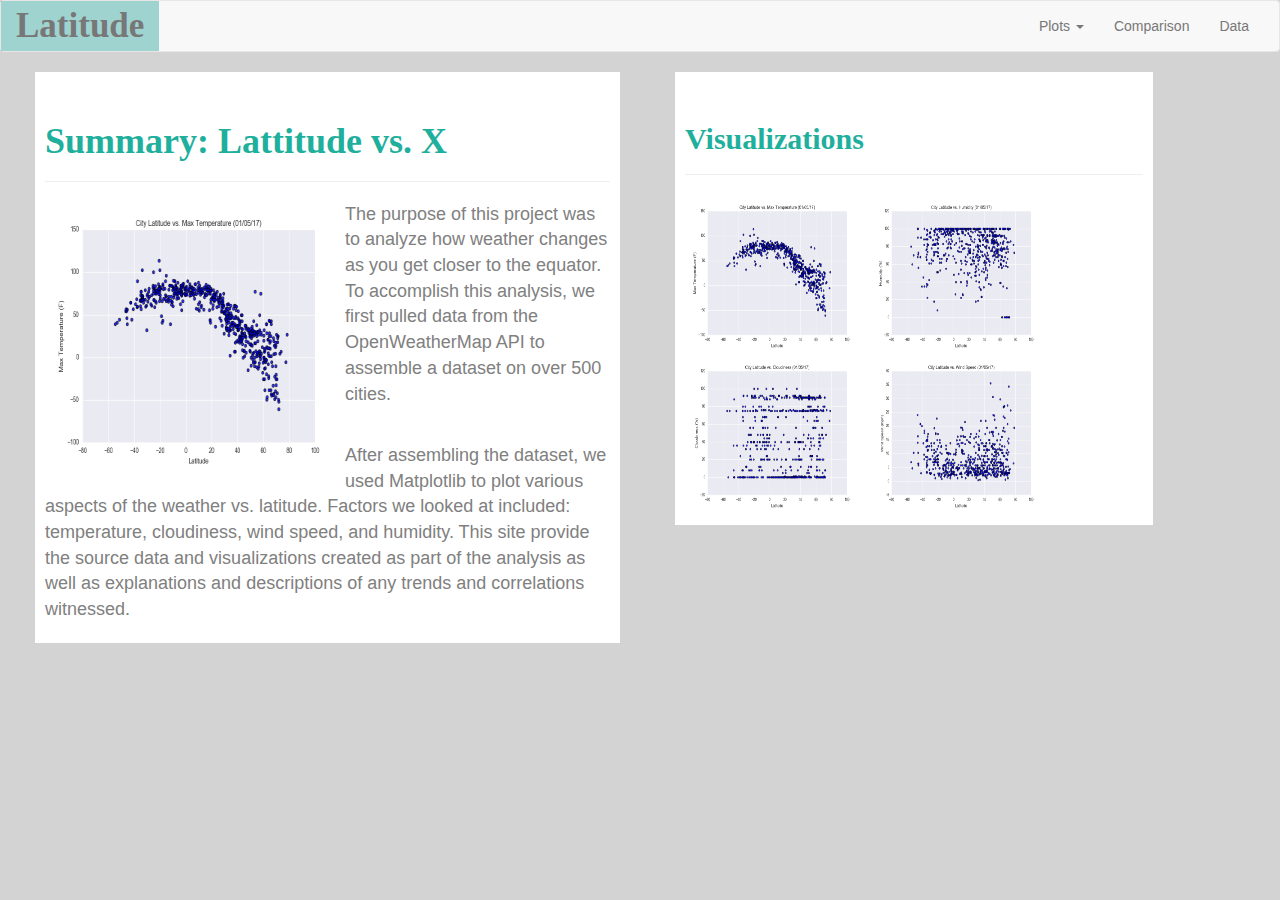
<file: index.html>
<!DOCTYPE html>

<html lang="en-us">
<head>
    <meta charset="UTF-8">
    <title>Bootstrap Visualization Dashboard</title>
    
    <link rel="stylesheet" href="reset.css">
    <link rel="stylesheet" href="https://maxcdn.bootstrapcdn.com/bootstrap/3.3.7/css/bootstrap.min.css" integrity="sha384-BVYiiSIFeK1dGmJRAkycuHAHRg32OmUcww7on3RYdg4Va+PmSTsz/K68vbdEjh4u" crossorigin="anonymous">

    <script type="text/javascript" src="https://code.jquery.com/jquery-2.1.4.min.js"></script>
    <script src="https://maxcdn.bootstrapcdn.com/bootstrap/3.3.6/js/bootstrap.min.js"></script>

    <link rel="stylesheet" href="style.css">

</head>

<body>

    <nav class="navbar navbar-default">
        <div class="container-fluid">

            <div class="navbar-header">
                <button type="button" class="navbar-toggle collapsed" data-toggle="collapse" data-target="#bs-example-navbar-collapse-1" aria-expanded="false">
                    <span class="sr-only">Toggle navigation</span>
                    <span class="icon-bar"></span>
                    <span class="icon-bar"></span>
                    <span class="icon-bar"></span>
                </button>
                <a class="navbar-brand" href="index.html">Latitude</a>
            </div>

            <div class="collapse navbar-collapse" id="bs-example-navbar-collapse-1">
                <ul class="nav navbar-nav navbar-right ">
                    <li class="dropdown">
                        <a href="#" class="dropdown-toggle" data-toggle="dropdown" role="button" aria-haspopup="true" aria-expanded="false">Plots <span class="caret"></span></a>
                        <ul class="dropdown-menu">
                            <li><a href="max_temperature.html">Max Temperature</a></li>
                            <li><a href="humidity.html">Humidity</a></li>
                            <li><a href="cloudiness.html">Cloudiness</a></li>
                            <li><a href="wind_speed.html">Wind Speed</a></li>
                        </ul>
                    </li>
                    <li><a href="comparison.html">Comparison</a></li>
                    <li><a href="data.html">Data</a></li>
                </ul>
            </div> <!-- /.navbar-collapse -->

        </div><!-- /.container-fluid -->
    </nav>
                
    <div class="container-fluid">

        <div class="row">

            <div class="col-md-6 col-sm-12 pad top" >
                <div class="box-container">
                    <div class="page-header">
                        <h1 class="box-title">Summary: Lattitude vs. X</h1>
                    </div>
            
                    <img src="Images/Fig1.png"  alt="Latitude vs. Max Temperature" width="300" height="275" class="pull-left">

                    <font size="4.5">
                    <div  class="description">
                        <p>The purpose of this project was to analyze how weather changes as you get closer to the equator. 
                            To accomplish this analysis, we first pulled data from the OpenWeatherMap API to assemble a 
                            dataset on over 500 cities.
                        </p>
                        <br>
                        <p>After assembling the dataset, we used Matplotlib to plot various aspects of the weather vs. latitude. 
                            Factors we looked at included: temperature, cloudiness, wind speed, and humidity. 
                            This site provide the source data and visualizations created as part of the analysis as well as 
                            explanations and descriptions of any trends and correlations witnessed.
                        </p>
                    </div>
                    </font>
                </div>
            </div>

            <div class="col-md-5 col-sm-12 pad top">
                <div class="box-container">
                    <div class="page-header">
                        <h2 class="box-title">Visualizations</h2>
                    </div>

                    <a href="max_temperature.html"><img src="Images/Fig1.png" alt="Latitude vs. Max Temperature" width="180" height="160"></a>
                    <a href="humidity.html"><img src="Images/Fig2.png" alt="Latitude vs. Humidity" width="180" height="160"></a>
                    <a href="cloudiness.html"><img src="Images/Fig3.png" alt="Latitude vs. Cloudiness" width="180" height="160"></a>
                    <a href="wind_speed.html"><img src="Images/Fig4.png" alt="Latitude vs. Wind Speed" width="180" height="160"></a>
                </div>    
            </div>
        
        </div>

    </div>

</body>
</html>
</file>
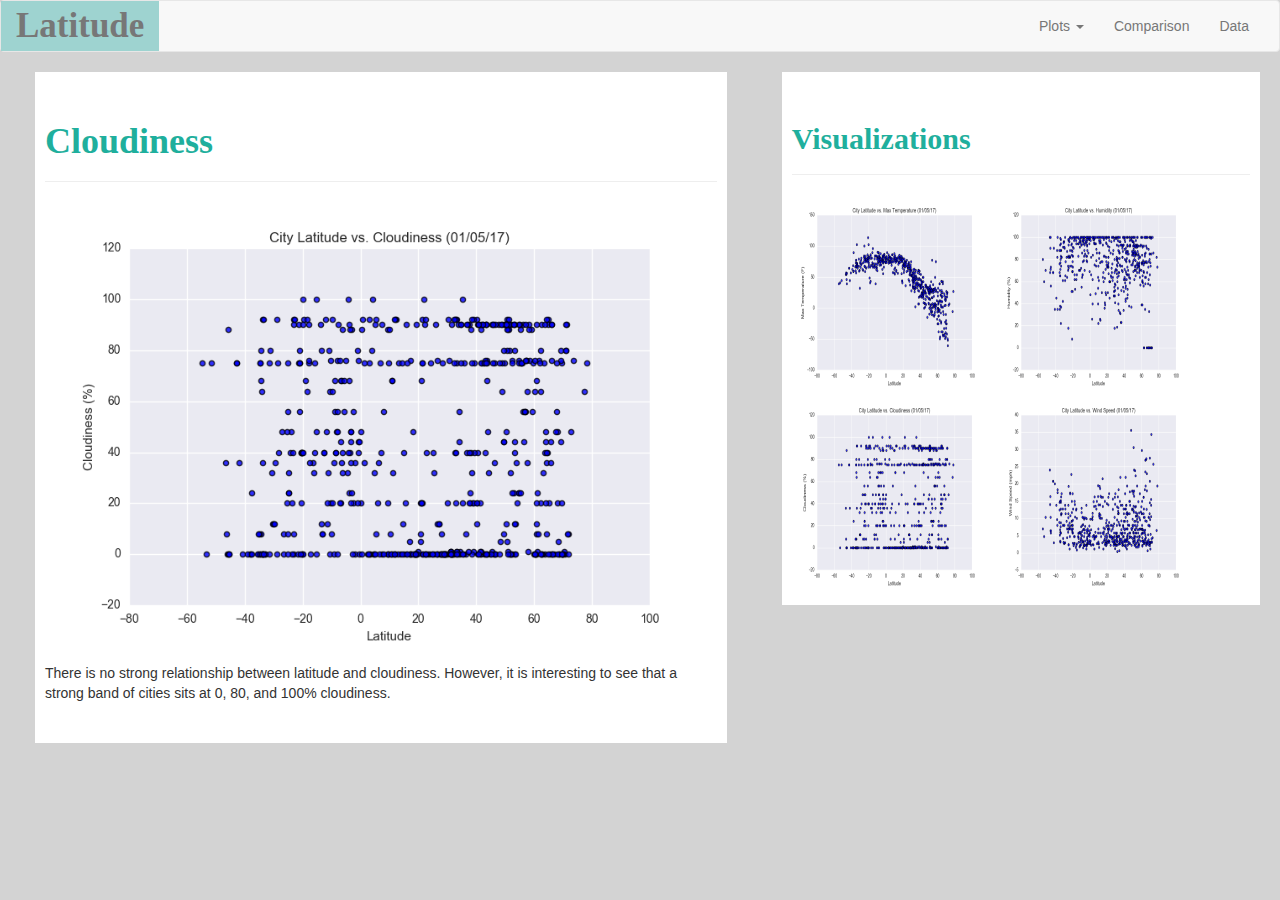
<file: cloudiness.html>
<!DOCTYPE html>

<html lang="en-us">
  <head>
    <meta charset="UTF-8" />
    <title>Bootstrap Visualization Dashboard</title>

    <link rel="stylesheet" href="reset.css" />
    <link
      rel="stylesheet"
      href="https://maxcdn.bootstrapcdn.com/bootstrap/3.3.7/css/bootstrap.min.css"
      integrity="sha384-BVYiiSIFeK1dGmJRAkycuHAHRg32OmUcww7on3RYdg4Va+PmSTsz/K68vbdEjh4u"
      crossorigin="anonymous"
    />

    <script
      type="text/javascript"
      src="https://code.jquery.com/jquery-2.1.4.min.js"
    ></script>
    <script src="https://maxcdn.bootstrapcdn.com/bootstrap/3.3.6/js/bootstrap.min.js"></script>

    <link rel="stylesheet" href="style.css" />
  </head>

  <body>
    <nav class="navbar navbar-default">
      <div class="container-fluid">
        <div class="navbar-header">
          <button
            type="button"
            class="navbar-toggle collapsed"
            data-toggle="collapse"
            data-target="#bs-example-navbar-collapse-1"
            aria-expanded="false"
          >
            <span class="sr-only">Toggle navigation</span>
            <span class="icon-bar"></span> <span class="icon-bar"></span>
            <span class="icon-bar"></span>
          </button>
          <a class="navbar-brand" href="index.html">Latitude</a>
        </div>

        <div class="collapse navbar-collapse" id="bs-example-navbar-collapse-1">
          <ul class="nav navbar-nav navbar-right ">
            <li class="dropdown">
              <a
                href="#"
                class="dropdown-toggle"
                data-toggle="dropdown"
                role="button"
                aria-haspopup="true"
                aria-expanded="false"
                >Plots <span class="caret"></span
              ></a>
              <ul class="dropdown-menu">
                <li><a href="max_temperature.html">Max Temperature</a></li>
                <li><a href="humidity.html">Humidity</a></li>
                <li><a href="cloudiness.html">Cloudiness</a></li>
                <li><a href="wind_speed.html">Wind Speed</a></li>
              </ul>
            </li>
            <li><a href="comparison.html">Comparison</a></li>
            <li><a href="data.html">Data</a></li>
          </ul>
        </div>
      </div>
    </nav>

    <div class="container-fluid">
      <div class="row">
        <div class="col-md-7">
          <div class="box-container">
            <div class="page-header"><h1 class="box-title">Cloudiness</h1></div>

            <div>
              <img
                src="Images/Fig3.png"
                alt="Latitude vs. Cloudiness"
                width="100%"
                height="100%"
              />
            </div>
            <div>
              <p>
                There is no strong relationship between latitude and cloudiness.
                However, it is interesting to see that a strong band of cities
                sits at 0, 80, and 100% cloudiness.
              </p>
              <br />
            </div>
          </div>
        </div>

        <div class="col-md-5">
          <div class="box-container">
            <div class="page-header">
              <h2 class="box-title">Visualizations</h2>
            </div>

            <a href="max_temperature.html"
              ><img
                src="Images/Fig1.png"
                alt="Latitude vs. Max Temperature"
                width="200"
                height="200"
            /></a>
            <a href="humidity.html"
              ><img
                src="Images/Fig2.png"
                alt="Latitude vs. Humidity"
                width="200"
                height="200"
            /></a>
            <a href="cloudiness.html"
              ><img
                src="Images/Fig3.png"
                alt="Latitude vs. Cloudiness"
                width="200"
                height="200"
            /></a>
            <a href="wind_speed.html"
              ><img
                src="Images/Fig4.png"
                alt="Latitude vs. Wind Speed"
                width="200"
                height="200"
            /></a>
          </div>
        </div>
      </div>
    </div>
  </body>
</html>
</file>
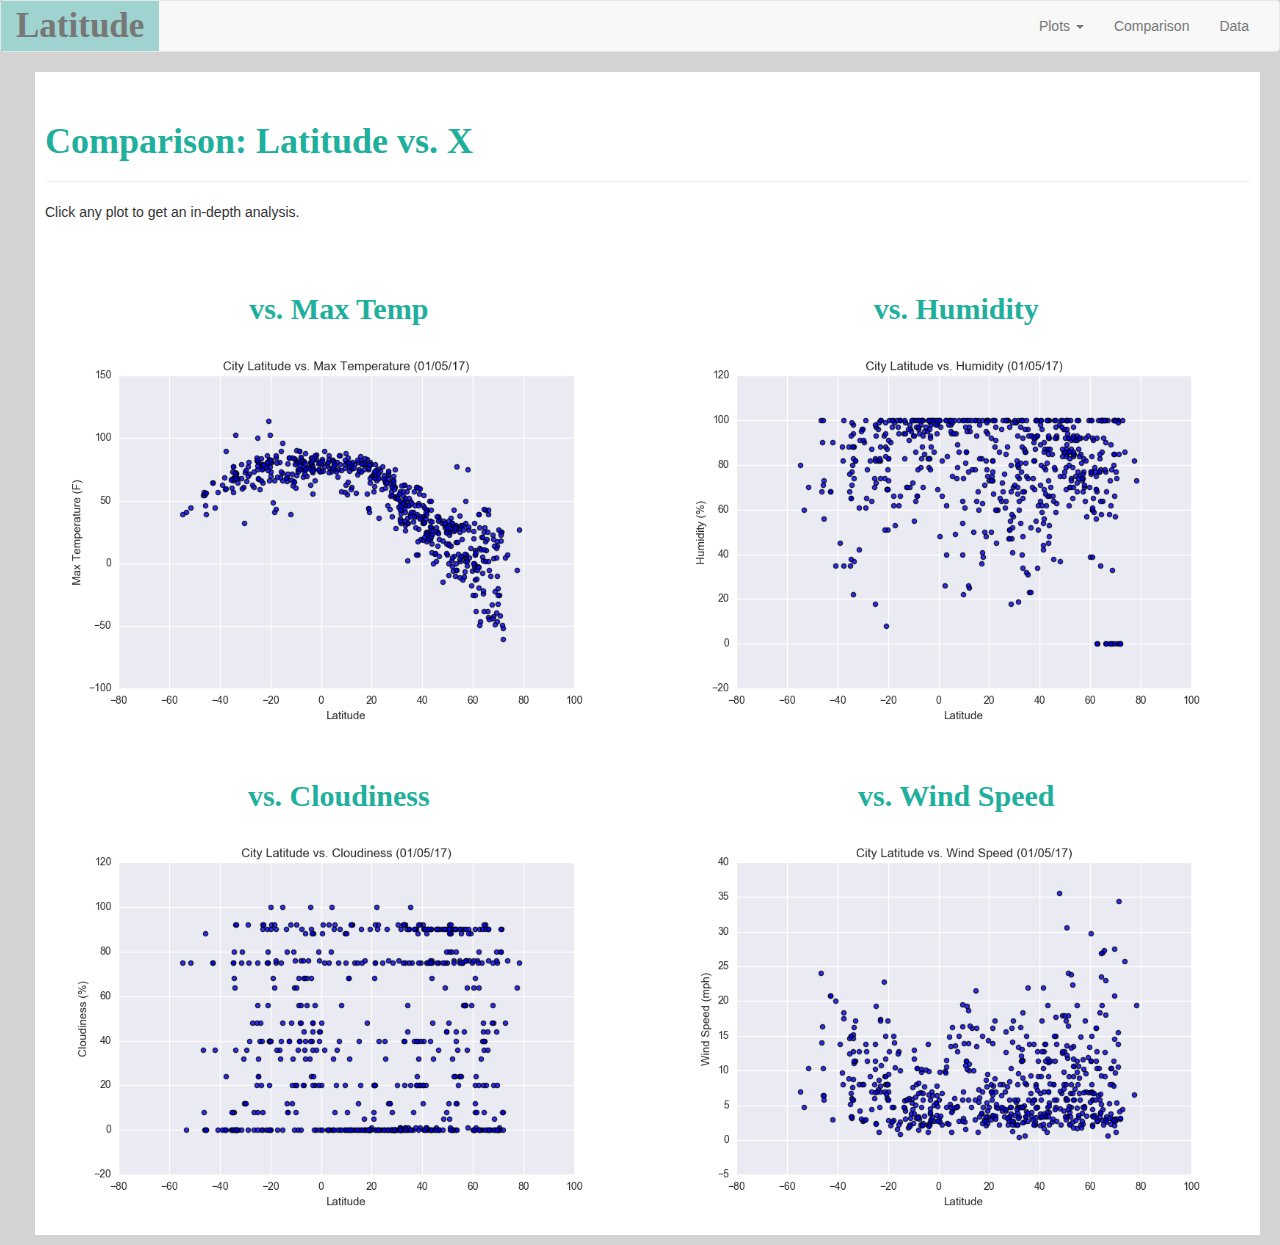
<file: comparison.html>
<!DOCTYPE html>

<html lang="en-us">
<head>
    <meta charset="UTF-8">
    <title>Bootstrap Visualization Dashboard</title>
    
    <link rel="stylesheet" href="reset.css">
    <link rel="stylesheet" href="https://maxcdn.bootstrapcdn.com/bootstrap/3.3.7/css/bootstrap.min.css" integrity="sha384-BVYiiSIFeK1dGmJRAkycuHAHRg32OmUcww7on3RYdg4Va+PmSTsz/K68vbdEjh4u" crossorigin="anonymous">

    <script type="text/javascript" src="https://code.jquery.com/jquery-2.1.4.min.js"></script>
    <script src="https://maxcdn.bootstrapcdn.com/bootstrap/3.3.6/js/bootstrap.min.js"></script>

    <link rel="stylesheet" href="style.css">

</head>

<body>

    <nav class="navbar navbar-default">
        <div class="container-fluid">

            <div class="navbar-header">
                <button type="button" class="navbar-toggle collapsed" data-toggle="collapse" data-target="#bs-example-navbar-collapse-1" aria-expanded="false">
                    <span class="sr-only">Toggle navigation</span>
                    <span class="icon-bar"></span>
                    <span class="icon-bar"></span>
                    <span class="icon-bar"></span>
                </button>
                <a class="navbar-brand" href="index.html">Latitude</a>
            </div>

            <div class="collapse navbar-collapse" id="bs-example-navbar-collapse-1">
                <ul class="nav navbar-nav navbar-right ">
                    <li class="dropdown">
                        <a href="#" class="dropdown-toggle" data-toggle="dropdown" role="button" aria-haspopup="true" aria-expanded="false">Plots <span class="caret"></span></a>
                        <ul class="dropdown-menu">
                            <li><a href="max_temperature.html">Max Temperature</a></li>
                            <li><a href="humidity.html">Humidity</a></li>
                            <li><a href="cloudiness.html">Cloudiness</a></li>
                            <li><a href="wind_speed.html">Wind Speed</a></li>
                        </ul>
                    </li>
                    <li><a href="comparison.html">Comparison</a></li>
                    <li><a href="data.html">Data</a></li>
                </ul>
            </div> <!-- /.navbar-collapse -->

        </div><!-- /.container-fluid -->
    </nav>
                
    <div class="container-fluid">
        <div class="box-container">
            <div class="page-header">
                <h1 class="box-title">Comparison: Latitude vs. X</h1>
            </div>

            <div>
                <p class="table-header">Click any plot to get an in-depth analysis. </p> <br>
            </div>

            <div class="row">

                <div class="col-md-6 pad top"> <br>
                    <div class="box-title-center">
                        <h2 class="bold_text">vs. Max Temp</h2>
                    </div>
                    <div class="pull-left">
                        <a target="_blank" href="max_temperature.html"><img src="Images/Fig1.png" alt="Latitude vs. Max Temperature" width="100%" height="100%"></a>
                    </div>
                </div>

                <div class="col-md-6 pad top"> <br>
                    <div class="pull-left box-title-center">
                        <h2 class="bold_text">vs. Humidity</h2>
                        <a target="_blank" href="humidity.html"><img src="Images/Fig2.png" alt="Latitude vs. Humidity" width="100%" height="100%"></a>
                    </div>
                </div>

            </div>

            <div class="row">

                <div class="col-md-6 pad top"> <br>
                    <div class="pull-left box-title-center">
                        <h2 class="bold_text">vs. Cloudiness</h2>
                        <a target="_blank" href="cloudiness.html"><img src="Images/Fig3.png" alt="Latitude vs. Cloudiness" width="100%" height="100%"></a>
                    </div>
                </div>

                <div class="col-md-6 pad top"> <br>
                    <div class="pull-left box-title-center">
                        <h2 class="bold_text">vs. Wind Speed</h2>
                        <a target="_blank" href="wind_speed.html"><img src="Images/Fig4.png" alt="Latitude vs. Wind Speed" width="100%" height="100%"></a>
                    </div>
                </div>

                </div>
            </div>
        </div>
    </div>

</body>
</html>
</file>
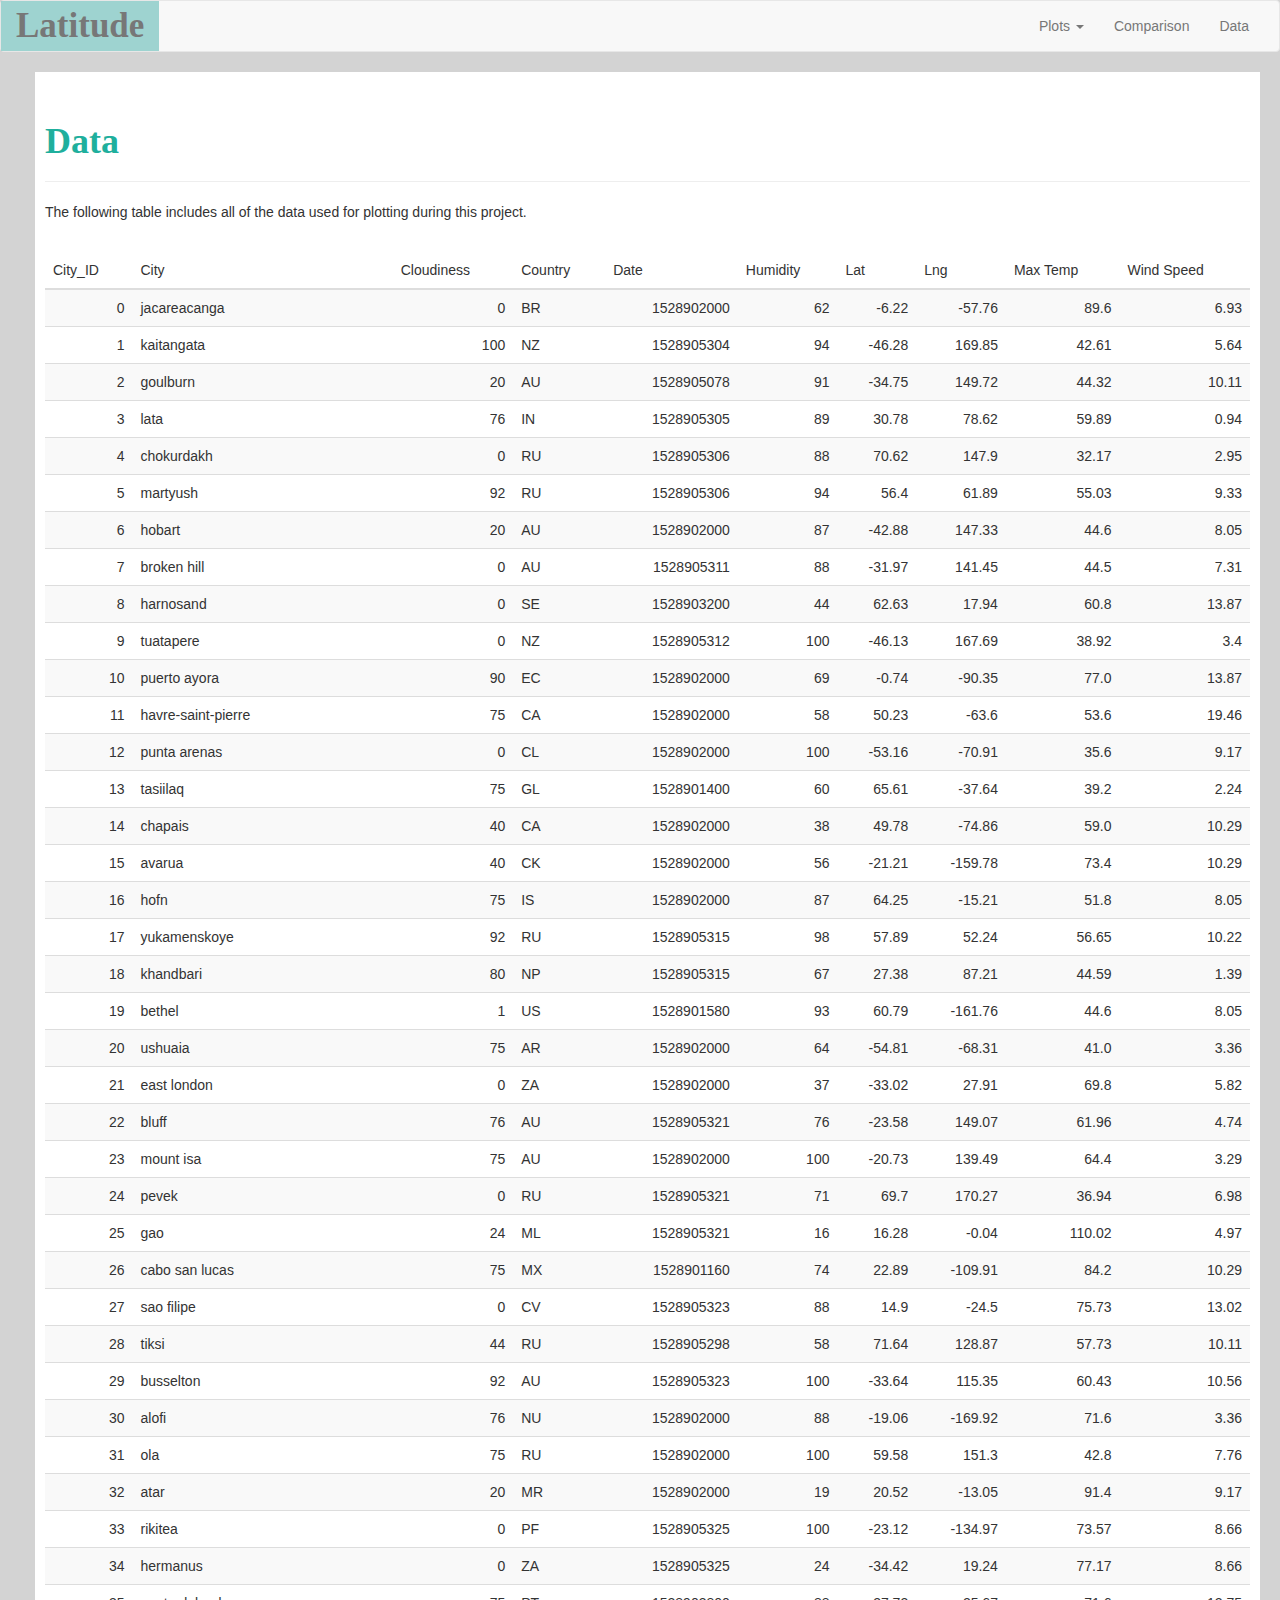
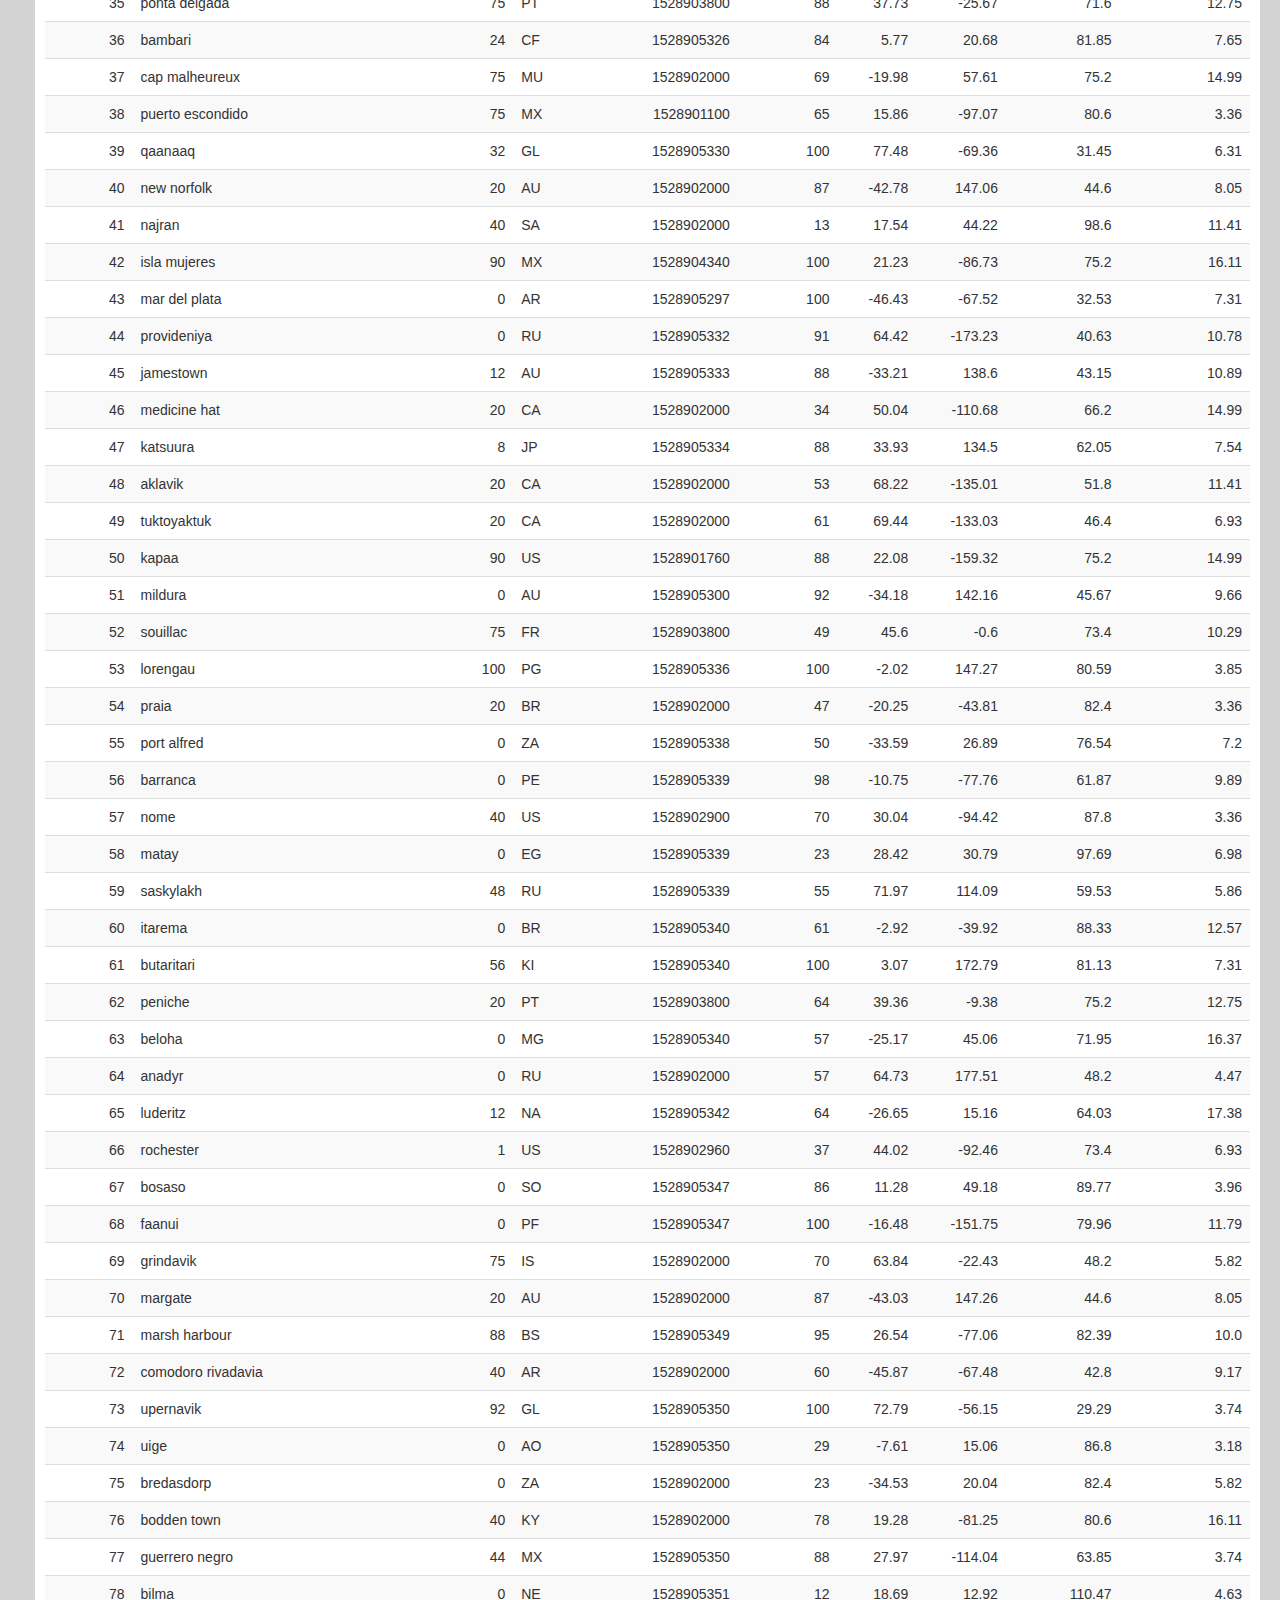
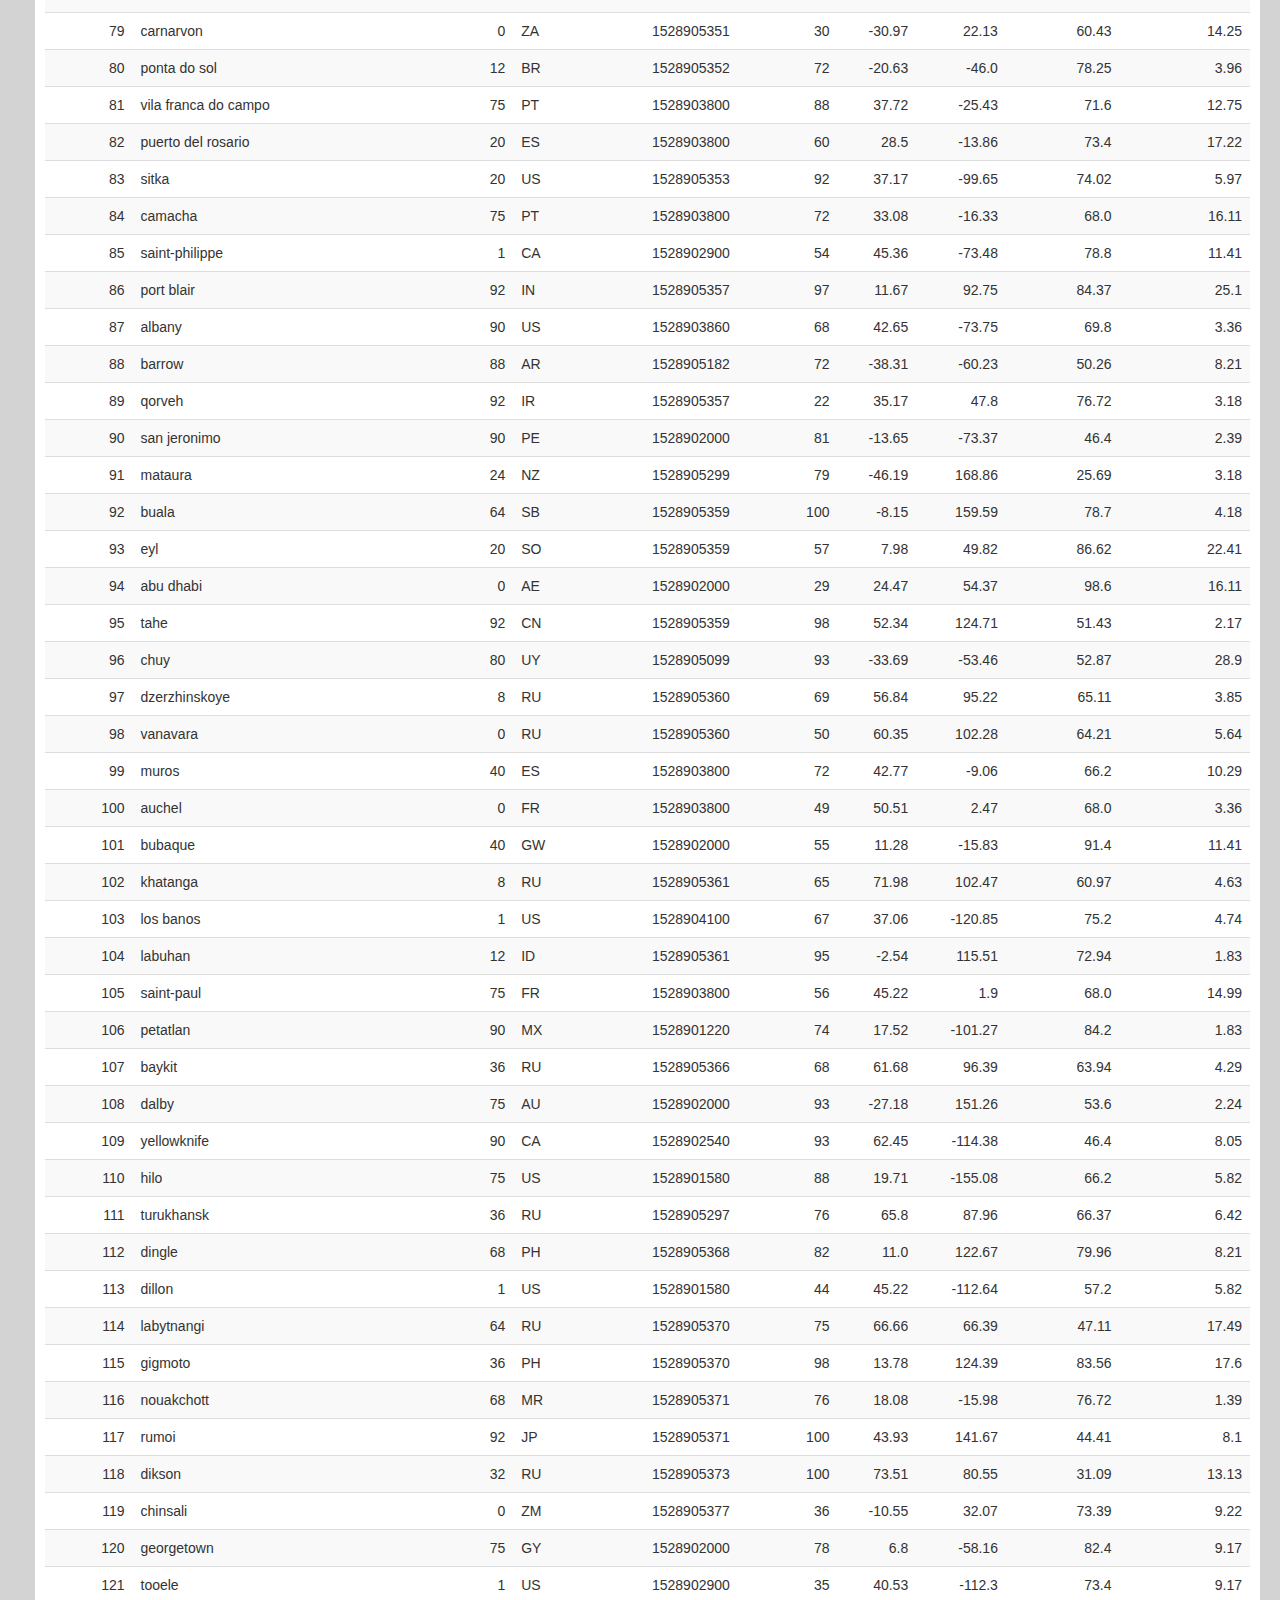
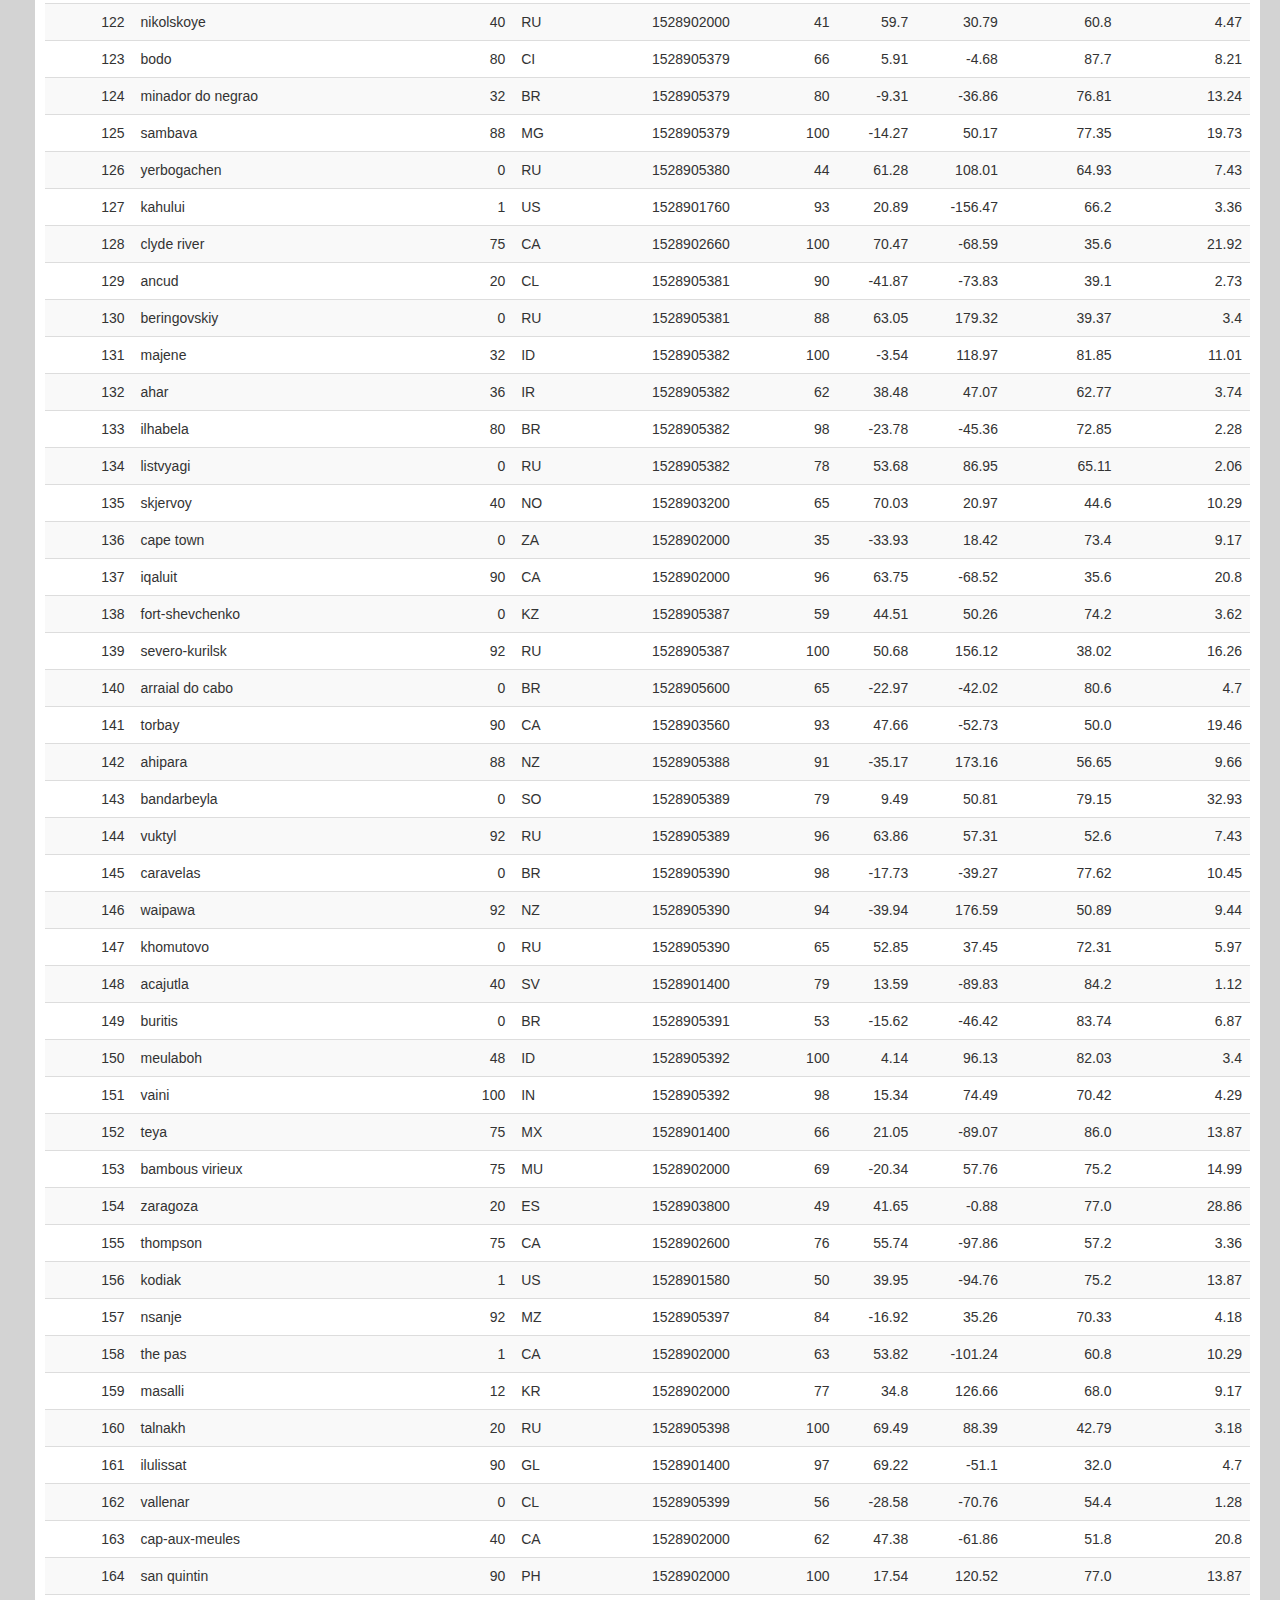
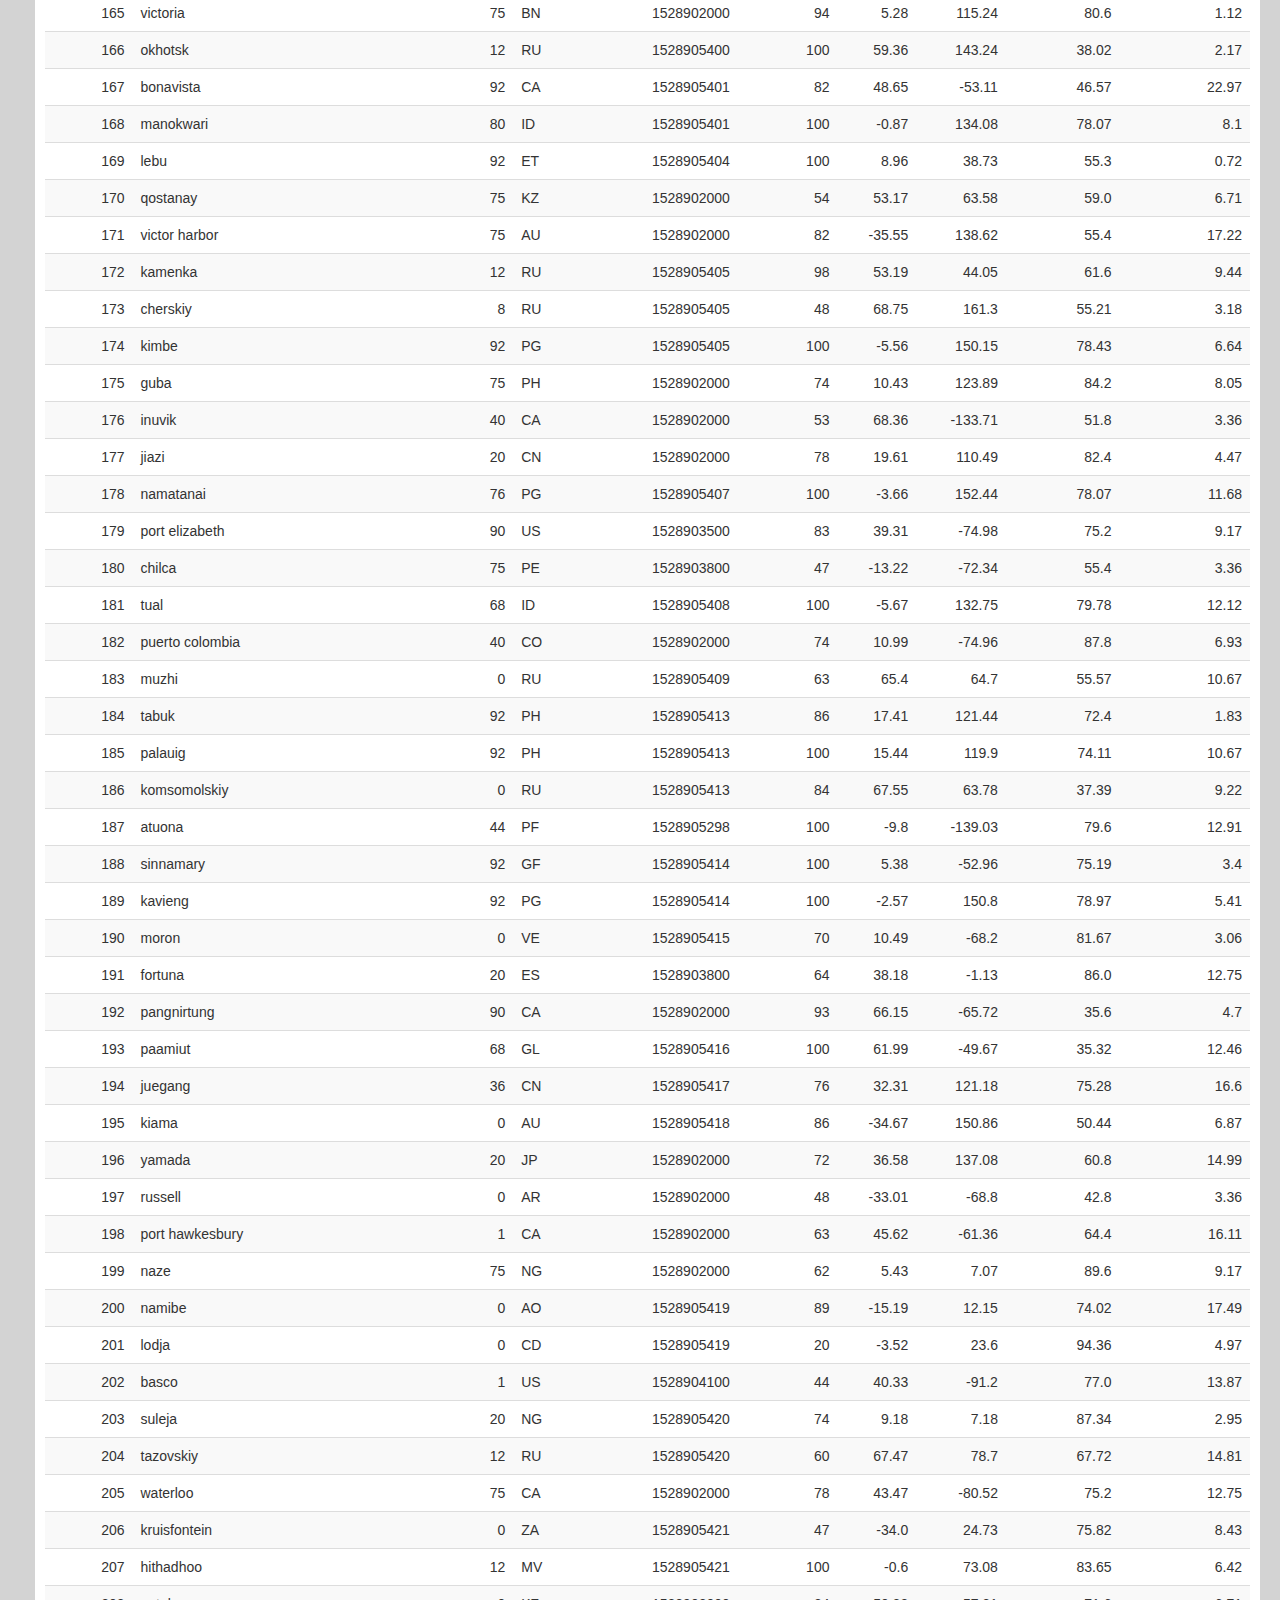
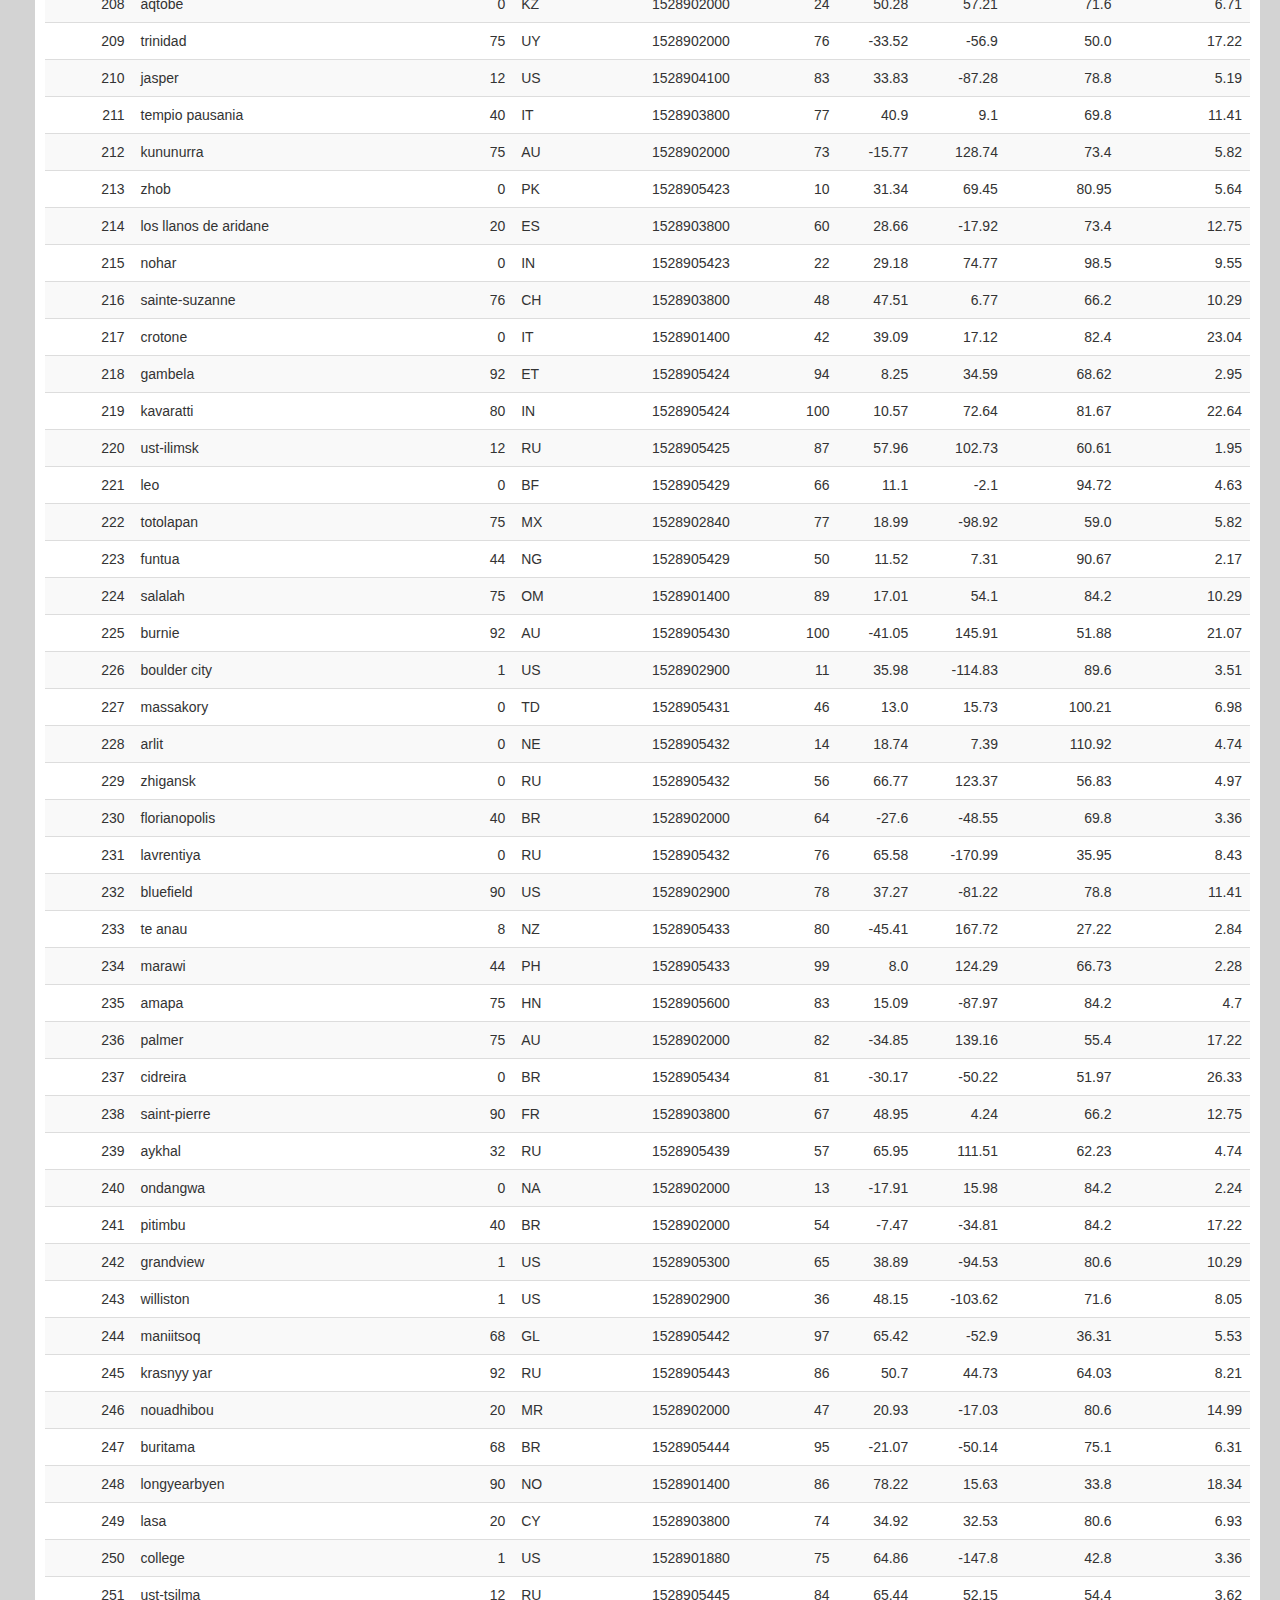
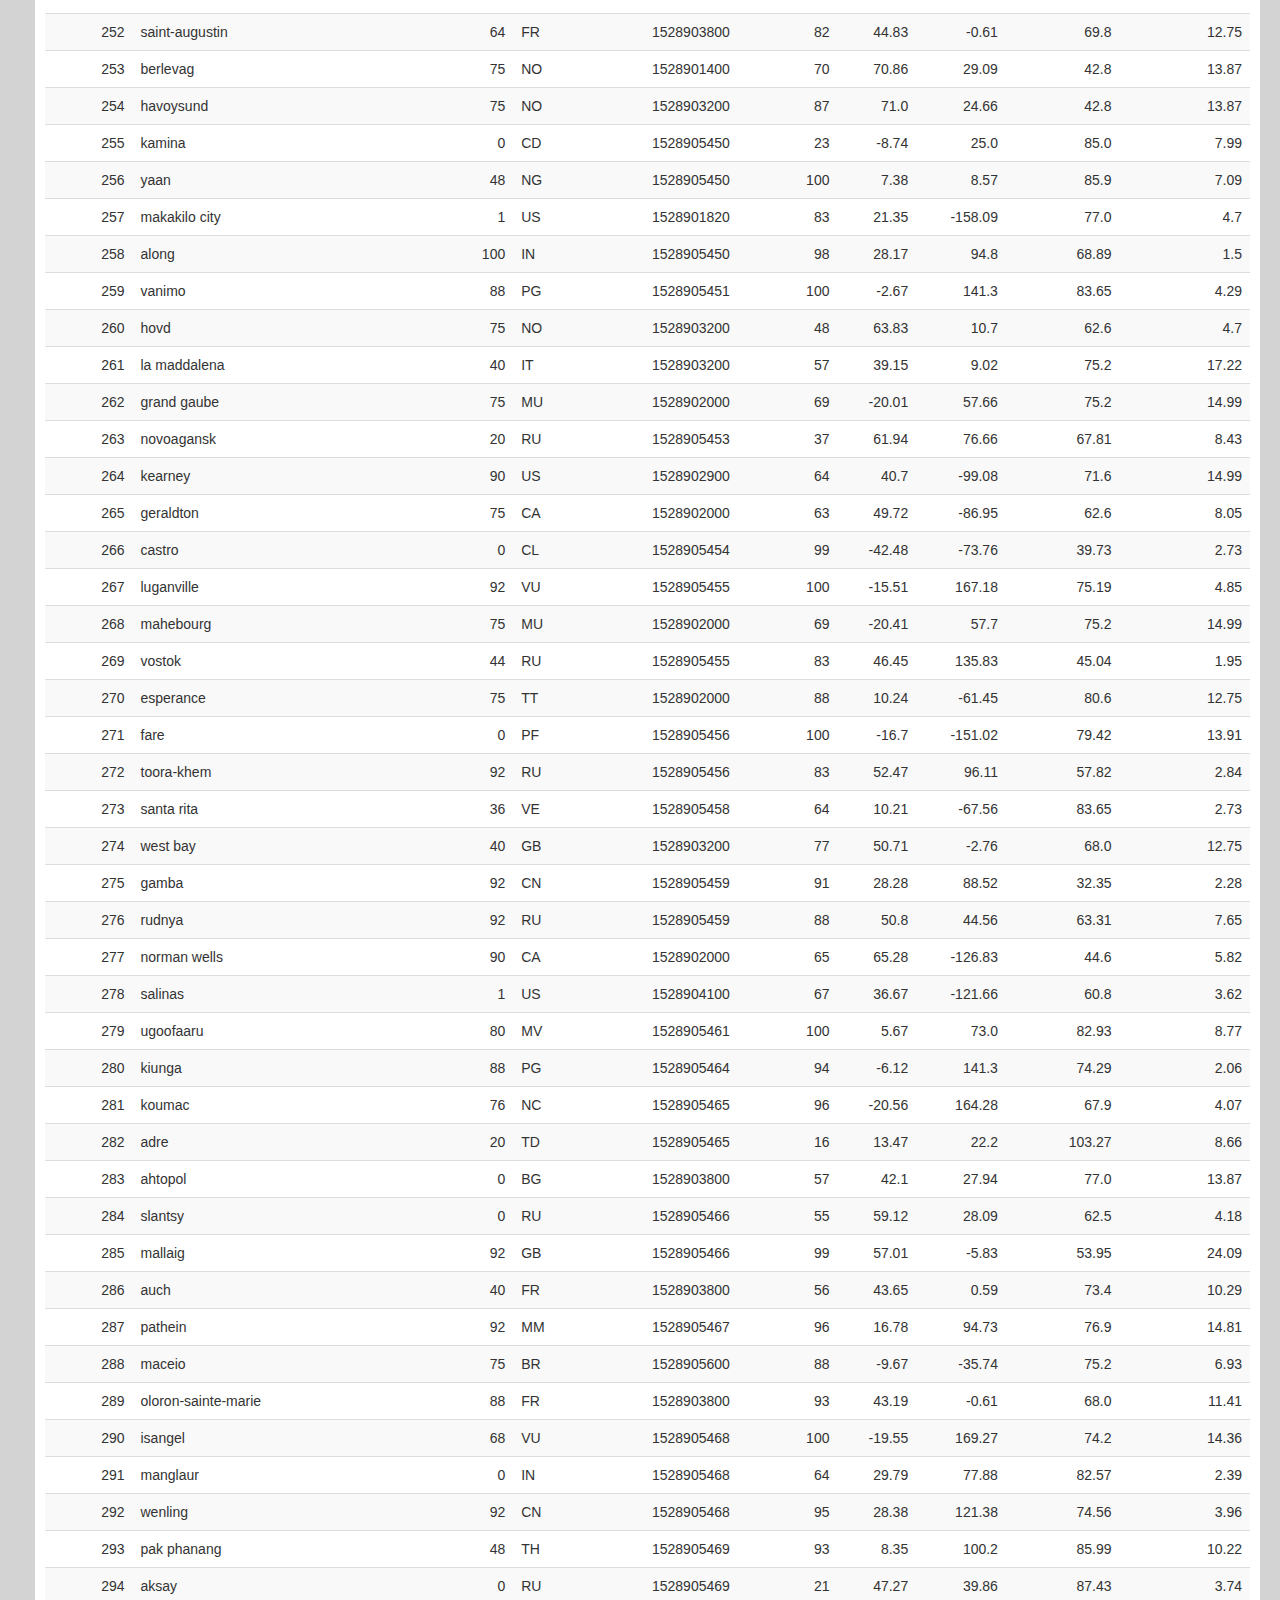
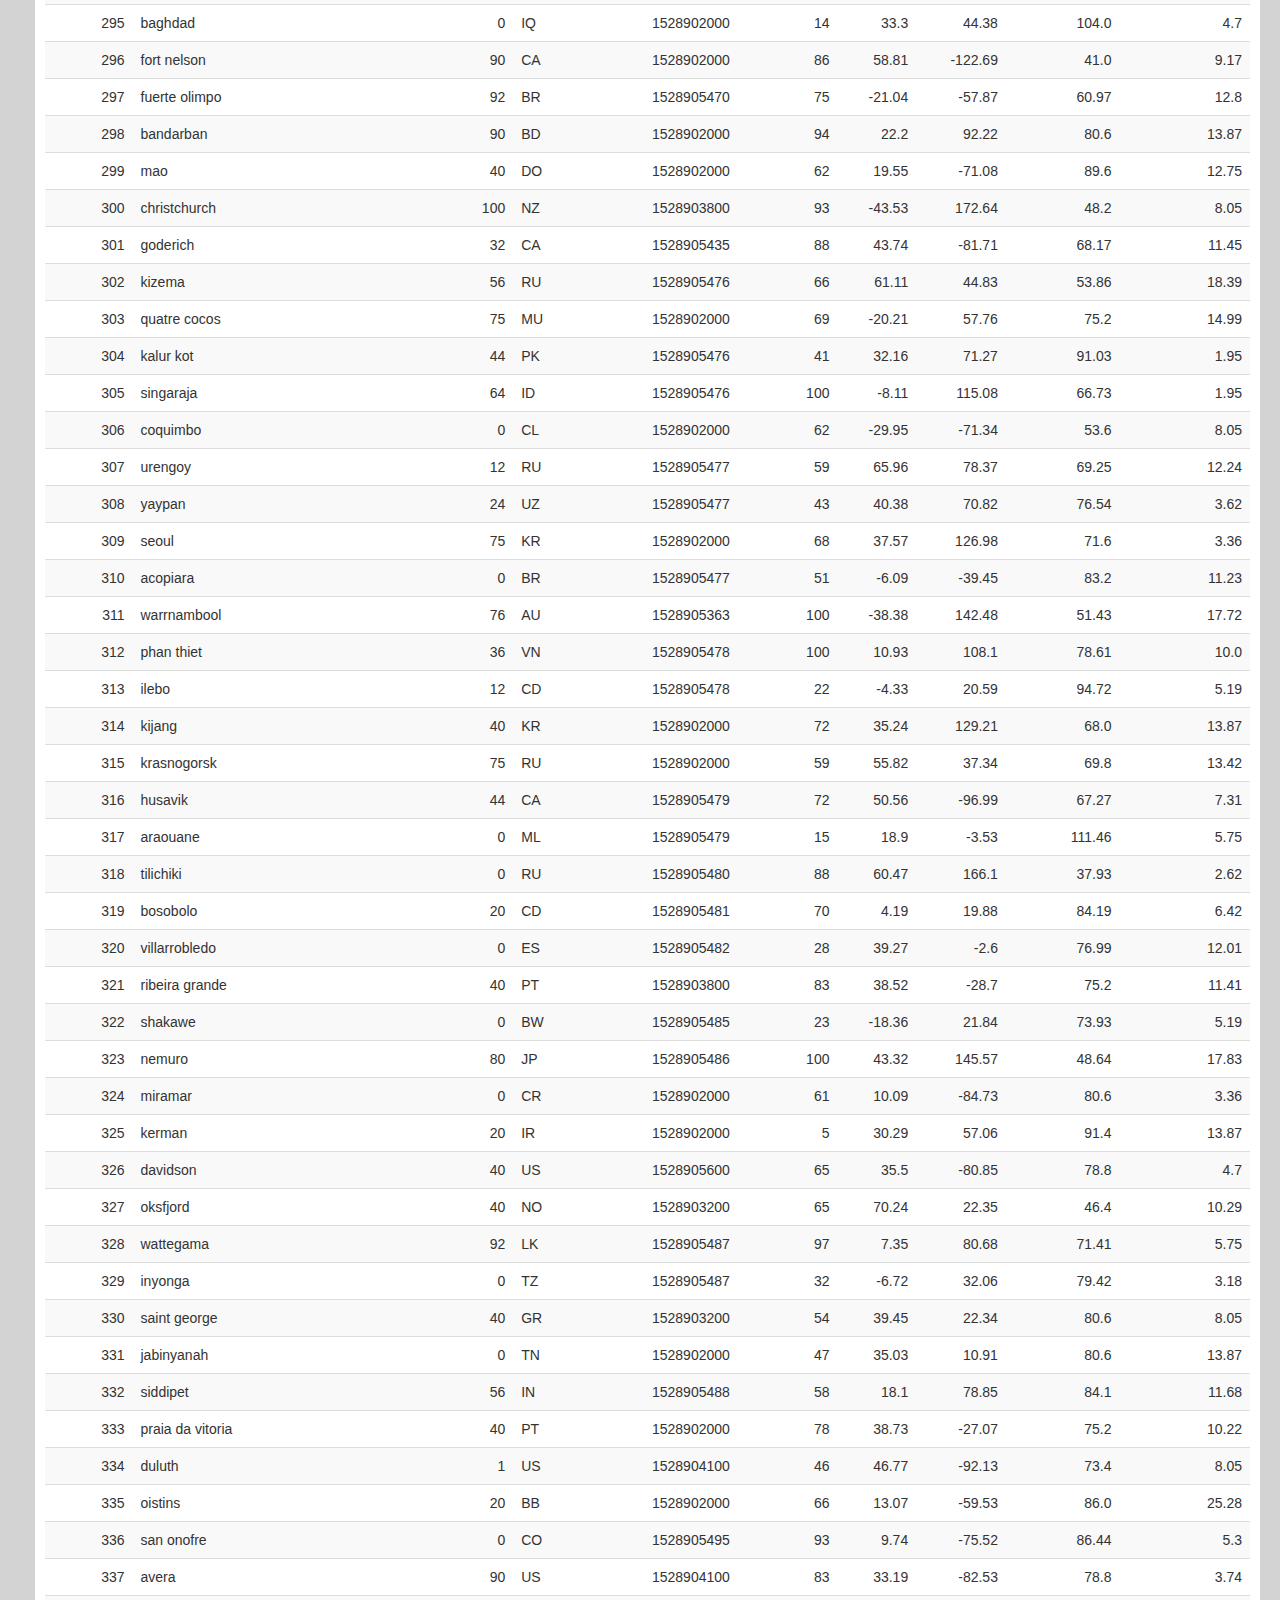
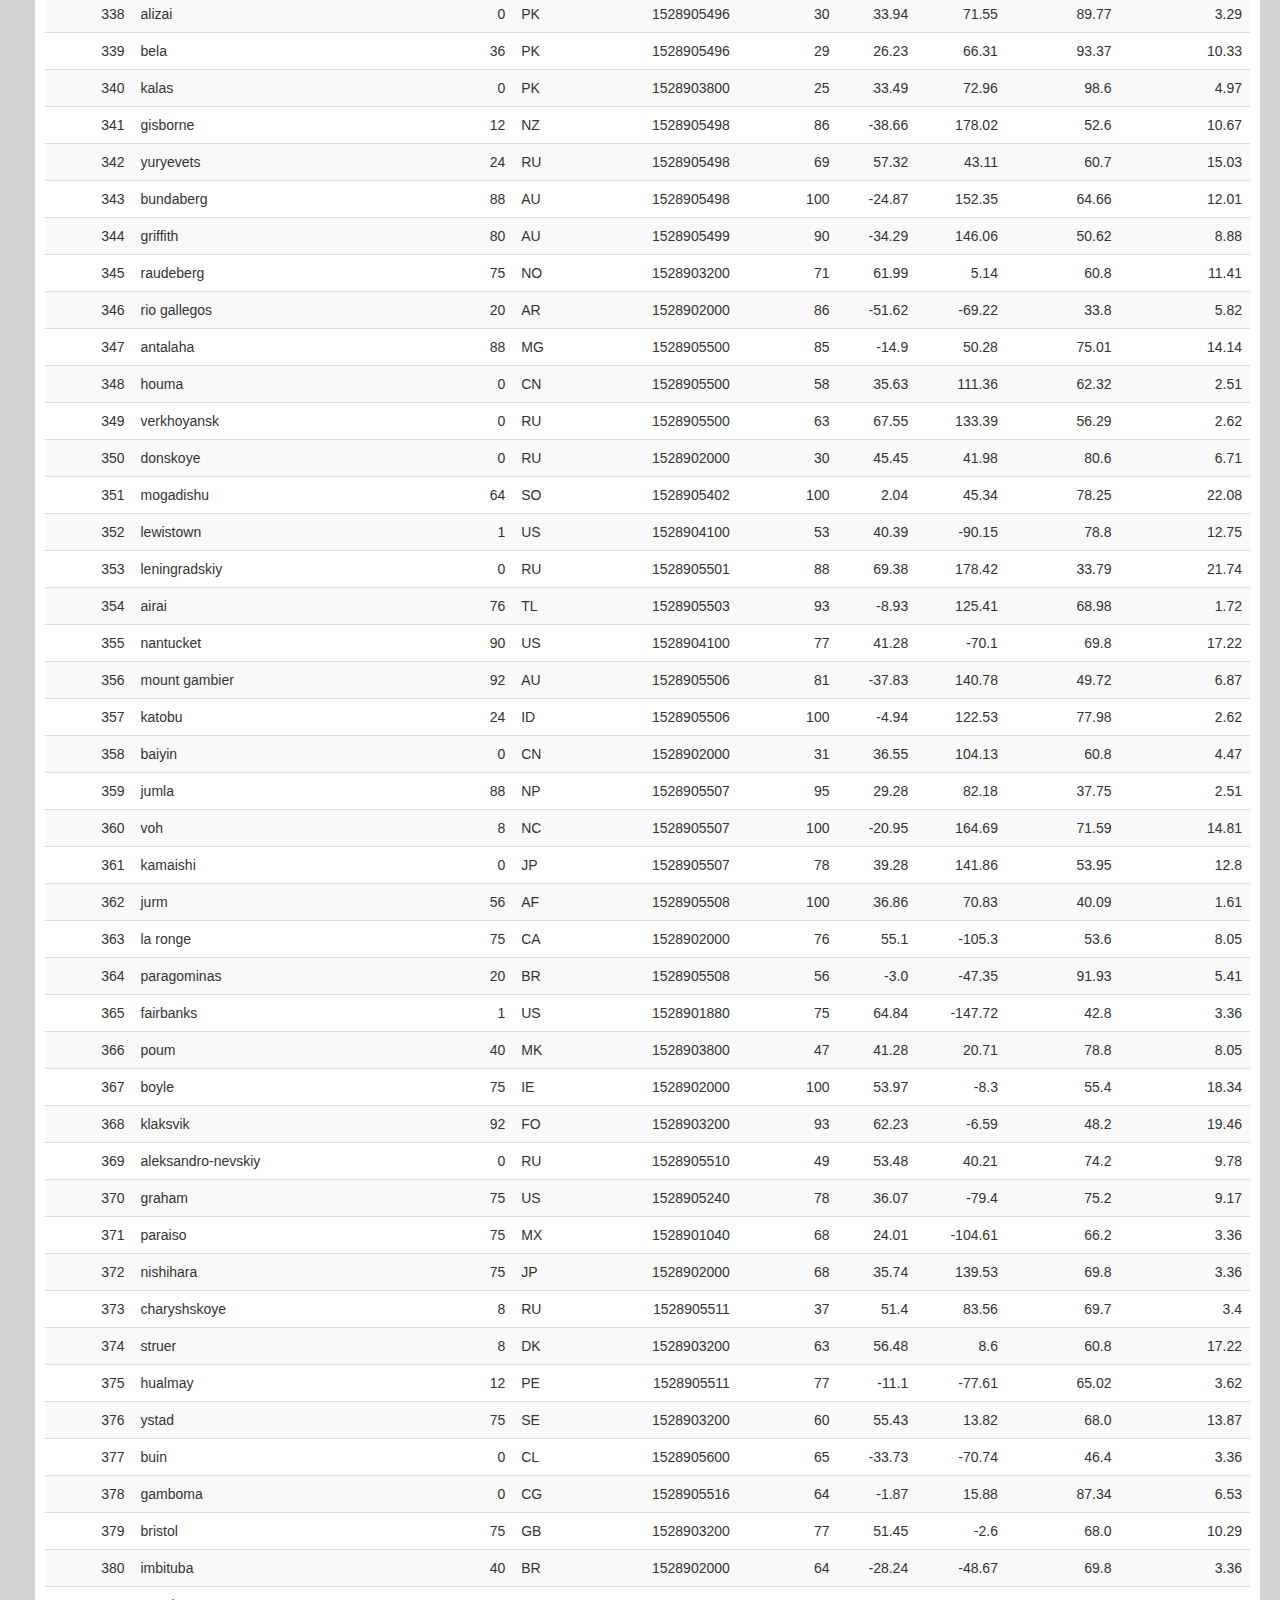
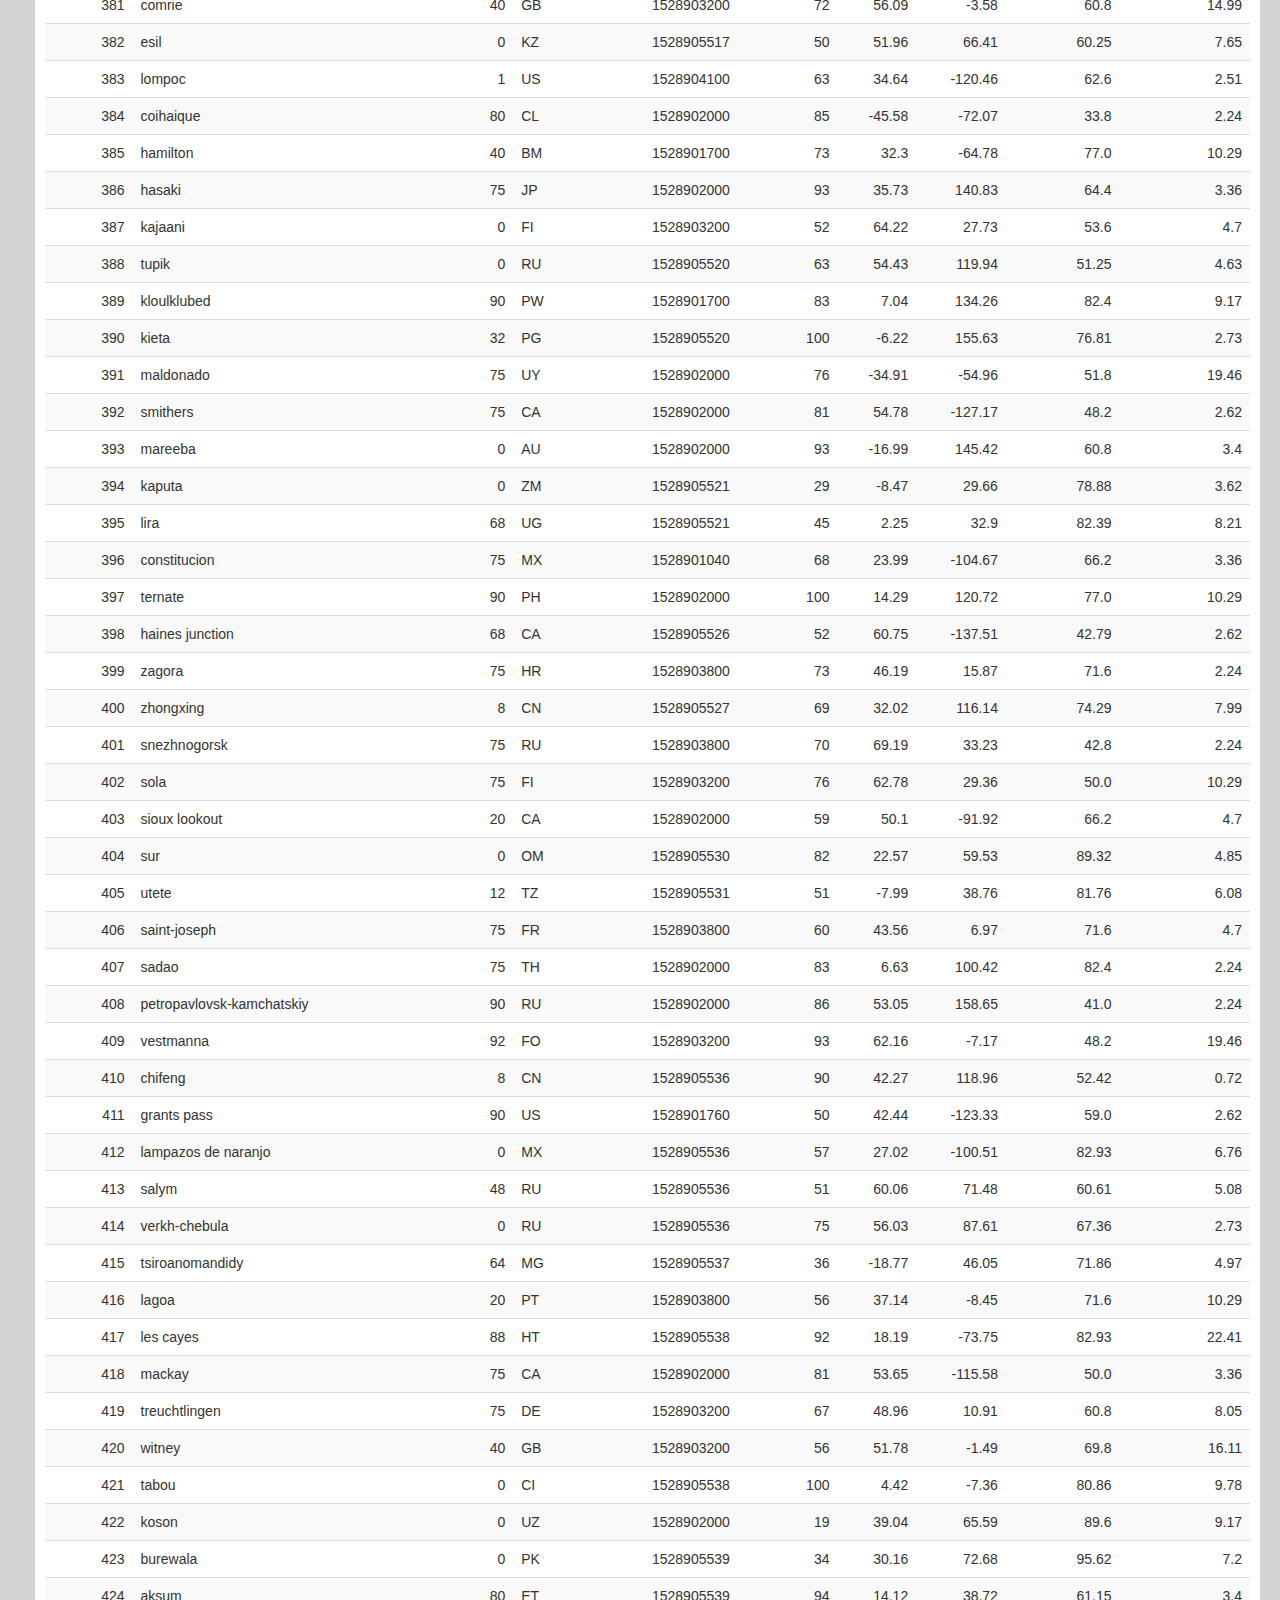
<file: data.html>
<!DOCTYPE html>

<html lang="en-us">
<head>
    <meta charset="UTF-8">
    <title>Bootstrap Visualization Dashboard</title>
    
    <link rel="stylesheet" href="reset.css">
    <link rel="stylesheet" href="https://maxcdn.bootstrapcdn.com/bootstrap/3.3.7/css/bootstrap.min.css" integrity="sha384-BVYiiSIFeK1dGmJRAkycuHAHRg32OmUcww7on3RYdg4Va+PmSTsz/K68vbdEjh4u" crossorigin="anonymous">

    <script type="text/javascript" src="https://code.jquery.com/jquery-2.1.4.min.js"></script>
    <script src="https://maxcdn.bootstrapcdn.com/bootstrap/3.3.6/js/bootstrap.min.js"></script>

    <link rel="stylesheet" href="style.css">

</head>

<body>
    <nav class="navbar navbar-default">
      <div class="container-fluid">
        <div class="navbar-header">
          <button
            type="button"
            class="navbar-toggle collapsed"
            data-toggle="collapse"
            data-target="#bs-example-navbar-collapse-1"
            aria-expanded="false"
          >
            <span class="sr-only">Toggle navigation</span>
            <span class="icon-bar"></span> <span class="icon-bar"></span>
            <span class="icon-bar"></span>
          </button>
          <a class="navbar-brand" href="index.html">Latitude</a>
        </div>

        <div class="collapse navbar-collapse" id="bs-example-navbar-collapse-1">
          <ul class="nav navbar-nav navbar-right  navbar-right-custom">
            <li class="dropdown">
              <a
                href="#"
                class="dropdown-toggle"
                data-toggle="dropdown"
                role="button"
                aria-haspopup="true"
                aria-expanded="false"
                >Plots <span class="caret"></span
              ></a>
              <ul class="dropdown-menu">
                <li><a href="max_temperature.html">Max Temperature</a></li>
                <li><a href="humidity.html">Humidity</a></li>
                <li><a href="cloudiness.html">Cloudiness</a></li>
                <li><a href="wind_speed.html">Wind Speed</a></li>
              </ul>
            </li>
            <li><a href="comparison.html">Comparison</a></li>
            <li><a href="data.html">Data</a></li>
          </ul>
        </div>
      </div>
    </nav>
    
    <div class="container-fluid">
        <div class="row">
            <div class="col-md-12">
                <div class="box-container">
                    <div class="page-header">
                        <h1 class="box-title">Data</h1>
                    </div>
                    <div>
                        <p class="table-header">The following table includes all of the data used for plotting during this project.</p>
                        <br>

                        <table class="table table-striped table-hover table-responsive">
                            <thead><tr><th title="Field #1">City_ID</th>
                            <th title="Field #2">City</th>
                            <th title="Field #3">Cloudiness</th>
                            <th title="Field #4">Country</th>
                            <th title="Field #5">Date</th>
                            <th title="Field #6">Humidity</th>
                            <th title="Field #7">Lat</th>
                            <th title="Field #8">Lng</th>
                            <th title="Field #9">Max Temp</th>
                            <th title="Field #10">Wind Speed</th>
                            </tr></thead>
                            <tbody><tr>
                            <td align="right">0</td>
                            <td>jacareacanga</td>
                            <td align="right">0</td>
                            <td>BR</td>
                            <td align="right">1528902000</td>
                            <td align="right">62</td>
                            <td align="right">-6.22</td>
                            <td align="right">-57.76</td>
                            <td align="right">89.6</td>
                            <td align="right">6.93</td>
                            </tr>
                            <tr>
                            <td align="right">1</td>
                            <td>kaitangata</td>
                            <td align="right">100</td>
                            <td>NZ</td>
                            <td align="right">1528905304</td>
                            <td align="right">94</td>
                            <td align="right">-46.28</td>
                            <td align="right">169.85</td>
                            <td align="right">42.61</td>
                            <td align="right">5.64</td>
                            </tr>
                            <tr>
                            <td align="right">2</td>
                            <td>goulburn</td>
                            <td align="right">20</td>
                            <td>AU</td>
                            <td align="right">1528905078</td>
                            <td align="right">91</td>
                            <td align="right">-34.75</td>
                            <td align="right">149.72</td>
                            <td align="right">44.32</td>
                            <td align="right">10.11</td>
                            </tr>
                            <tr>
                            <td align="right">3</td>
                            <td>lata</td>
                            <td align="right">76</td>
                            <td>IN</td>
                            <td align="right">1528905305</td>
                            <td align="right">89</td>
                            <td align="right">30.78</td>
                            <td align="right">78.62</td>
                            <td align="right">59.89</td>
                            <td align="right">0.94</td>
                            </tr>
                            <tr>
                            <td align="right">4</td>
                            <td>chokurdakh</td>
                            <td align="right">0</td>
                            <td>RU</td>
                            <td align="right">1528905306</td>
                            <td align="right">88</td>
                            <td align="right">70.62</td>
                            <td align="right">147.9</td>
                            <td align="right">32.17</td>
                            <td align="right">2.95</td>
                            </tr>
                            <tr>
                            <td align="right">5</td>
                            <td>martyush</td>
                            <td align="right">92</td>
                            <td>RU</td>
                            <td align="right">1528905306</td>
                            <td align="right">94</td>
                            <td align="right">56.4</td>
                            <td align="right">61.89</td>
                            <td align="right">55.03</td>
                            <td align="right">9.33</td>
                            </tr>
                            <tr>
                            <td align="right">6</td>
                            <td>hobart</td>
                            <td align="right">20</td>
                            <td>AU</td>
                            <td align="right">1528902000</td>
                            <td align="right">87</td>
                            <td align="right">-42.88</td>
                            <td align="right">147.33</td>
                            <td align="right">44.6</td>
                            <td align="right">8.05</td>
                            </tr>
                            <tr>
                            <td align="right">7</td>
                            <td>broken hill</td>
                            <td align="right">0</td>
                            <td>AU</td>
                            <td align="right">1528905311</td>
                            <td align="right">88</td>
                            <td align="right">-31.97</td>
                            <td align="right">141.45</td>
                            <td align="right">44.5</td>
                            <td align="right">7.31</td>
                            </tr>
                            <tr>
                            <td align="right">8</td>
                            <td>harnosand</td>
                            <td align="right">0</td>
                            <td>SE</td>
                            <td align="right">1528903200</td>
                            <td align="right">44</td>
                            <td align="right">62.63</td>
                            <td align="right">17.94</td>
                            <td align="right">60.8</td>
                            <td align="right">13.87</td>
                            </tr>
                            <tr>
                            <td align="right">9</td>
                            <td>tuatapere</td>
                            <td align="right">0</td>
                            <td>NZ</td>
                            <td align="right">1528905312</td>
                            <td align="right">100</td>
                            <td align="right">-46.13</td>
                            <td align="right">167.69</td>
                            <td align="right">38.92</td>
                            <td align="right">3.4</td>
                            </tr>
                            <tr>
                            <td align="right">10</td>
                            <td>puerto ayora</td>
                            <td align="right">90</td>
                            <td>EC</td>
                            <td align="right">1528902000</td>
                            <td align="right">69</td>
                            <td align="right">-0.74</td>
                            <td align="right">-90.35</td>
                            <td align="right">77.0</td>
                            <td align="right">13.87</td>
                            </tr>
                            <tr>
                            <td align="right">11</td>
                            <td>havre-saint-pierre</td>
                            <td align="right">75</td>
                            <td>CA</td>
                            <td align="right">1528902000</td>
                            <td align="right">58</td>
                            <td align="right">50.23</td>
                            <td align="right">-63.6</td>
                            <td align="right">53.6</td>
                            <td align="right">19.46</td>
                            </tr>
                            <tr>
                            <td align="right">12</td>
                            <td>punta arenas</td>
                            <td align="right">0</td>
                            <td>CL</td>
                            <td align="right">1528902000</td>
                            <td align="right">100</td>
                            <td align="right">-53.16</td>
                            <td align="right">-70.91</td>
                            <td align="right">35.6</td>
                            <td align="right">9.17</td>
                            </tr>
                            <tr>
                            <td align="right">13</td>
                            <td>tasiilaq</td>
                            <td align="right">75</td>
                            <td>GL</td>
                            <td align="right">1528901400</td>
                            <td align="right">60</td>
                            <td align="right">65.61</td>
                            <td align="right">-37.64</td>
                            <td align="right">39.2</td>
                            <td align="right">2.24</td>
                            </tr>
                            <tr>
                            <td align="right">14</td>
                            <td>chapais</td>
                            <td align="right">40</td>
                            <td>CA</td>
                            <td align="right">1528902000</td>
                            <td align="right">38</td>
                            <td align="right">49.78</td>
                            <td align="right">-74.86</td>
                            <td align="right">59.0</td>
                            <td align="right">10.29</td>
                            </tr>
                            <tr>
                            <td align="right">15</td>
                            <td>avarua</td>
                            <td align="right">40</td>
                            <td>CK</td>
                            <td align="right">1528902000</td>
                            <td align="right">56</td>
                            <td align="right">-21.21</td>
                            <td align="right">-159.78</td>
                            <td align="right">73.4</td>
                            <td align="right">10.29</td>
                            </tr>
                            <tr>
                            <td align="right">16</td>
                            <td>hofn</td>
                            <td align="right">75</td>
                            <td>IS</td>
                            <td align="right">1528902000</td>
                            <td align="right">87</td>
                            <td align="right">64.25</td>
                            <td align="right">-15.21</td>
                            <td align="right">51.8</td>
                            <td align="right">8.05</td>
                            </tr>
                            <tr>
                            <td align="right">17</td>
                            <td>yukamenskoye</td>
                            <td align="right">92</td>
                            <td>RU</td>
                            <td align="right">1528905315</td>
                            <td align="right">98</td>
                            <td align="right">57.89</td>
                            <td align="right">52.24</td>
                            <td align="right">56.65</td>
                            <td align="right">10.22</td>
                            </tr>
                            <tr>
                            <td align="right">18</td>
                            <td>khandbari</td>
                            <td align="right">80</td>
                            <td>NP</td>
                            <td align="right">1528905315</td>
                            <td align="right">67</td>
                            <td align="right">27.38</td>
                            <td align="right">87.21</td>
                            <td align="right">44.59</td>
                            <td align="right">1.39</td>
                            </tr>
                            <tr>
                            <td align="right">19</td>
                            <td>bethel</td>
                            <td align="right">1</td>
                            <td>US</td>
                            <td align="right">1528901580</td>
                            <td align="right">93</td>
                            <td align="right">60.79</td>
                            <td align="right">-161.76</td>
                            <td align="right">44.6</td>
                            <td align="right">8.05</td>
                            </tr>
                            <tr>
                            <td align="right">20</td>
                            <td>ushuaia</td>
                            <td align="right">75</td>
                            <td>AR</td>
                            <td align="right">1528902000</td>
                            <td align="right">64</td>
                            <td align="right">-54.81</td>
                            <td align="right">-68.31</td>
                            <td align="right">41.0</td>
                            <td align="right">3.36</td>
                            </tr>
                            <tr>
                            <td align="right">21</td>
                            <td>east london</td>
                            <td align="right">0</td>
                            <td>ZA</td>
                            <td align="right">1528902000</td>
                            <td align="right">37</td>
                            <td align="right">-33.02</td>
                            <td align="right">27.91</td>
                            <td align="right">69.8</td>
                            <td align="right">5.82</td>
                            </tr>
                            <tr>
                            <td align="right">22</td>
                            <td>bluff</td>
                            <td align="right">76</td>
                            <td>AU</td>
                            <td align="right">1528905321</td>
                            <td align="right">76</td>
                            <td align="right">-23.58</td>
                            <td align="right">149.07</td>
                            <td align="right">61.96</td>
                            <td align="right">4.74</td>
                            </tr>
                            <tr>
                            <td align="right">23</td>
                            <td>mount isa</td>
                            <td align="right">75</td>
                            <td>AU</td>
                            <td align="right">1528902000</td>
                            <td align="right">100</td>
                            <td align="right">-20.73</td>
                            <td align="right">139.49</td>
                            <td align="right">64.4</td>
                            <td align="right">3.29</td>
                            </tr>
                            <tr>
                            <td align="right">24</td>
                            <td>pevek</td>
                            <td align="right">0</td>
                            <td>RU</td>
                            <td align="right">1528905321</td>
                            <td align="right">71</td>
                            <td align="right">69.7</td>
                            <td align="right">170.27</td>
                            <td align="right">36.94</td>
                            <td align="right">6.98</td>
                            </tr>
                            <tr>
                            <td align="right">25</td>
                            <td>gao</td>
                            <td align="right">24</td>
                            <td>ML</td>
                            <td align="right">1528905321</td>
                            <td align="right">16</td>
                            <td align="right">16.28</td>
                            <td align="right">-0.04</td>
                            <td align="right">110.02</td>
                            <td align="right">4.97</td>
                            </tr>
                            <tr>
                            <td align="right">26</td>
                            <td>cabo san lucas</td>
                            <td align="right">75</td>
                            <td>MX</td>
                            <td align="right">1528901160</td>
                            <td align="right">74</td>
                            <td align="right">22.89</td>
                            <td align="right">-109.91</td>
                            <td align="right">84.2</td>
                            <td align="right">10.29</td>
                            </tr>
                            <tr>
                            <td align="right">27</td>
                            <td>sao filipe</td>
                            <td align="right">0</td>
                            <td>CV</td>
                            <td align="right">1528905323</td>
                            <td align="right">88</td>
                            <td align="right">14.9</td>
                            <td align="right">-24.5</td>
                            <td align="right">75.73</td>
                            <td align="right">13.02</td>
                            </tr>
                            <tr>
                            <td align="right">28</td>
                            <td>tiksi</td>
                            <td align="right">44</td>
                            <td>RU</td>
                            <td align="right">1528905298</td>
                            <td align="right">58</td>
                            <td align="right">71.64</td>
                            <td align="right">128.87</td>
                            <td align="right">57.73</td>
                            <td align="right">10.11</td>
                            </tr>
                            <tr>
                            <td align="right">29</td>
                            <td>busselton</td>
                            <td align="right">92</td>
                            <td>AU</td>
                            <td align="right">1528905323</td>
                            <td align="right">100</td>
                            <td align="right">-33.64</td>
                            <td align="right">115.35</td>
                            <td align="right">60.43</td>
                            <td align="right">10.56</td>
                            </tr>
                            <tr>
                            <td align="right">30</td>
                            <td>alofi</td>
                            <td align="right">76</td>
                            <td>NU</td>
                            <td align="right">1528902000</td>
                            <td align="right">88</td>
                            <td align="right">-19.06</td>
                            <td align="right">-169.92</td>
                            <td align="right">71.6</td>
                            <td align="right">3.36</td>
                            </tr>
                            <tr>
                            <td align="right">31</td>
                            <td>ola</td>
                            <td align="right">75</td>
                            <td>RU</td>
                            <td align="right">1528902000</td>
                            <td align="right">100</td>
                            <td align="right">59.58</td>
                            <td align="right">151.3</td>
                            <td align="right">42.8</td>
                            <td align="right">7.76</td>
                            </tr>
                            <tr>
                            <td align="right">32</td>
                            <td>atar</td>
                            <td align="right">20</td>
                            <td>MR</td>
                            <td align="right">1528902000</td>
                            <td align="right">19</td>
                            <td align="right">20.52</td>
                            <td align="right">-13.05</td>
                            <td align="right">91.4</td>
                            <td align="right">9.17</td>
                            </tr>
                            <tr>
                            <td align="right">33</td>
                            <td>rikitea</td>
                            <td align="right">0</td>
                            <td>PF</td>
                            <td align="right">1528905325</td>
                            <td align="right">100</td>
                            <td align="right">-23.12</td>
                            <td align="right">-134.97</td>
                            <td align="right">73.57</td>
                            <td align="right">8.66</td>
                            </tr>
                            <tr>
                            <td align="right">34</td>
                            <td>hermanus</td>
                            <td align="right">0</td>
                            <td>ZA</td>
                            <td align="right">1528905325</td>
                            <td align="right">24</td>
                            <td align="right">-34.42</td>
                            <td align="right">19.24</td>
                            <td align="right">77.17</td>
                            <td align="right">8.66</td>
                            </tr>
                            <tr>
                            <td align="right">35</td>
                            <td>ponta delgada</td>
                            <td align="right">75</td>
                            <td>PT</td>
                            <td align="right">1528903800</td>
                            <td align="right">88</td>
                            <td align="right">37.73</td>
                            <td align="right">-25.67</td>
                            <td align="right">71.6</td>
                            <td align="right">12.75</td>
                            </tr>
                            <tr>
                            <td align="right">36</td>
                            <td>bambari</td>
                            <td align="right">24</td>
                            <td>CF</td>
                            <td align="right">1528905326</td>
                            <td align="right">84</td>
                            <td align="right">5.77</td>
                            <td align="right">20.68</td>
                            <td align="right">81.85</td>
                            <td align="right">7.65</td>
                            </tr>
                            <tr>
                            <td align="right">37</td>
                            <td>cap malheureux</td>
                            <td align="right">75</td>
                            <td>MU</td>
                            <td align="right">1528902000</td>
                            <td align="right">69</td>
                            <td align="right">-19.98</td>
                            <td align="right">57.61</td>
                            <td align="right">75.2</td>
                            <td align="right">14.99</td>
                            </tr>
                            <tr>
                            <td align="right">38</td>
                            <td>puerto escondido</td>
                            <td align="right">75</td>
                            <td>MX</td>
                            <td align="right">1528901100</td>
                            <td align="right">65</td>
                            <td align="right">15.86</td>
                            <td align="right">-97.07</td>
                            <td align="right">80.6</td>
                            <td align="right">3.36</td>
                            </tr>
                            <tr>
                            <td align="right">39</td>
                            <td>qaanaaq</td>
                            <td align="right">32</td>
                            <td>GL</td>
                            <td align="right">1528905330</td>
                            <td align="right">100</td>
                            <td align="right">77.48</td>
                            <td align="right">-69.36</td>
                            <td align="right">31.45</td>
                            <td align="right">6.31</td>
                            </tr>
                            <tr>
                            <td align="right">40</td>
                            <td>new norfolk</td>
                            <td align="right">20</td>
                            <td>AU</td>
                            <td align="right">1528902000</td>
                            <td align="right">87</td>
                            <td align="right">-42.78</td>
                            <td align="right">147.06</td>
                            <td align="right">44.6</td>
                            <td align="right">8.05</td>
                            </tr>
                            <tr>
                            <td align="right">41</td>
                            <td>najran</td>
                            <td align="right">40</td>
                            <td>SA</td>
                            <td align="right">1528902000</td>
                            <td align="right">13</td>
                            <td align="right">17.54</td>
                            <td align="right">44.22</td>
                            <td align="right">98.6</td>
                            <td align="right">11.41</td>
                            </tr>
                            <tr>
                            <td align="right">42</td>
                            <td>isla mujeres</td>
                            <td align="right">90</td>
                            <td>MX</td>
                            <td align="right">1528904340</td>
                            <td align="right">100</td>
                            <td align="right">21.23</td>
                            <td align="right">-86.73</td>
                            <td align="right">75.2</td>
                            <td align="right">16.11</td>
                            </tr>
                            <tr>
                            <td align="right">43</td>
                            <td>mar del plata</td>
                            <td align="right">0</td>
                            <td>AR</td>
                            <td align="right">1528905297</td>
                            <td align="right">100</td>
                            <td align="right">-46.43</td>
                            <td align="right">-67.52</td>
                            <td align="right">32.53</td>
                            <td align="right">7.31</td>
                            </tr>
                            <tr>
                            <td align="right">44</td>
                            <td>provideniya</td>
                            <td align="right">0</td>
                            <td>RU</td>
                            <td align="right">1528905332</td>
                            <td align="right">91</td>
                            <td align="right">64.42</td>
                            <td align="right">-173.23</td>
                            <td align="right">40.63</td>
                            <td align="right">10.78</td>
                            </tr>
                            <tr>
                            <td align="right">45</td>
                            <td>jamestown</td>
                            <td align="right">12</td>
                            <td>AU</td>
                            <td align="right">1528905333</td>
                            <td align="right">88</td>
                            <td align="right">-33.21</td>
                            <td align="right">138.6</td>
                            <td align="right">43.15</td>
                            <td align="right">10.89</td>
                            </tr>
                            <tr>
                            <td align="right">46</td>
                            <td>medicine hat</td>
                            <td align="right">20</td>
                            <td>CA</td>
                            <td align="right">1528902000</td>
                            <td align="right">34</td>
                            <td align="right">50.04</td>
                            <td align="right">-110.68</td>
                            <td align="right">66.2</td>
                            <td align="right">14.99</td>
                            </tr>
                            <tr>
                            <td align="right">47</td>
                            <td>katsuura</td>
                            <td align="right">8</td>
                            <td>JP</td>
                            <td align="right">1528905334</td>
                            <td align="right">88</td>
                            <td align="right">33.93</td>
                            <td align="right">134.5</td>
                            <td align="right">62.05</td>
                            <td align="right">7.54</td>
                            </tr>
                            <tr>
                            <td align="right">48</td>
                            <td>aklavik</td>
                            <td align="right">20</td>
                            <td>CA</td>
                            <td align="right">1528902000</td>
                            <td align="right">53</td>
                            <td align="right">68.22</td>
                            <td align="right">-135.01</td>
                            <td align="right">51.8</td>
                            <td align="right">11.41</td>
                            </tr>
                            <tr>
                            <td align="right">49</td>
                            <td>tuktoyaktuk</td>
                            <td align="right">20</td>
                            <td>CA</td>
                            <td align="right">1528902000</td>
                            <td align="right">61</td>
                            <td align="right">69.44</td>
                            <td align="right">-133.03</td>
                            <td align="right">46.4</td>
                            <td align="right">6.93</td>
                            </tr>
                            <tr>
                            <td align="right">50</td>
                            <td>kapaa</td>
                            <td align="right">90</td>
                            <td>US</td>
                            <td align="right">1528901760</td>
                            <td align="right">88</td>
                            <td align="right">22.08</td>
                            <td align="right">-159.32</td>
                            <td align="right">75.2</td>
                            <td align="right">14.99</td>
                            </tr>
                            <tr>
                            <td align="right">51</td>
                            <td>mildura</td>
                            <td align="right">0</td>
                            <td>AU</td>
                            <td align="right">1528905300</td>
                            <td align="right">92</td>
                            <td align="right">-34.18</td>
                            <td align="right">142.16</td>
                            <td align="right">45.67</td>
                            <td align="right">9.66</td>
                            </tr>
                            <tr>
                            <td align="right">52</td>
                            <td>souillac</td>
                            <td align="right">75</td>
                            <td>FR</td>
                            <td align="right">1528903800</td>
                            <td align="right">49</td>
                            <td align="right">45.6</td>
                            <td align="right">-0.6</td>
                            <td align="right">73.4</td>
                            <td align="right">10.29</td>
                            </tr>
                            <tr>
                            <td align="right">53</td>
                            <td>lorengau</td>
                            <td align="right">100</td>
                            <td>PG</td>
                            <td align="right">1528905336</td>
                            <td align="right">100</td>
                            <td align="right">-2.02</td>
                            <td align="right">147.27</td>
                            <td align="right">80.59</td>
                            <td align="right">3.85</td>
                            </tr>
                            <tr>
                            <td align="right">54</td>
                            <td>praia</td>
                            <td align="right">20</td>
                            <td>BR</td>
                            <td align="right">1528902000</td>
                            <td align="right">47</td>
                            <td align="right">-20.25</td>
                            <td align="right">-43.81</td>
                            <td align="right">82.4</td>
                            <td align="right">3.36</td>
                            </tr>
                            <tr>
                            <td align="right">55</td>
                            <td>port alfred</td>
                            <td align="right">0</td>
                            <td>ZA</td>
                            <td align="right">1528905338</td>
                            <td align="right">50</td>
                            <td align="right">-33.59</td>
                            <td align="right">26.89</td>
                            <td align="right">76.54</td>
                            <td align="right">7.2</td>
                            </tr>
                            <tr>
                            <td align="right">56</td>
                            <td>barranca</td>
                            <td align="right">0</td>
                            <td>PE</td>
                            <td align="right">1528905339</td>
                            <td align="right">98</td>
                            <td align="right">-10.75</td>
                            <td align="right">-77.76</td>
                            <td align="right">61.87</td>
                            <td align="right">9.89</td>
                            </tr>
                            <tr>
                            <td align="right">57</td>
                            <td>nome</td>
                            <td align="right">40</td>
                            <td>US</td>
                            <td align="right">1528902900</td>
                            <td align="right">70</td>
                            <td align="right">30.04</td>
                            <td align="right">-94.42</td>
                            <td align="right">87.8</td>
                            <td align="right">3.36</td>
                            </tr>
                            <tr>
                            <td align="right">58</td>
                            <td>matay</td>
                            <td align="right">0</td>
                            <td>EG</td>
                            <td align="right">1528905339</td>
                            <td align="right">23</td>
                            <td align="right">28.42</td>
                            <td align="right">30.79</td>
                            <td align="right">97.69</td>
                            <td align="right">6.98</td>
                            </tr>
                            <tr>
                            <td align="right">59</td>
                            <td>saskylakh</td>
                            <td align="right">48</td>
                            <td>RU</td>
                            <td align="right">1528905339</td>
                            <td align="right">55</td>
                            <td align="right">71.97</td>
                            <td align="right">114.09</td>
                            <td align="right">59.53</td>
                            <td align="right">5.86</td>
                            </tr>
                            <tr>
                            <td align="right">60</td>
                            <td>itarema</td>
                            <td align="right">0</td>
                            <td>BR</td>
                            <td align="right">1528905340</td>
                            <td align="right">61</td>
                            <td align="right">-2.92</td>
                            <td align="right">-39.92</td>
                            <td align="right">88.33</td>
                            <td align="right">12.57</td>
                            </tr>
                            <tr>
                            <td align="right">61</td>
                            <td>butaritari</td>
                            <td align="right">56</td>
                            <td>KI</td>
                            <td align="right">1528905340</td>
                            <td align="right">100</td>
                            <td align="right">3.07</td>
                            <td align="right">172.79</td>
                            <td align="right">81.13</td>
                            <td align="right">7.31</td>
                            </tr>
                            <tr>
                            <td align="right">62</td>
                            <td>peniche</td>
                            <td align="right">20</td>
                            <td>PT</td>
                            <td align="right">1528903800</td>
                            <td align="right">64</td>
                            <td align="right">39.36</td>
                            <td align="right">-9.38</td>
                            <td align="right">75.2</td>
                            <td align="right">12.75</td>
                            </tr>
                            <tr>
                            <td align="right">63</td>
                            <td>beloha</td>
                            <td align="right">0</td>
                            <td>MG</td>
                            <td align="right">1528905340</td>
                            <td align="right">57</td>
                            <td align="right">-25.17</td>
                            <td align="right">45.06</td>
                            <td align="right">71.95</td>
                            <td align="right">16.37</td>
                            </tr>
                            <tr>
                            <td align="right">64</td>
                            <td>anadyr</td>
                            <td align="right">0</td>
                            <td>RU</td>
                            <td align="right">1528902000</td>
                            <td align="right">57</td>
                            <td align="right">64.73</td>
                            <td align="right">177.51</td>
                            <td align="right">48.2</td>
                            <td align="right">4.47</td>
                            </tr>
                            <tr>
                            <td align="right">65</td>
                            <td>luderitz</td>
                            <td align="right">12</td>
                            <td>NA</td>
                            <td align="right">1528905342</td>
                            <td align="right">64</td>
                            <td align="right">-26.65</td>
                            <td align="right">15.16</td>
                            <td align="right">64.03</td>
                            <td align="right">17.38</td>
                            </tr>
                            <tr>
                            <td align="right">66</td>
                            <td>rochester</td>
                            <td align="right">1</td>
                            <td>US</td>
                            <td align="right">1528902960</td>
                            <td align="right">37</td>
                            <td align="right">44.02</td>
                            <td align="right">-92.46</td>
                            <td align="right">73.4</td>
                            <td align="right">6.93</td>
                            </tr>
                            <tr>
                            <td align="right">67</td>
                            <td>bosaso</td>
                            <td align="right">0</td>
                            <td>SO</td>
                            <td align="right">1528905347</td>
                            <td align="right">86</td>
                            <td align="right">11.28</td>
                            <td align="right">49.18</td>
                            <td align="right">89.77</td>
                            <td align="right">3.96</td>
                            </tr>
                            <tr>
                            <td align="right">68</td>
                            <td>faanui</td>
                            <td align="right">0</td>
                            <td>PF</td>
                            <td align="right">1528905347</td>
                            <td align="right">100</td>
                            <td align="right">-16.48</td>
                            <td align="right">-151.75</td>
                            <td align="right">79.96</td>
                            <td align="right">11.79</td>
                            </tr>
                            <tr>
                            <td align="right">69</td>
                            <td>grindavik</td>
                            <td align="right">75</td>
                            <td>IS</td>
                            <td align="right">1528902000</td>
                            <td align="right">70</td>
                            <td align="right">63.84</td>
                            <td align="right">-22.43</td>
                            <td align="right">48.2</td>
                            <td align="right">5.82</td>
                            </tr>
                            <tr>
                            <td align="right">70</td>
                            <td>margate</td>
                            <td align="right">20</td>
                            <td>AU</td>
                            <td align="right">1528902000</td>
                            <td align="right">87</td>
                            <td align="right">-43.03</td>
                            <td align="right">147.26</td>
                            <td align="right">44.6</td>
                            <td align="right">8.05</td>
                            </tr>
                            <tr>
                            <td align="right">71</td>
                            <td>marsh harbour</td>
                            <td align="right">88</td>
                            <td>BS</td>
                            <td align="right">1528905349</td>
                            <td align="right">95</td>
                            <td align="right">26.54</td>
                            <td align="right">-77.06</td>
                            <td align="right">82.39</td>
                            <td align="right">10.0</td>
                            </tr>
                            <tr>
                            <td align="right">72</td>
                            <td>comodoro rivadavia</td>
                            <td align="right">40</td>
                            <td>AR</td>
                            <td align="right">1528902000</td>
                            <td align="right">60</td>
                            <td align="right">-45.87</td>
                            <td align="right">-67.48</td>
                            <td align="right">42.8</td>
                            <td align="right">9.17</td>
                            </tr>
                            <tr>
                            <td align="right">73</td>
                            <td>upernavik</td>
                            <td align="right">92</td>
                            <td>GL</td>
                            <td align="right">1528905350</td>
                            <td align="right">100</td>
                            <td align="right">72.79</td>
                            <td align="right">-56.15</td>
                            <td align="right">29.29</td>
                            <td align="right">3.74</td>
                            </tr>
                            <tr>
                            <td align="right">74</td>
                            <td>uige</td>
                            <td align="right">0</td>
                            <td>AO</td>
                            <td align="right">1528905350</td>
                            <td align="right">29</td>
                            <td align="right">-7.61</td>
                            <td align="right">15.06</td>
                            <td align="right">86.8</td>
                            <td align="right">3.18</td>
                            </tr>
                            <tr>
                            <td align="right">75</td>
                            <td>bredasdorp</td>
                            <td align="right">0</td>
                            <td>ZA</td>
                            <td align="right">1528902000</td>
                            <td align="right">23</td>
                            <td align="right">-34.53</td>
                            <td align="right">20.04</td>
                            <td align="right">82.4</td>
                            <td align="right">5.82</td>
                            </tr>
                            <tr>
                            <td align="right">76</td>
                            <td>bodden town</td>
                            <td align="right">40</td>
                            <td>KY</td>
                            <td align="right">1528902000</td>
                            <td align="right">78</td>
                            <td align="right">19.28</td>
                            <td align="right">-81.25</td>
                            <td align="right">80.6</td>
                            <td align="right">16.11</td>
                            </tr>
                            <tr>
                            <td align="right">77</td>
                            <td>guerrero negro</td>
                            <td align="right">44</td>
                            <td>MX</td>
                            <td align="right">1528905350</td>
                            <td align="right">88</td>
                            <td align="right">27.97</td>
                            <td align="right">-114.04</td>
                            <td align="right">63.85</td>
                            <td align="right">3.74</td>
                            </tr>
                            <tr>
                            <td align="right">78</td>
                            <td>bilma</td>
                            <td align="right">0</td>
                            <td>NE</td>
                            <td align="right">1528905351</td>
                            <td align="right">12</td>
                            <td align="right">18.69</td>
                            <td align="right">12.92</td>
                            <td align="right">110.47</td>
                            <td align="right">4.63</td>
                            </tr>
                            <tr>
                            <td align="right">79</td>
                            <td>carnarvon</td>
                            <td align="right">0</td>
                            <td>ZA</td>
                            <td align="right">1528905351</td>
                            <td align="right">30</td>
                            <td align="right">-30.97</td>
                            <td align="right">22.13</td>
                            <td align="right">60.43</td>
                            <td align="right">14.25</td>
                            </tr>
                            <tr>
                            <td align="right">80</td>
                            <td>ponta do sol</td>
                            <td align="right">12</td>
                            <td>BR</td>
                            <td align="right">1528905352</td>
                            <td align="right">72</td>
                            <td align="right">-20.63</td>
                            <td align="right">-46.0</td>
                            <td align="right">78.25</td>
                            <td align="right">3.96</td>
                            </tr>
                            <tr>
                            <td align="right">81</td>
                            <td>vila franca do campo</td>
                            <td align="right">75</td>
                            <td>PT</td>
                            <td align="right">1528903800</td>
                            <td align="right">88</td>
                            <td align="right">37.72</td>
                            <td align="right">-25.43</td>
                            <td align="right">71.6</td>
                            <td align="right">12.75</td>
                            </tr>
                            <tr>
                            <td align="right">82</td>
                            <td>puerto del rosario</td>
                            <td align="right">20</td>
                            <td>ES</td>
                            <td align="right">1528903800</td>
                            <td align="right">60</td>
                            <td align="right">28.5</td>
                            <td align="right">-13.86</td>
                            <td align="right">73.4</td>
                            <td align="right">17.22</td>
                            </tr>
                            <tr>
                            <td align="right">83</td>
                            <td>sitka</td>
                            <td align="right">20</td>
                            <td>US</td>
                            <td align="right">1528905353</td>
                            <td align="right">92</td>
                            <td align="right">37.17</td>
                            <td align="right">-99.65</td>
                            <td align="right">74.02</td>
                            <td align="right">5.97</td>
                            </tr>
                            <tr>
                            <td align="right">84</td>
                            <td>camacha</td>
                            <td align="right">75</td>
                            <td>PT</td>
                            <td align="right">1528903800</td>
                            <td align="right">72</td>
                            <td align="right">33.08</td>
                            <td align="right">-16.33</td>
                            <td align="right">68.0</td>
                            <td align="right">16.11</td>
                            </tr>
                            <tr>
                            <td align="right">85</td>
                            <td>saint-philippe</td>
                            <td align="right">1</td>
                            <td>CA</td>
                            <td align="right">1528902900</td>
                            <td align="right">54</td>
                            <td align="right">45.36</td>
                            <td align="right">-73.48</td>
                            <td align="right">78.8</td>
                            <td align="right">11.41</td>
                            </tr>
                            <tr>
                            <td align="right">86</td>
                            <td>port blair</td>
                            <td align="right">92</td>
                            <td>IN</td>
                            <td align="right">1528905357</td>
                            <td align="right">97</td>
                            <td align="right">11.67</td>
                            <td align="right">92.75</td>
                            <td align="right">84.37</td>
                            <td align="right">25.1</td>
                            </tr>
                            <tr>
                            <td align="right">87</td>
                            <td>albany</td>
                            <td align="right">90</td>
                            <td>US</td>
                            <td align="right">1528903860</td>
                            <td align="right">68</td>
                            <td align="right">42.65</td>
                            <td align="right">-73.75</td>
                            <td align="right">69.8</td>
                            <td align="right">3.36</td>
                            </tr>
                            <tr>
                            <td align="right">88</td>
                            <td>barrow</td>
                            <td align="right">88</td>
                            <td>AR</td>
                            <td align="right">1528905182</td>
                            <td align="right">72</td>
                            <td align="right">-38.31</td>
                            <td align="right">-60.23</td>
                            <td align="right">50.26</td>
                            <td align="right">8.21</td>
                            </tr>
                            <tr>
                            <td align="right">89</td>
                            <td>qorveh</td>
                            <td align="right">92</td>
                            <td>IR</td>
                            <td align="right">1528905357</td>
                            <td align="right">22</td>
                            <td align="right">35.17</td>
                            <td align="right">47.8</td>
                            <td align="right">76.72</td>
                            <td align="right">3.18</td>
                            </tr>
                            <tr>
                            <td align="right">90</td>
                            <td>san jeronimo</td>
                            <td align="right">90</td>
                            <td>PE</td>
                            <td align="right">1528902000</td>
                            <td align="right">81</td>
                            <td align="right">-13.65</td>
                            <td align="right">-73.37</td>
                            <td align="right">46.4</td>
                            <td align="right">2.39</td>
                            </tr>
                            <tr>
                            <td align="right">91</td>
                            <td>mataura</td>
                            <td align="right">24</td>
                            <td>NZ</td>
                            <td align="right">1528905299</td>
                            <td align="right">79</td>
                            <td align="right">-46.19</td>
                            <td align="right">168.86</td>
                            <td align="right">25.69</td>
                            <td align="right">3.18</td>
                            </tr>
                            <tr>
                            <td align="right">92</td>
                            <td>buala</td>
                            <td align="right">64</td>
                            <td>SB</td>
                            <td align="right">1528905359</td>
                            <td align="right">100</td>
                            <td align="right">-8.15</td>
                            <td align="right">159.59</td>
                            <td align="right">78.7</td>
                            <td align="right">4.18</td>
                            </tr>
                            <tr>
                            <td align="right">93</td>
                            <td>eyl</td>
                            <td align="right">20</td>
                            <td>SO</td>
                            <td align="right">1528905359</td>
                            <td align="right">57</td>
                            <td align="right">7.98</td>
                            <td align="right">49.82</td>
                            <td align="right">86.62</td>
                            <td align="right">22.41</td>
                            </tr>
                            <tr>
                            <td align="right">94</td>
                            <td>abu dhabi</td>
                            <td align="right">0</td>
                            <td>AE</td>
                            <td align="right">1528902000</td>
                            <td align="right">29</td>
                            <td align="right">24.47</td>
                            <td align="right">54.37</td>
                            <td align="right">98.6</td>
                            <td align="right">16.11</td>
                            </tr>
                            <tr>
                            <td align="right">95</td>
                            <td>tahe</td>
                            <td align="right">92</td>
                            <td>CN</td>
                            <td align="right">1528905359</td>
                            <td align="right">98</td>
                            <td align="right">52.34</td>
                            <td align="right">124.71</td>
                            <td align="right">51.43</td>
                            <td align="right">2.17</td>
                            </tr>
                            <tr>
                            <td align="right">96</td>
                            <td>chuy</td>
                            <td align="right">80</td>
                            <td>UY</td>
                            <td align="right">1528905099</td>
                            <td align="right">93</td>
                            <td align="right">-33.69</td>
                            <td align="right">-53.46</td>
                            <td align="right">52.87</td>
                            <td align="right">28.9</td>
                            </tr>
                            <tr>
                            <td align="right">97</td>
                            <td>dzerzhinskoye</td>
                            <td align="right">8</td>
                            <td>RU</td>
                            <td align="right">1528905360</td>
                            <td align="right">69</td>
                            <td align="right">56.84</td>
                            <td align="right">95.22</td>
                            <td align="right">65.11</td>
                            <td align="right">3.85</td>
                            </tr>
                            <tr>
                            <td align="right">98</td>
                            <td>vanavara</td>
                            <td align="right">0</td>
                            <td>RU</td>
                            <td align="right">1528905360</td>
                            <td align="right">50</td>
                            <td align="right">60.35</td>
                            <td align="right">102.28</td>
                            <td align="right">64.21</td>
                            <td align="right">5.64</td>
                            </tr>
                            <tr>
                            <td align="right">99</td>
                            <td>muros</td>
                            <td align="right">40</td>
                            <td>ES</td>
                            <td align="right">1528903800</td>
                            <td align="right">72</td>
                            <td align="right">42.77</td>
                            <td align="right">-9.06</td>
                            <td align="right">66.2</td>
                            <td align="right">10.29</td>
                            </tr>
                            <tr>
                            <td align="right">100</td>
                            <td>auchel</td>
                            <td align="right">0</td>
                            <td>FR</td>
                            <td align="right">1528903800</td>
                            <td align="right">49</td>
                            <td align="right">50.51</td>
                            <td align="right">2.47</td>
                            <td align="right">68.0</td>
                            <td align="right">3.36</td>
                            </tr>
                            <tr>
                            <td align="right">101</td>
                            <td>bubaque</td>
                            <td align="right">40</td>
                            <td>GW</td>
                            <td align="right">1528902000</td>
                            <td align="right">55</td>
                            <td align="right">11.28</td>
                            <td align="right">-15.83</td>
                            <td align="right">91.4</td>
                            <td align="right">11.41</td>
                            </tr>
                            <tr>
                            <td align="right">102</td>
                            <td>khatanga</td>
                            <td align="right">8</td>
                            <td>RU</td>
                            <td align="right">1528905361</td>
                            <td align="right">65</td>
                            <td align="right">71.98</td>
                            <td align="right">102.47</td>
                            <td align="right">60.97</td>
                            <td align="right">4.63</td>
                            </tr>
                            <tr>
                            <td align="right">103</td>
                            <td>los banos</td>
                            <td align="right">1</td>
                            <td>US</td>
                            <td align="right">1528904100</td>
                            <td align="right">67</td>
                            <td align="right">37.06</td>
                            <td align="right">-120.85</td>
                            <td align="right">75.2</td>
                            <td align="right">4.74</td>
                            </tr>
                            <tr>
                            <td align="right">104</td>
                            <td>labuhan</td>
                            <td align="right">12</td>
                            <td>ID</td>
                            <td align="right">1528905361</td>
                            <td align="right">95</td>
                            <td align="right">-2.54</td>
                            <td align="right">115.51</td>
                            <td align="right">72.94</td>
                            <td align="right">1.83</td>
                            </tr>
                            <tr>
                            <td align="right">105</td>
                            <td>saint-paul</td>
                            <td align="right">75</td>
                            <td>FR</td>
                            <td align="right">1528903800</td>
                            <td align="right">56</td>
                            <td align="right">45.22</td>
                            <td align="right">1.9</td>
                            <td align="right">68.0</td>
                            <td align="right">14.99</td>
                            </tr>
                            <tr>
                            <td align="right">106</td>
                            <td>petatlan</td>
                            <td align="right">90</td>
                            <td>MX</td>
                            <td align="right">1528901220</td>
                            <td align="right">74</td>
                            <td align="right">17.52</td>
                            <td align="right">-101.27</td>
                            <td align="right">84.2</td>
                            <td align="right">1.83</td>
                            </tr>
                            <tr>
                            <td align="right">107</td>
                            <td>baykit</td>
                            <td align="right">36</td>
                            <td>RU</td>
                            <td align="right">1528905366</td>
                            <td align="right">68</td>
                            <td align="right">61.68</td>
                            <td align="right">96.39</td>
                            <td align="right">63.94</td>
                            <td align="right">4.29</td>
                            </tr>
                            <tr>
                            <td align="right">108</td>
                            <td>dalby</td>
                            <td align="right">75</td>
                            <td>AU</td>
                            <td align="right">1528902000</td>
                            <td align="right">93</td>
                            <td align="right">-27.18</td>
                            <td align="right">151.26</td>
                            <td align="right">53.6</td>
                            <td align="right">2.24</td>
                            </tr>
                            <tr>
                            <td align="right">109</td>
                            <td>yellowknife</td>
                            <td align="right">90</td>
                            <td>CA</td>
                            <td align="right">1528902540</td>
                            <td align="right">93</td>
                            <td align="right">62.45</td>
                            <td align="right">-114.38</td>
                            <td align="right">46.4</td>
                            <td align="right">8.05</td>
                            </tr>
                            <tr>
                            <td align="right">110</td>
                            <td>hilo</td>
                            <td align="right">75</td>
                            <td>US</td>
                            <td align="right">1528901580</td>
                            <td align="right">88</td>
                            <td align="right">19.71</td>
                            <td align="right">-155.08</td>
                            <td align="right">66.2</td>
                            <td align="right">5.82</td>
                            </tr>
                            <tr>
                            <td align="right">111</td>
                            <td>turukhansk</td>
                            <td align="right">36</td>
                            <td>RU</td>
                            <td align="right">1528905297</td>
                            <td align="right">76</td>
                            <td align="right">65.8</td>
                            <td align="right">87.96</td>
                            <td align="right">66.37</td>
                            <td align="right">6.42</td>
                            </tr>
                            <tr>
                            <td align="right">112</td>
                            <td>dingle</td>
                            <td align="right">68</td>
                            <td>PH</td>
                            <td align="right">1528905368</td>
                            <td align="right">82</td>
                            <td align="right">11.0</td>
                            <td align="right">122.67</td>
                            <td align="right">79.96</td>
                            <td align="right">8.21</td>
                            </tr>
                            <tr>
                            <td align="right">113</td>
                            <td>dillon</td>
                            <td align="right">1</td>
                            <td>US</td>
                            <td align="right">1528901580</td>
                            <td align="right">44</td>
                            <td align="right">45.22</td>
                            <td align="right">-112.64</td>
                            <td align="right">57.2</td>
                            <td align="right">5.82</td>
                            </tr>
                            <tr>
                            <td align="right">114</td>
                            <td>labytnangi</td>
                            <td align="right">64</td>
                            <td>RU</td>
                            <td align="right">1528905370</td>
                            <td align="right">75</td>
                            <td align="right">66.66</td>
                            <td align="right">66.39</td>
                            <td align="right">47.11</td>
                            <td align="right">17.49</td>
                            </tr>
                            <tr>
                            <td align="right">115</td>
                            <td>gigmoto</td>
                            <td align="right">36</td>
                            <td>PH</td>
                            <td align="right">1528905370</td>
                            <td align="right">98</td>
                            <td align="right">13.78</td>
                            <td align="right">124.39</td>
                            <td align="right">83.56</td>
                            <td align="right">17.6</td>
                            </tr>
                            <tr>
                            <td align="right">116</td>
                            <td>nouakchott</td>
                            <td align="right">68</td>
                            <td>MR</td>
                            <td align="right">1528905371</td>
                            <td align="right">76</td>
                            <td align="right">18.08</td>
                            <td align="right">-15.98</td>
                            <td align="right">76.72</td>
                            <td align="right">1.39</td>
                            </tr>
                            <tr>
                            <td align="right">117</td>
                            <td>rumoi</td>
                            <td align="right">92</td>
                            <td>JP</td>
                            <td align="right">1528905371</td>
                            <td align="right">100</td>
                            <td align="right">43.93</td>
                            <td align="right">141.67</td>
                            <td align="right">44.41</td>
                            <td align="right">8.1</td>
                            </tr>
                            <tr>
                            <td align="right">118</td>
                            <td>dikson</td>
                            <td align="right">32</td>
                            <td>RU</td>
                            <td align="right">1528905373</td>
                            <td align="right">100</td>
                            <td align="right">73.51</td>
                            <td align="right">80.55</td>
                            <td align="right">31.09</td>
                            <td align="right">13.13</td>
                            </tr>
                            <tr>
                            <td align="right">119</td>
                            <td>chinsali</td>
                            <td align="right">0</td>
                            <td>ZM</td>
                            <td align="right">1528905377</td>
                            <td align="right">36</td>
                            <td align="right">-10.55</td>
                            <td align="right">32.07</td>
                            <td align="right">73.39</td>
                            <td align="right">9.22</td>
                            </tr>
                            <tr>
                            <td align="right">120</td>
                            <td>georgetown</td>
                            <td align="right">75</td>
                            <td>GY</td>
                            <td align="right">1528902000</td>
                            <td align="right">78</td>
                            <td align="right">6.8</td>
                            <td align="right">-58.16</td>
                            <td align="right">82.4</td>
                            <td align="right">9.17</td>
                            </tr>
                            <tr>
                            <td align="right">121</td>
                            <td>tooele</td>
                            <td align="right">1</td>
                            <td>US</td>
                            <td align="right">1528902900</td>
                            <td align="right">35</td>
                            <td align="right">40.53</td>
                            <td align="right">-112.3</td>
                            <td align="right">73.4</td>
                            <td align="right">9.17</td>
                            </tr>
                            <tr>
                            <td align="right">122</td>
                            <td>nikolskoye</td>
                            <td align="right">40</td>
                            <td>RU</td>
                            <td align="right">1528902000</td>
                            <td align="right">41</td>
                            <td align="right">59.7</td>
                            <td align="right">30.79</td>
                            <td align="right">60.8</td>
                            <td align="right">4.47</td>
                            </tr>
                            <tr>
                            <td align="right">123</td>
                            <td>bodo</td>
                            <td align="right">80</td>
                            <td>CI</td>
                            <td align="right">1528905379</td>
                            <td align="right">66</td>
                            <td align="right">5.91</td>
                            <td align="right">-4.68</td>
                            <td align="right">87.7</td>
                            <td align="right">8.21</td>
                            </tr>
                            <tr>
                            <td align="right">124</td>
                            <td>minador do negrao</td>
                            <td align="right">32</td>
                            <td>BR</td>
                            <td align="right">1528905379</td>
                            <td align="right">80</td>
                            <td align="right">-9.31</td>
                            <td align="right">-36.86</td>
                            <td align="right">76.81</td>
                            <td align="right">13.24</td>
                            </tr>
                            <tr>
                            <td align="right">125</td>
                            <td>sambava</td>
                            <td align="right">88</td>
                            <td>MG</td>
                            <td align="right">1528905379</td>
                            <td align="right">100</td>
                            <td align="right">-14.27</td>
                            <td align="right">50.17</td>
                            <td align="right">77.35</td>
                            <td align="right">19.73</td>
                            </tr>
                            <tr>
                            <td align="right">126</td>
                            <td>yerbogachen</td>
                            <td align="right">0</td>
                            <td>RU</td>
                            <td align="right">1528905380</td>
                            <td align="right">44</td>
                            <td align="right">61.28</td>
                            <td align="right">108.01</td>
                            <td align="right">64.93</td>
                            <td align="right">7.43</td>
                            </tr>
                            <tr>
                            <td align="right">127</td>
                            <td>kahului</td>
                            <td align="right">1</td>
                            <td>US</td>
                            <td align="right">1528901760</td>
                            <td align="right">93</td>
                            <td align="right">20.89</td>
                            <td align="right">-156.47</td>
                            <td align="right">66.2</td>
                            <td align="right">3.36</td>
                            </tr>
                            <tr>
                            <td align="right">128</td>
                            <td>clyde river</td>
                            <td align="right">75</td>
                            <td>CA</td>
                            <td align="right">1528902660</td>
                            <td align="right">100</td>
                            <td align="right">70.47</td>
                            <td align="right">-68.59</td>
                            <td align="right">35.6</td>
                            <td align="right">21.92</td>
                            </tr>
                            <tr>
                            <td align="right">129</td>
                            <td>ancud</td>
                            <td align="right">20</td>
                            <td>CL</td>
                            <td align="right">1528905381</td>
                            <td align="right">90</td>
                            <td align="right">-41.87</td>
                            <td align="right">-73.83</td>
                            <td align="right">39.1</td>
                            <td align="right">2.73</td>
                            </tr>
                            <tr>
                            <td align="right">130</td>
                            <td>beringovskiy</td>
                            <td align="right">0</td>
                            <td>RU</td>
                            <td align="right">1528905381</td>
                            <td align="right">88</td>
                            <td align="right">63.05</td>
                            <td align="right">179.32</td>
                            <td align="right">39.37</td>
                            <td align="right">3.4</td>
                            </tr>
                            <tr>
                            <td align="right">131</td>
                            <td>majene</td>
                            <td align="right">32</td>
                            <td>ID</td>
                            <td align="right">1528905382</td>
                            <td align="right">100</td>
                            <td align="right">-3.54</td>
                            <td align="right">118.97</td>
                            <td align="right">81.85</td>
                            <td align="right">11.01</td>
                            </tr>
                            <tr>
                            <td align="right">132</td>
                            <td>ahar</td>
                            <td align="right">36</td>
                            <td>IR</td>
                            <td align="right">1528905382</td>
                            <td align="right">62</td>
                            <td align="right">38.48</td>
                            <td align="right">47.07</td>
                            <td align="right">62.77</td>
                            <td align="right">3.74</td>
                            </tr>
                            <tr>
                            <td align="right">133</td>
                            <td>ilhabela</td>
                            <td align="right">80</td>
                            <td>BR</td>
                            <td align="right">1528905382</td>
                            <td align="right">98</td>
                            <td align="right">-23.78</td>
                            <td align="right">-45.36</td>
                            <td align="right">72.85</td>
                            <td align="right">2.28</td>
                            </tr>
                            <tr>
                            <td align="right">134</td>
                            <td>listvyagi</td>
                            <td align="right">0</td>
                            <td>RU</td>
                            <td align="right">1528905382</td>
                            <td align="right">78</td>
                            <td align="right">53.68</td>
                            <td align="right">86.95</td>
                            <td align="right">65.11</td>
                            <td align="right">2.06</td>
                            </tr>
                            <tr>
                            <td align="right">135</td>
                            <td>skjervoy</td>
                            <td align="right">40</td>
                            <td>NO</td>
                            <td align="right">1528903200</td>
                            <td align="right">65</td>
                            <td align="right">70.03</td>
                            <td align="right">20.97</td>
                            <td align="right">44.6</td>
                            <td align="right">10.29</td>
                            </tr>
                            <tr>
                            <td align="right">136</td>
                            <td>cape town</td>
                            <td align="right">0</td>
                            <td>ZA</td>
                            <td align="right">1528902000</td>
                            <td align="right">35</td>
                            <td align="right">-33.93</td>
                            <td align="right">18.42</td>
                            <td align="right">73.4</td>
                            <td align="right">9.17</td>
                            </tr>
                            <tr>
                            <td align="right">137</td>
                            <td>iqaluit</td>
                            <td align="right">90</td>
                            <td>CA</td>
                            <td align="right">1528902000</td>
                            <td align="right">96</td>
                            <td align="right">63.75</td>
                            <td align="right">-68.52</td>
                            <td align="right">35.6</td>
                            <td align="right">20.8</td>
                            </tr>
                            <tr>
                            <td align="right">138</td>
                            <td>fort-shevchenko</td>
                            <td align="right">0</td>
                            <td>KZ</td>
                            <td align="right">1528905387</td>
                            <td align="right">59</td>
                            <td align="right">44.51</td>
                            <td align="right">50.26</td>
                            <td align="right">74.2</td>
                            <td align="right">3.62</td>
                            </tr>
                            <tr>
                            <td align="right">139</td>
                            <td>severo-kurilsk</td>
                            <td align="right">92</td>
                            <td>RU</td>
                            <td align="right">1528905387</td>
                            <td align="right">100</td>
                            <td align="right">50.68</td>
                            <td align="right">156.12</td>
                            <td align="right">38.02</td>
                            <td align="right">16.26</td>
                            </tr>
                            <tr>
                            <td align="right">140</td>
                            <td>arraial do cabo</td>
                            <td align="right">0</td>
                            <td>BR</td>
                            <td align="right">1528905600</td>
                            <td align="right">65</td>
                            <td align="right">-22.97</td>
                            <td align="right">-42.02</td>
                            <td align="right">80.6</td>
                            <td align="right">4.7</td>
                            </tr>
                            <tr>
                            <td align="right">141</td>
                            <td>torbay</td>
                            <td align="right">90</td>
                            <td>CA</td>
                            <td align="right">1528903560</td>
                            <td align="right">93</td>
                            <td align="right">47.66</td>
                            <td align="right">-52.73</td>
                            <td align="right">50.0</td>
                            <td align="right">19.46</td>
                            </tr>
                            <tr>
                            <td align="right">142</td>
                            <td>ahipara</td>
                            <td align="right">88</td>
                            <td>NZ</td>
                            <td align="right">1528905388</td>
                            <td align="right">91</td>
                            <td align="right">-35.17</td>
                            <td align="right">173.16</td>
                            <td align="right">56.65</td>
                            <td align="right">9.66</td>
                            </tr>
                            <tr>
                            <td align="right">143</td>
                            <td>bandarbeyla</td>
                            <td align="right">0</td>
                            <td>SO</td>
                            <td align="right">1528905389</td>
                            <td align="right">79</td>
                            <td align="right">9.49</td>
                            <td align="right">50.81</td>
                            <td align="right">79.15</td>
                            <td align="right">32.93</td>
                            </tr>
                            <tr>
                            <td align="right">144</td>
                            <td>vuktyl</td>
                            <td align="right">92</td>
                            <td>RU</td>
                            <td align="right">1528905389</td>
                            <td align="right">96</td>
                            <td align="right">63.86</td>
                            <td align="right">57.31</td>
                            <td align="right">52.6</td>
                            <td align="right">7.43</td>
                            </tr>
                            <tr>
                            <td align="right">145</td>
                            <td>caravelas</td>
                            <td align="right">0</td>
                            <td>BR</td>
                            <td align="right">1528905390</td>
                            <td align="right">98</td>
                            <td align="right">-17.73</td>
                            <td align="right">-39.27</td>
                            <td align="right">77.62</td>
                            <td align="right">10.45</td>
                            </tr>
                            <tr>
                            <td align="right">146</td>
                            <td>waipawa</td>
                            <td align="right">92</td>
                            <td>NZ</td>
                            <td align="right">1528905390</td>
                            <td align="right">94</td>
                            <td align="right">-39.94</td>
                            <td align="right">176.59</td>
                            <td align="right">50.89</td>
                            <td align="right">9.44</td>
                            </tr>
                            <tr>
                            <td align="right">147</td>
                            <td>khomutovo</td>
                            <td align="right">0</td>
                            <td>RU</td>
                            <td align="right">1528905390</td>
                            <td align="right">65</td>
                            <td align="right">52.85</td>
                            <td align="right">37.45</td>
                            <td align="right">72.31</td>
                            <td align="right">5.97</td>
                            </tr>
                            <tr>
                            <td align="right">148</td>
                            <td>acajutla</td>
                            <td align="right">40</td>
                            <td>SV</td>
                            <td align="right">1528901400</td>
                            <td align="right">79</td>
                            <td align="right">13.59</td>
                            <td align="right">-89.83</td>
                            <td align="right">84.2</td>
                            <td align="right">1.12</td>
                            </tr>
                            <tr>
                            <td align="right">149</td>
                            <td>buritis</td>
                            <td align="right">0</td>
                            <td>BR</td>
                            <td align="right">1528905391</td>
                            <td align="right">53</td>
                            <td align="right">-15.62</td>
                            <td align="right">-46.42</td>
                            <td align="right">83.74</td>
                            <td align="right">6.87</td>
                            </tr>
                            <tr>
                            <td align="right">150</td>
                            <td>meulaboh</td>
                            <td align="right">48</td>
                            <td>ID</td>
                            <td align="right">1528905392</td>
                            <td align="right">100</td>
                            <td align="right">4.14</td>
                            <td align="right">96.13</td>
                            <td align="right">82.03</td>
                            <td align="right">3.4</td>
                            </tr>
                            <tr>
                            <td align="right">151</td>
                            <td>vaini</td>
                            <td align="right">100</td>
                            <td>IN</td>
                            <td align="right">1528905392</td>
                            <td align="right">98</td>
                            <td align="right">15.34</td>
                            <td align="right">74.49</td>
                            <td align="right">70.42</td>
                            <td align="right">4.29</td>
                            </tr>
                            <tr>
                            <td align="right">152</td>
                            <td>teya</td>
                            <td align="right">75</td>
                            <td>MX</td>
                            <td align="right">1528901400</td>
                            <td align="right">66</td>
                            <td align="right">21.05</td>
                            <td align="right">-89.07</td>
                            <td align="right">86.0</td>
                            <td align="right">13.87</td>
                            </tr>
                            <tr>
                            <td align="right">153</td>
                            <td>bambous virieux</td>
                            <td align="right">75</td>
                            <td>MU</td>
                            <td align="right">1528902000</td>
                            <td align="right">69</td>
                            <td align="right">-20.34</td>
                            <td align="right">57.76</td>
                            <td align="right">75.2</td>
                            <td align="right">14.99</td>
                            </tr>
                            <tr>
                            <td align="right">154</td>
                            <td>zaragoza</td>
                            <td align="right">20</td>
                            <td>ES</td>
                            <td align="right">1528903800</td>
                            <td align="right">49</td>
                            <td align="right">41.65</td>
                            <td align="right">-0.88</td>
                            <td align="right">77.0</td>
                            <td align="right">28.86</td>
                            </tr>
                            <tr>
                            <td align="right">155</td>
                            <td>thompson</td>
                            <td align="right">75</td>
                            <td>CA</td>
                            <td align="right">1528902600</td>
                            <td align="right">76</td>
                            <td align="right">55.74</td>
                            <td align="right">-97.86</td>
                            <td align="right">57.2</td>
                            <td align="right">3.36</td>
                            </tr>
                            <tr>
                            <td align="right">156</td>
                            <td>kodiak</td>
                            <td align="right">1</td>
                            <td>US</td>
                            <td align="right">1528901580</td>
                            <td align="right">50</td>
                            <td align="right">39.95</td>
                            <td align="right">-94.76</td>
                            <td align="right">75.2</td>
                            <td align="right">13.87</td>
                            </tr>
                            <tr>
                            <td align="right">157</td>
                            <td>nsanje</td>
                            <td align="right">92</td>
                            <td>MZ</td>
                            <td align="right">1528905397</td>
                            <td align="right">84</td>
                            <td align="right">-16.92</td>
                            <td align="right">35.26</td>
                            <td align="right">70.33</td>
                            <td align="right">4.18</td>
                            </tr>
                            <tr>
                            <td align="right">158</td>
                            <td>the pas</td>
                            <td align="right">1</td>
                            <td>CA</td>
                            <td align="right">1528902000</td>
                            <td align="right">63</td>
                            <td align="right">53.82</td>
                            <td align="right">-101.24</td>
                            <td align="right">60.8</td>
                            <td align="right">10.29</td>
                            </tr>
                            <tr>
                            <td align="right">159</td>
                            <td>masalli</td>
                            <td align="right">12</td>
                            <td>KR</td>
                            <td align="right">1528902000</td>
                            <td align="right">77</td>
                            <td align="right">34.8</td>
                            <td align="right">126.66</td>
                            <td align="right">68.0</td>
                            <td align="right">9.17</td>
                            </tr>
                            <tr>
                            <td align="right">160</td>
                            <td>talnakh</td>
                            <td align="right">20</td>
                            <td>RU</td>
                            <td align="right">1528905398</td>
                            <td align="right">100</td>
                            <td align="right">69.49</td>
                            <td align="right">88.39</td>
                            <td align="right">42.79</td>
                            <td align="right">3.18</td>
                            </tr>
                            <tr>
                            <td align="right">161</td>
                            <td>ilulissat</td>
                            <td align="right">90</td>
                            <td>GL</td>
                            <td align="right">1528901400</td>
                            <td align="right">97</td>
                            <td align="right">69.22</td>
                            <td align="right">-51.1</td>
                            <td align="right">32.0</td>
                            <td align="right">4.7</td>
                            </tr>
                            <tr>
                            <td align="right">162</td>
                            <td>vallenar</td>
                            <td align="right">0</td>
                            <td>CL</td>
                            <td align="right">1528905399</td>
                            <td align="right">56</td>
                            <td align="right">-28.58</td>
                            <td align="right">-70.76</td>
                            <td align="right">54.4</td>
                            <td align="right">1.28</td>
                            </tr>
                            <tr>
                            <td align="right">163</td>
                            <td>cap-aux-meules</td>
                            <td align="right">40</td>
                            <td>CA</td>
                            <td align="right">1528902000</td>
                            <td align="right">62</td>
                            <td align="right">47.38</td>
                            <td align="right">-61.86</td>
                            <td align="right">51.8</td>
                            <td align="right">20.8</td>
                            </tr>
                            <tr>
                            <td align="right">164</td>
                            <td>san quintin</td>
                            <td align="right">90</td>
                            <td>PH</td>
                            <td align="right">1528902000</td>
                            <td align="right">100</td>
                            <td align="right">17.54</td>
                            <td align="right">120.52</td>
                            <td align="right">77.0</td>
                            <td align="right">13.87</td>
                            </tr>
                            <tr>
                            <td align="right">165</td>
                            <td>victoria</td>
                            <td align="right">75</td>
                            <td>BN</td>
                            <td align="right">1528902000</td>
                            <td align="right">94</td>
                            <td align="right">5.28</td>
                            <td align="right">115.24</td>
                            <td align="right">80.6</td>
                            <td align="right">1.12</td>
                            </tr>
                            <tr>
                            <td align="right">166</td>
                            <td>okhotsk</td>
                            <td align="right">12</td>
                            <td>RU</td>
                            <td align="right">1528905400</td>
                            <td align="right">100</td>
                            <td align="right">59.36</td>
                            <td align="right">143.24</td>
                            <td align="right">38.02</td>
                            <td align="right">2.17</td>
                            </tr>
                            <tr>
                            <td align="right">167</td>
                            <td>bonavista</td>
                            <td align="right">92</td>
                            <td>CA</td>
                            <td align="right">1528905401</td>
                            <td align="right">82</td>
                            <td align="right">48.65</td>
                            <td align="right">-53.11</td>
                            <td align="right">46.57</td>
                            <td align="right">22.97</td>
                            </tr>
                            <tr>
                            <td align="right">168</td>
                            <td>manokwari</td>
                            <td align="right">80</td>
                            <td>ID</td>
                            <td align="right">1528905401</td>
                            <td align="right">100</td>
                            <td align="right">-0.87</td>
                            <td align="right">134.08</td>
                            <td align="right">78.07</td>
                            <td align="right">8.1</td>
                            </tr>
                            <tr>
                            <td align="right">169</td>
                            <td>lebu</td>
                            <td align="right">92</td>
                            <td>ET</td>
                            <td align="right">1528905404</td>
                            <td align="right">100</td>
                            <td align="right">8.96</td>
                            <td align="right">38.73</td>
                            <td align="right">55.3</td>
                            <td align="right">0.72</td>
                            </tr>
                            <tr>
                            <td align="right">170</td>
                            <td>qostanay</td>
                            <td align="right">75</td>
                            <td>KZ</td>
                            <td align="right">1528902000</td>
                            <td align="right">54</td>
                            <td align="right">53.17</td>
                            <td align="right">63.58</td>
                            <td align="right">59.0</td>
                            <td align="right">6.71</td>
                            </tr>
                            <tr>
                            <td align="right">171</td>
                            <td>victor harbor</td>
                            <td align="right">75</td>
                            <td>AU</td>
                            <td align="right">1528902000</td>
                            <td align="right">82</td>
                            <td align="right">-35.55</td>
                            <td align="right">138.62</td>
                            <td align="right">55.4</td>
                            <td align="right">17.22</td>
                            </tr>
                            <tr>
                            <td align="right">172</td>
                            <td>kamenka</td>
                            <td align="right">12</td>
                            <td>RU</td>
                            <td align="right">1528905405</td>
                            <td align="right">98</td>
                            <td align="right">53.19</td>
                            <td align="right">44.05</td>
                            <td align="right">61.6</td>
                            <td align="right">9.44</td>
                            </tr>
                            <tr>
                            <td align="right">173</td>
                            <td>cherskiy</td>
                            <td align="right">8</td>
                            <td>RU</td>
                            <td align="right">1528905405</td>
                            <td align="right">48</td>
                            <td align="right">68.75</td>
                            <td align="right">161.3</td>
                            <td align="right">55.21</td>
                            <td align="right">3.18</td>
                            </tr>
                            <tr>
                            <td align="right">174</td>
                            <td>kimbe</td>
                            <td align="right">92</td>
                            <td>PG</td>
                            <td align="right">1528905405</td>
                            <td align="right">100</td>
                            <td align="right">-5.56</td>
                            <td align="right">150.15</td>
                            <td align="right">78.43</td>
                            <td align="right">6.64</td>
                            </tr>
                            <tr>
                            <td align="right">175</td>
                            <td>guba</td>
                            <td align="right">75</td>
                            <td>PH</td>
                            <td align="right">1528902000</td>
                            <td align="right">74</td>
                            <td align="right">10.43</td>
                            <td align="right">123.89</td>
                            <td align="right">84.2</td>
                            <td align="right">8.05</td>
                            </tr>
                            <tr>
                            <td align="right">176</td>
                            <td>inuvik</td>
                            <td align="right">40</td>
                            <td>CA</td>
                            <td align="right">1528902000</td>
                            <td align="right">53</td>
                            <td align="right">68.36</td>
                            <td align="right">-133.71</td>
                            <td align="right">51.8</td>
                            <td align="right">3.36</td>
                            </tr>
                            <tr>
                            <td align="right">177</td>
                            <td>jiazi</td>
                            <td align="right">20</td>
                            <td>CN</td>
                            <td align="right">1528902000</td>
                            <td align="right">78</td>
                            <td align="right">19.61</td>
                            <td align="right">110.49</td>
                            <td align="right">82.4</td>
                            <td align="right">4.47</td>
                            </tr>
                            <tr>
                            <td align="right">178</td>
                            <td>namatanai</td>
                            <td align="right">76</td>
                            <td>PG</td>
                            <td align="right">1528905407</td>
                            <td align="right">100</td>
                            <td align="right">-3.66</td>
                            <td align="right">152.44</td>
                            <td align="right">78.07</td>
                            <td align="right">11.68</td>
                            </tr>
                            <tr>
                            <td align="right">179</td>
                            <td>port elizabeth</td>
                            <td align="right">90</td>
                            <td>US</td>
                            <td align="right">1528903500</td>
                            <td align="right">83</td>
                            <td align="right">39.31</td>
                            <td align="right">-74.98</td>
                            <td align="right">75.2</td>
                            <td align="right">9.17</td>
                            </tr>
                            <tr>
                            <td align="right">180</td>
                            <td>chilca</td>
                            <td align="right">75</td>
                            <td>PE</td>
                            <td align="right">1528903800</td>
                            <td align="right">47</td>
                            <td align="right">-13.22</td>
                            <td align="right">-72.34</td>
                            <td align="right">55.4</td>
                            <td align="right">3.36</td>
                            </tr>
                            <tr>
                            <td align="right">181</td>
                            <td>tual</td>
                            <td align="right">68</td>
                            <td>ID</td>
                            <td align="right">1528905408</td>
                            <td align="right">100</td>
                            <td align="right">-5.67</td>
                            <td align="right">132.75</td>
                            <td align="right">79.78</td>
                            <td align="right">12.12</td>
                            </tr>
                            <tr>
                            <td align="right">182</td>
                            <td>puerto colombia</td>
                            <td align="right">40</td>
                            <td>CO</td>
                            <td align="right">1528902000</td>
                            <td align="right">74</td>
                            <td align="right">10.99</td>
                            <td align="right">-74.96</td>
                            <td align="right">87.8</td>
                            <td align="right">6.93</td>
                            </tr>
                            <tr>
                            <td align="right">183</td>
                            <td>muzhi</td>
                            <td align="right">0</td>
                            <td>RU</td>
                            <td align="right">1528905409</td>
                            <td align="right">63</td>
                            <td align="right">65.4</td>
                            <td align="right">64.7</td>
                            <td align="right">55.57</td>
                            <td align="right">10.67</td>
                            </tr>
                            <tr>
                            <td align="right">184</td>
                            <td>tabuk</td>
                            <td align="right">92</td>
                            <td>PH</td>
                            <td align="right">1528905413</td>
                            <td align="right">86</td>
                            <td align="right">17.41</td>
                            <td align="right">121.44</td>
                            <td align="right">72.4</td>
                            <td align="right">1.83</td>
                            </tr>
                            <tr>
                            <td align="right">185</td>
                            <td>palauig</td>
                            <td align="right">92</td>
                            <td>PH</td>
                            <td align="right">1528905413</td>
                            <td align="right">100</td>
                            <td align="right">15.44</td>
                            <td align="right">119.9</td>
                            <td align="right">74.11</td>
                            <td align="right">10.67</td>
                            </tr>
                            <tr>
                            <td align="right">186</td>
                            <td>komsomolskiy</td>
                            <td align="right">0</td>
                            <td>RU</td>
                            <td align="right">1528905413</td>
                            <td align="right">84</td>
                            <td align="right">67.55</td>
                            <td align="right">63.78</td>
                            <td align="right">37.39</td>
                            <td align="right">9.22</td>
                            </tr>
                            <tr>
                            <td align="right">187</td>
                            <td>atuona</td>
                            <td align="right">44</td>
                            <td>PF</td>
                            <td align="right">1528905298</td>
                            <td align="right">100</td>
                            <td align="right">-9.8</td>
                            <td align="right">-139.03</td>
                            <td align="right">79.6</td>
                            <td align="right">12.91</td>
                            </tr>
                            <tr>
                            <td align="right">188</td>
                            <td>sinnamary</td>
                            <td align="right">92</td>
                            <td>GF</td>
                            <td align="right">1528905414</td>
                            <td align="right">100</td>
                            <td align="right">5.38</td>
                            <td align="right">-52.96</td>
                            <td align="right">75.19</td>
                            <td align="right">3.4</td>
                            </tr>
                            <tr>
                            <td align="right">189</td>
                            <td>kavieng</td>
                            <td align="right">92</td>
                            <td>PG</td>
                            <td align="right">1528905414</td>
                            <td align="right">100</td>
                            <td align="right">-2.57</td>
                            <td align="right">150.8</td>
                            <td align="right">78.97</td>
                            <td align="right">5.41</td>
                            </tr>
                            <tr>
                            <td align="right">190</td>
                            <td>moron</td>
                            <td align="right">0</td>
                            <td>VE</td>
                            <td align="right">1528905415</td>
                            <td align="right">70</td>
                            <td align="right">10.49</td>
                            <td align="right">-68.2</td>
                            <td align="right">81.67</td>
                            <td align="right">3.06</td>
                            </tr>
                            <tr>
                            <td align="right">191</td>
                            <td>fortuna</td>
                            <td align="right">20</td>
                            <td>ES</td>
                            <td align="right">1528903800</td>
                            <td align="right">64</td>
                            <td align="right">38.18</td>
                            <td align="right">-1.13</td>
                            <td align="right">86.0</td>
                            <td align="right">12.75</td>
                            </tr>
                            <tr>
                            <td align="right">192</td>
                            <td>pangnirtung</td>
                            <td align="right">90</td>
                            <td>CA</td>
                            <td align="right">1528902000</td>
                            <td align="right">93</td>
                            <td align="right">66.15</td>
                            <td align="right">-65.72</td>
                            <td align="right">35.6</td>
                            <td align="right">4.7</td>
                            </tr>
                            <tr>
                            <td align="right">193</td>
                            <td>paamiut</td>
                            <td align="right">68</td>
                            <td>GL</td>
                            <td align="right">1528905416</td>
                            <td align="right">100</td>
                            <td align="right">61.99</td>
                            <td align="right">-49.67</td>
                            <td align="right">35.32</td>
                            <td align="right">12.46</td>
                            </tr>
                            <tr>
                            <td align="right">194</td>
                            <td>juegang</td>
                            <td align="right">36</td>
                            <td>CN</td>
                            <td align="right">1528905417</td>
                            <td align="right">76</td>
                            <td align="right">32.31</td>
                            <td align="right">121.18</td>
                            <td align="right">75.28</td>
                            <td align="right">16.6</td>
                            </tr>
                            <tr>
                            <td align="right">195</td>
                            <td>kiama</td>
                            <td align="right">0</td>
                            <td>AU</td>
                            <td align="right">1528905418</td>
                            <td align="right">86</td>
                            <td align="right">-34.67</td>
                            <td align="right">150.86</td>
                            <td align="right">50.44</td>
                            <td align="right">6.87</td>
                            </tr>
                            <tr>
                            <td align="right">196</td>
                            <td>yamada</td>
                            <td align="right">20</td>
                            <td>JP</td>
                            <td align="right">1528902000</td>
                            <td align="right">72</td>
                            <td align="right">36.58</td>
                            <td align="right">137.08</td>
                            <td align="right">60.8</td>
                            <td align="right">14.99</td>
                            </tr>
                            <tr>
                            <td align="right">197</td>
                            <td>russell</td>
                            <td align="right">0</td>
                            <td>AR</td>
                            <td align="right">1528902000</td>
                            <td align="right">48</td>
                            <td align="right">-33.01</td>
                            <td align="right">-68.8</td>
                            <td align="right">42.8</td>
                            <td align="right">3.36</td>
                            </tr>
                            <tr>
                            <td align="right">198</td>
                            <td>port hawkesbury</td>
                            <td align="right">1</td>
                            <td>CA</td>
                            <td align="right">1528902000</td>
                            <td align="right">63</td>
                            <td align="right">45.62</td>
                            <td align="right">-61.36</td>
                            <td align="right">64.4</td>
                            <td align="right">16.11</td>
                            </tr>
                            <tr>
                            <td align="right">199</td>
                            <td>naze</td>
                            <td align="right">75</td>
                            <td>NG</td>
                            <td align="right">1528902000</td>
                            <td align="right">62</td>
                            <td align="right">5.43</td>
                            <td align="right">7.07</td>
                            <td align="right">89.6</td>
                            <td align="right">9.17</td>
                            </tr>
                            <tr>
                            <td align="right">200</td>
                            <td>namibe</td>
                            <td align="right">0</td>
                            <td>AO</td>
                            <td align="right">1528905419</td>
                            <td align="right">89</td>
                            <td align="right">-15.19</td>
                            <td align="right">12.15</td>
                            <td align="right">74.02</td>
                            <td align="right">17.49</td>
                            </tr>
                            <tr>
                            <td align="right">201</td>
                            <td>lodja</td>
                            <td align="right">0</td>
                            <td>CD</td>
                            <td align="right">1528905419</td>
                            <td align="right">20</td>
                            <td align="right">-3.52</td>
                            <td align="right">23.6</td>
                            <td align="right">94.36</td>
                            <td align="right">4.97</td>
                            </tr>
                            <tr>
                            <td align="right">202</td>
                            <td>basco</td>
                            <td align="right">1</td>
                            <td>US</td>
                            <td align="right">1528904100</td>
                            <td align="right">44</td>
                            <td align="right">40.33</td>
                            <td align="right">-91.2</td>
                            <td align="right">77.0</td>
                            <td align="right">13.87</td>
                            </tr>
                            <tr>
                            <td align="right">203</td>
                            <td>suleja</td>
                            <td align="right">20</td>
                            <td>NG</td>
                            <td align="right">1528905420</td>
                            <td align="right">74</td>
                            <td align="right">9.18</td>
                            <td align="right">7.18</td>
                            <td align="right">87.34</td>
                            <td align="right">2.95</td>
                            </tr>
                            <tr>
                            <td align="right">204</td>
                            <td>tazovskiy</td>
                            <td align="right">12</td>
                            <td>RU</td>
                            <td align="right">1528905420</td>
                            <td align="right">60</td>
                            <td align="right">67.47</td>
                            <td align="right">78.7</td>
                            <td align="right">67.72</td>
                            <td align="right">14.81</td>
                            </tr>
                            <tr>
                            <td align="right">205</td>
                            <td>waterloo</td>
                            <td align="right">75</td>
                            <td>CA</td>
                            <td align="right">1528902000</td>
                            <td align="right">78</td>
                            <td align="right">43.47</td>
                            <td align="right">-80.52</td>
                            <td align="right">75.2</td>
                            <td align="right">12.75</td>
                            </tr>
                            <tr>
                            <td align="right">206</td>
                            <td>kruisfontein</td>
                            <td align="right">0</td>
                            <td>ZA</td>
                            <td align="right">1528905421</td>
                            <td align="right">47</td>
                            <td align="right">-34.0</td>
                            <td align="right">24.73</td>
                            <td align="right">75.82</td>
                            <td align="right">8.43</td>
                            </tr>
                            <tr>
                            <td align="right">207</td>
                            <td>hithadhoo</td>
                            <td align="right">12</td>
                            <td>MV</td>
                            <td align="right">1528905421</td>
                            <td align="right">100</td>
                            <td align="right">-0.6</td>
                            <td align="right">73.08</td>
                            <td align="right">83.65</td>
                            <td align="right">6.42</td>
                            </tr>
                            <tr>
                            <td align="right">208</td>
                            <td>aqtobe</td>
                            <td align="right">0</td>
                            <td>KZ</td>
                            <td align="right">1528902000</td>
                            <td align="right">24</td>
                            <td align="right">50.28</td>
                            <td align="right">57.21</td>
                            <td align="right">71.6</td>
                            <td align="right">6.71</td>
                            </tr>
                            <tr>
                            <td align="right">209</td>
                            <td>trinidad</td>
                            <td align="right">75</td>
                            <td>UY</td>
                            <td align="right">1528902000</td>
                            <td align="right">76</td>
                            <td align="right">-33.52</td>
                            <td align="right">-56.9</td>
                            <td align="right">50.0</td>
                            <td align="right">17.22</td>
                            </tr>
                            <tr>
                            <td align="right">210</td>
                            <td>jasper</td>
                            <td align="right">12</td>
                            <td>US</td>
                            <td align="right">1528904100</td>
                            <td align="right">83</td>
                            <td align="right">33.83</td>
                            <td align="right">-87.28</td>
                            <td align="right">78.8</td>
                            <td align="right">5.19</td>
                            </tr>
                            <tr>
                            <td align="right">211</td>
                            <td>tempio pausania</td>
                            <td align="right">40</td>
                            <td>IT</td>
                            <td align="right">1528903800</td>
                            <td align="right">77</td>
                            <td align="right">40.9</td>
                            <td align="right">9.1</td>
                            <td align="right">69.8</td>
                            <td align="right">11.41</td>
                            </tr>
                            <tr>
                            <td align="right">212</td>
                            <td>kununurra</td>
                            <td align="right">75</td>
                            <td>AU</td>
                            <td align="right">1528902000</td>
                            <td align="right">73</td>
                            <td align="right">-15.77</td>
                            <td align="right">128.74</td>
                            <td align="right">73.4</td>
                            <td align="right">5.82</td>
                            </tr>
                            <tr>
                            <td align="right">213</td>
                            <td>zhob</td>
                            <td align="right">0</td>
                            <td>PK</td>
                            <td align="right">1528905423</td>
                            <td align="right">10</td>
                            <td align="right">31.34</td>
                            <td align="right">69.45</td>
                            <td align="right">80.95</td>
                            <td align="right">5.64</td>
                            </tr>
                            <tr>
                            <td align="right">214</td>
                            <td>los llanos de aridane</td>
                            <td align="right">20</td>
                            <td>ES</td>
                            <td align="right">1528903800</td>
                            <td align="right">60</td>
                            <td align="right">28.66</td>
                            <td align="right">-17.92</td>
                            <td align="right">73.4</td>
                            <td align="right">12.75</td>
                            </tr>
                            <tr>
                            <td align="right">215</td>
                            <td>nohar</td>
                            <td align="right">0</td>
                            <td>IN</td>
                            <td align="right">1528905423</td>
                            <td align="right">22</td>
                            <td align="right">29.18</td>
                            <td align="right">74.77</td>
                            <td align="right">98.5</td>
                            <td align="right">9.55</td>
                            </tr>
                            <tr>
                            <td align="right">216</td>
                            <td>sainte-suzanne</td>
                            <td align="right">76</td>
                            <td>CH</td>
                            <td align="right">1528903800</td>
                            <td align="right">48</td>
                            <td align="right">47.51</td>
                            <td align="right">6.77</td>
                            <td align="right">66.2</td>
                            <td align="right">10.29</td>
                            </tr>
                            <tr>
                            <td align="right">217</td>
                            <td>crotone</td>
                            <td align="right">0</td>
                            <td>IT</td>
                            <td align="right">1528901400</td>
                            <td align="right">42</td>
                            <td align="right">39.09</td>
                            <td align="right">17.12</td>
                            <td align="right">82.4</td>
                            <td align="right">23.04</td>
                            </tr>
                            <tr>
                            <td align="right">218</td>
                            <td>gambela</td>
                            <td align="right">92</td>
                            <td>ET</td>
                            <td align="right">1528905424</td>
                            <td align="right">94</td>
                            <td align="right">8.25</td>
                            <td align="right">34.59</td>
                            <td align="right">68.62</td>
                            <td align="right">2.95</td>
                            </tr>
                            <tr>
                            <td align="right">219</td>
                            <td>kavaratti</td>
                            <td align="right">80</td>
                            <td>IN</td>
                            <td align="right">1528905424</td>
                            <td align="right">100</td>
                            <td align="right">10.57</td>
                            <td align="right">72.64</td>
                            <td align="right">81.67</td>
                            <td align="right">22.64</td>
                            </tr>
                            <tr>
                            <td align="right">220</td>
                            <td>ust-ilimsk</td>
                            <td align="right">12</td>
                            <td>RU</td>
                            <td align="right">1528905425</td>
                            <td align="right">87</td>
                            <td align="right">57.96</td>
                            <td align="right">102.73</td>
                            <td align="right">60.61</td>
                            <td align="right">1.95</td>
                            </tr>
                            <tr>
                            <td align="right">221</td>
                            <td>leo</td>
                            <td align="right">0</td>
                            <td>BF</td>
                            <td align="right">1528905429</td>
                            <td align="right">66</td>
                            <td align="right">11.1</td>
                            <td align="right">-2.1</td>
                            <td align="right">94.72</td>
                            <td align="right">4.63</td>
                            </tr>
                            <tr>
                            <td align="right">222</td>
                            <td>totolapan</td>
                            <td align="right">75</td>
                            <td>MX</td>
                            <td align="right">1528902840</td>
                            <td align="right">77</td>
                            <td align="right">18.99</td>
                            <td align="right">-98.92</td>
                            <td align="right">59.0</td>
                            <td align="right">5.82</td>
                            </tr>
                            <tr>
                            <td align="right">223</td>
                            <td>funtua</td>
                            <td align="right">44</td>
                            <td>NG</td>
                            <td align="right">1528905429</td>
                            <td align="right">50</td>
                            <td align="right">11.52</td>
                            <td align="right">7.31</td>
                            <td align="right">90.67</td>
                            <td align="right">2.17</td>
                            </tr>
                            <tr>
                            <td align="right">224</td>
                            <td>salalah</td>
                            <td align="right">75</td>
                            <td>OM</td>
                            <td align="right">1528901400</td>
                            <td align="right">89</td>
                            <td align="right">17.01</td>
                            <td align="right">54.1</td>
                            <td align="right">84.2</td>
                            <td align="right">10.29</td>
                            </tr>
                            <tr>
                            <td align="right">225</td>
                            <td>burnie</td>
                            <td align="right">92</td>
                            <td>AU</td>
                            <td align="right">1528905430</td>
                            <td align="right">100</td>
                            <td align="right">-41.05</td>
                            <td align="right">145.91</td>
                            <td align="right">51.88</td>
                            <td align="right">21.07</td>
                            </tr>
                            <tr>
                            <td align="right">226</td>
                            <td>boulder city</td>
                            <td align="right">1</td>
                            <td>US</td>
                            <td align="right">1528902900</td>
                            <td align="right">11</td>
                            <td align="right">35.98</td>
                            <td align="right">-114.83</td>
                            <td align="right">89.6</td>
                            <td align="right">3.51</td>
                            </tr>
                            <tr>
                            <td align="right">227</td>
                            <td>massakory</td>
                            <td align="right">0</td>
                            <td>TD</td>
                            <td align="right">1528905431</td>
                            <td align="right">46</td>
                            <td align="right">13.0</td>
                            <td align="right">15.73</td>
                            <td align="right">100.21</td>
                            <td align="right">6.98</td>
                            </tr>
                            <tr>
                            <td align="right">228</td>
                            <td>arlit</td>
                            <td align="right">0</td>
                            <td>NE</td>
                            <td align="right">1528905432</td>
                            <td align="right">14</td>
                            <td align="right">18.74</td>
                            <td align="right">7.39</td>
                            <td align="right">110.92</td>
                            <td align="right">4.74</td>
                            </tr>
                            <tr>
                            <td align="right">229</td>
                            <td>zhigansk</td>
                            <td align="right">0</td>
                            <td>RU</td>
                            <td align="right">1528905432</td>
                            <td align="right">56</td>
                            <td align="right">66.77</td>
                            <td align="right">123.37</td>
                            <td align="right">56.83</td>
                            <td align="right">4.97</td>
                            </tr>
                            <tr>
                            <td align="right">230</td>
                            <td>florianopolis</td>
                            <td align="right">40</td>
                            <td>BR</td>
                            <td align="right">1528902000</td>
                            <td align="right">64</td>
                            <td align="right">-27.6</td>
                            <td align="right">-48.55</td>
                            <td align="right">69.8</td>
                            <td align="right">3.36</td>
                            </tr>
                            <tr>
                            <td align="right">231</td>
                            <td>lavrentiya</td>
                            <td align="right">0</td>
                            <td>RU</td>
                            <td align="right">1528905432</td>
                            <td align="right">76</td>
                            <td align="right">65.58</td>
                            <td align="right">-170.99</td>
                            <td align="right">35.95</td>
                            <td align="right">8.43</td>
                            </tr>
                            <tr>
                            <td align="right">232</td>
                            <td>bluefield</td>
                            <td align="right">90</td>
                            <td>US</td>
                            <td align="right">1528902900</td>
                            <td align="right">78</td>
                            <td align="right">37.27</td>
                            <td align="right">-81.22</td>
                            <td align="right">78.8</td>
                            <td align="right">11.41</td>
                            </tr>
                            <tr>
                            <td align="right">233</td>
                            <td>te anau</td>
                            <td align="right">8</td>
                            <td>NZ</td>
                            <td align="right">1528905433</td>
                            <td align="right">80</td>
                            <td align="right">-45.41</td>
                            <td align="right">167.72</td>
                            <td align="right">27.22</td>
                            <td align="right">2.84</td>
                            </tr>
                            <tr>
                            <td align="right">234</td>
                            <td>marawi</td>
                            <td align="right">44</td>
                            <td>PH</td>
                            <td align="right">1528905433</td>
                            <td align="right">99</td>
                            <td align="right">8.0</td>
                            <td align="right">124.29</td>
                            <td align="right">66.73</td>
                            <td align="right">2.28</td>
                            </tr>
                            <tr>
                            <td align="right">235</td>
                            <td>amapa</td>
                            <td align="right">75</td>
                            <td>HN</td>
                            <td align="right">1528905600</td>
                            <td align="right">83</td>
                            <td align="right">15.09</td>
                            <td align="right">-87.97</td>
                            <td align="right">84.2</td>
                            <td align="right">4.7</td>
                            </tr>
                            <tr>
                            <td align="right">236</td>
                            <td>palmer</td>
                            <td align="right">75</td>
                            <td>AU</td>
                            <td align="right">1528902000</td>
                            <td align="right">82</td>
                            <td align="right">-34.85</td>
                            <td align="right">139.16</td>
                            <td align="right">55.4</td>
                            <td align="right">17.22</td>
                            </tr>
                            <tr>
                            <td align="right">237</td>
                            <td>cidreira</td>
                            <td align="right">0</td>
                            <td>BR</td>
                            <td align="right">1528905434</td>
                            <td align="right">81</td>
                            <td align="right">-30.17</td>
                            <td align="right">-50.22</td>
                            <td align="right">51.97</td>
                            <td align="right">26.33</td>
                            </tr>
                            <tr>
                            <td align="right">238</td>
                            <td>saint-pierre</td>
                            <td align="right">90</td>
                            <td>FR</td>
                            <td align="right">1528903800</td>
                            <td align="right">67</td>
                            <td align="right">48.95</td>
                            <td align="right">4.24</td>
                            <td align="right">66.2</td>
                            <td align="right">12.75</td>
                            </tr>
                            <tr>
                            <td align="right">239</td>
                            <td>aykhal</td>
                            <td align="right">32</td>
                            <td>RU</td>
                            <td align="right">1528905439</td>
                            <td align="right">57</td>
                            <td align="right">65.95</td>
                            <td align="right">111.51</td>
                            <td align="right">62.23</td>
                            <td align="right">4.74</td>
                            </tr>
                            <tr>
                            <td align="right">240</td>
                            <td>ondangwa</td>
                            <td align="right">0</td>
                            <td>NA</td>
                            <td align="right">1528902000</td>
                            <td align="right">13</td>
                            <td align="right">-17.91</td>
                            <td align="right">15.98</td>
                            <td align="right">84.2</td>
                            <td align="right">2.24</td>
                            </tr>
                            <tr>
                            <td align="right">241</td>
                            <td>pitimbu</td>
                            <td align="right">40</td>
                            <td>BR</td>
                            <td align="right">1528902000</td>
                            <td align="right">54</td>
                            <td align="right">-7.47</td>
                            <td align="right">-34.81</td>
                            <td align="right">84.2</td>
                            <td align="right">17.22</td>
                            </tr>
                            <tr>
                            <td align="right">242</td>
                            <td>grandview</td>
                            <td align="right">1</td>
                            <td>US</td>
                            <td align="right">1528905300</td>
                            <td align="right">65</td>
                            <td align="right">38.89</td>
                            <td align="right">-94.53</td>
                            <td align="right">80.6</td>
                            <td align="right">10.29</td>
                            </tr>
                            <tr>
                            <td align="right">243</td>
                            <td>williston</td>
                            <td align="right">1</td>
                            <td>US</td>
                            <td align="right">1528902900</td>
                            <td align="right">36</td>
                            <td align="right">48.15</td>
                            <td align="right">-103.62</td>
                            <td align="right">71.6</td>
                            <td align="right">8.05</td>
                            </tr>
                            <tr>
                            <td align="right">244</td>
                            <td>maniitsoq</td>
                            <td align="right">68</td>
                            <td>GL</td>
                            <td align="right">1528905442</td>
                            <td align="right">97</td>
                            <td align="right">65.42</td>
                            <td align="right">-52.9</td>
                            <td align="right">36.31</td>
                            <td align="right">5.53</td>
                            </tr>
                            <tr>
                            <td align="right">245</td>
                            <td>krasnyy yar</td>
                            <td align="right">92</td>
                            <td>RU</td>
                            <td align="right">1528905443</td>
                            <td align="right">86</td>
                            <td align="right">50.7</td>
                            <td align="right">44.73</td>
                            <td align="right">64.03</td>
                            <td align="right">8.21</td>
                            </tr>
                            <tr>
                            <td align="right">246</td>
                            <td>nouadhibou</td>
                            <td align="right">20</td>
                            <td>MR</td>
                            <td align="right">1528902000</td>
                            <td align="right">47</td>
                            <td align="right">20.93</td>
                            <td align="right">-17.03</td>
                            <td align="right">80.6</td>
                            <td align="right">14.99</td>
                            </tr>
                            <tr>
                            <td align="right">247</td>
                            <td>buritama</td>
                            <td align="right">68</td>
                            <td>BR</td>
                            <td align="right">1528905444</td>
                            <td align="right">95</td>
                            <td align="right">-21.07</td>
                            <td align="right">-50.14</td>
                            <td align="right">75.1</td>
                            <td align="right">6.31</td>
                            </tr>
                            <tr>
                            <td align="right">248</td>
                            <td>longyearbyen</td>
                            <td align="right">90</td>
                            <td>NO</td>
                            <td align="right">1528901400</td>
                            <td align="right">86</td>
                            <td align="right">78.22</td>
                            <td align="right">15.63</td>
                            <td align="right">33.8</td>
                            <td align="right">18.34</td>
                            </tr>
                            <tr>
                            <td align="right">249</td>
                            <td>lasa</td>
                            <td align="right">20</td>
                            <td>CY</td>
                            <td align="right">1528903800</td>
                            <td align="right">74</td>
                            <td align="right">34.92</td>
                            <td align="right">32.53</td>
                            <td align="right">80.6</td>
                            <td align="right">6.93</td>
                            </tr>
                            <tr>
                            <td align="right">250</td>
                            <td>college</td>
                            <td align="right">1</td>
                            <td>US</td>
                            <td align="right">1528901880</td>
                            <td align="right">75</td>
                            <td align="right">64.86</td>
                            <td align="right">-147.8</td>
                            <td align="right">42.8</td>
                            <td align="right">3.36</td>
                            </tr>
                            <tr>
                            <td align="right">251</td>
                            <td>ust-tsilma</td>
                            <td align="right">12</td>
                            <td>RU</td>
                            <td align="right">1528905445</td>
                            <td align="right">84</td>
                            <td align="right">65.44</td>
                            <td align="right">52.15</td>
                            <td align="right">54.4</td>
                            <td align="right">3.62</td>
                            </tr>
                            <tr>
                            <td align="right">252</td>
                            <td>saint-augustin</td>
                            <td align="right">64</td>
                            <td>FR</td>
                            <td align="right">1528903800</td>
                            <td align="right">82</td>
                            <td align="right">44.83</td>
                            <td align="right">-0.61</td>
                            <td align="right">69.8</td>
                            <td align="right">12.75</td>
                            </tr>
                            <tr>
                            <td align="right">253</td>
                            <td>berlevag</td>
                            <td align="right">75</td>
                            <td>NO</td>
                            <td align="right">1528901400</td>
                            <td align="right">70</td>
                            <td align="right">70.86</td>
                            <td align="right">29.09</td>
                            <td align="right">42.8</td>
                            <td align="right">13.87</td>
                            </tr>
                            <tr>
                            <td align="right">254</td>
                            <td>havoysund</td>
                            <td align="right">75</td>
                            <td>NO</td>
                            <td align="right">1528903200</td>
                            <td align="right">87</td>
                            <td align="right">71.0</td>
                            <td align="right">24.66</td>
                            <td align="right">42.8</td>
                            <td align="right">13.87</td>
                            </tr>
                            <tr>
                            <td align="right">255</td>
                            <td>kamina</td>
                            <td align="right">0</td>
                            <td>CD</td>
                            <td align="right">1528905450</td>
                            <td align="right">23</td>
                            <td align="right">-8.74</td>
                            <td align="right">25.0</td>
                            <td align="right">85.0</td>
                            <td align="right">7.99</td>
                            </tr>
                            <tr>
                            <td align="right">256</td>
                            <td>yaan</td>
                            <td align="right">48</td>
                            <td>NG</td>
                            <td align="right">1528905450</td>
                            <td align="right">100</td>
                            <td align="right">7.38</td>
                            <td align="right">8.57</td>
                            <td align="right">85.9</td>
                            <td align="right">7.09</td>
                            </tr>
                            <tr>
                            <td align="right">257</td>
                            <td>makakilo city</td>
                            <td align="right">1</td>
                            <td>US</td>
                            <td align="right">1528901820</td>
                            <td align="right">83</td>
                            <td align="right">21.35</td>
                            <td align="right">-158.09</td>
                            <td align="right">77.0</td>
                            <td align="right">4.7</td>
                            </tr>
                            <tr>
                            <td align="right">258</td>
                            <td>along</td>
                            <td align="right">100</td>
                            <td>IN</td>
                            <td align="right">1528905450</td>
                            <td align="right">98</td>
                            <td align="right">28.17</td>
                            <td align="right">94.8</td>
                            <td align="right">68.89</td>
                            <td align="right">1.5</td>
                            </tr>
                            <tr>
                            <td align="right">259</td>
                            <td>vanimo</td>
                            <td align="right">88</td>
                            <td>PG</td>
                            <td align="right">1528905451</td>
                            <td align="right">100</td>
                            <td align="right">-2.67</td>
                            <td align="right">141.3</td>
                            <td align="right">83.65</td>
                            <td align="right">4.29</td>
                            </tr>
                            <tr>
                            <td align="right">260</td>
                            <td>hovd</td>
                            <td align="right">75</td>
                            <td>NO</td>
                            <td align="right">1528903200</td>
                            <td align="right">48</td>
                            <td align="right">63.83</td>
                            <td align="right">10.7</td>
                            <td align="right">62.6</td>
                            <td align="right">4.7</td>
                            </tr>
                            <tr>
                            <td align="right">261</td>
                            <td>la maddalena</td>
                            <td align="right">40</td>
                            <td>IT</td>
                            <td align="right">1528903200</td>
                            <td align="right">57</td>
                            <td align="right">39.15</td>
                            <td align="right">9.02</td>
                            <td align="right">75.2</td>
                            <td align="right">17.22</td>
                            </tr>
                            <tr>
                            <td align="right">262</td>
                            <td>grand gaube</td>
                            <td align="right">75</td>
                            <td>MU</td>
                            <td align="right">1528902000</td>
                            <td align="right">69</td>
                            <td align="right">-20.01</td>
                            <td align="right">57.66</td>
                            <td align="right">75.2</td>
                            <td align="right">14.99</td>
                            </tr>
                            <tr>
                            <td align="right">263</td>
                            <td>novoagansk</td>
                            <td align="right">20</td>
                            <td>RU</td>
                            <td align="right">1528905453</td>
                            <td align="right">37</td>
                            <td align="right">61.94</td>
                            <td align="right">76.66</td>
                            <td align="right">67.81</td>
                            <td align="right">8.43</td>
                            </tr>
                            <tr>
                            <td align="right">264</td>
                            <td>kearney</td>
                            <td align="right">90</td>
                            <td>US</td>
                            <td align="right">1528902900</td>
                            <td align="right">64</td>
                            <td align="right">40.7</td>
                            <td align="right">-99.08</td>
                            <td align="right">71.6</td>
                            <td align="right">14.99</td>
                            </tr>
                            <tr>
                            <td align="right">265</td>
                            <td>geraldton</td>
                            <td align="right">75</td>
                            <td>CA</td>
                            <td align="right">1528902000</td>
                            <td align="right">63</td>
                            <td align="right">49.72</td>
                            <td align="right">-86.95</td>
                            <td align="right">62.6</td>
                            <td align="right">8.05</td>
                            </tr>
                            <tr>
                            <td align="right">266</td>
                            <td>castro</td>
                            <td align="right">0</td>
                            <td>CL</td>
                            <td align="right">1528905454</td>
                            <td align="right">99</td>
                            <td align="right">-42.48</td>
                            <td align="right">-73.76</td>
                            <td align="right">39.73</td>
                            <td align="right">2.73</td>
                            </tr>
                            <tr>
                            <td align="right">267</td>
                            <td>luganville</td>
                            <td align="right">92</td>
                            <td>VU</td>
                            <td align="right">1528905455</td>
                            <td align="right">100</td>
                            <td align="right">-15.51</td>
                            <td align="right">167.18</td>
                            <td align="right">75.19</td>
                            <td align="right">4.85</td>
                            </tr>
                            <tr>
                            <td align="right">268</td>
                            <td>mahebourg</td>
                            <td align="right">75</td>
                            <td>MU</td>
                            <td align="right">1528902000</td>
                            <td align="right">69</td>
                            <td align="right">-20.41</td>
                            <td align="right">57.7</td>
                            <td align="right">75.2</td>
                            <td align="right">14.99</td>
                            </tr>
                            <tr>
                            <td align="right">269</td>
                            <td>vostok</td>
                            <td align="right">44</td>
                            <td>RU</td>
                            <td align="right">1528905455</td>
                            <td align="right">83</td>
                            <td align="right">46.45</td>
                            <td align="right">135.83</td>
                            <td align="right">45.04</td>
                            <td align="right">1.95</td>
                            </tr>
                            <tr>
                            <td align="right">270</td>
                            <td>esperance</td>
                            <td align="right">75</td>
                            <td>TT</td>
                            <td align="right">1528902000</td>
                            <td align="right">88</td>
                            <td align="right">10.24</td>
                            <td align="right">-61.45</td>
                            <td align="right">80.6</td>
                            <td align="right">12.75</td>
                            </tr>
                            <tr>
                            <td align="right">271</td>
                            <td>fare</td>
                            <td align="right">0</td>
                            <td>PF</td>
                            <td align="right">1528905456</td>
                            <td align="right">100</td>
                            <td align="right">-16.7</td>
                            <td align="right">-151.02</td>
                            <td align="right">79.42</td>
                            <td align="right">13.91</td>
                            </tr>
                            <tr>
                            <td align="right">272</td>
                            <td>toora-khem</td>
                            <td align="right">92</td>
                            <td>RU</td>
                            <td align="right">1528905456</td>
                            <td align="right">83</td>
                            <td align="right">52.47</td>
                            <td align="right">96.11</td>
                            <td align="right">57.82</td>
                            <td align="right">2.84</td>
                            </tr>
                            <tr>
                            <td align="right">273</td>
                            <td>santa rita</td>
                            <td align="right">36</td>
                            <td>VE</td>
                            <td align="right">1528905458</td>
                            <td align="right">64</td>
                            <td align="right">10.21</td>
                            <td align="right">-67.56</td>
                            <td align="right">83.65</td>
                            <td align="right">2.73</td>
                            </tr>
                            <tr>
                            <td align="right">274</td>
                            <td>west bay</td>
                            <td align="right">40</td>
                            <td>GB</td>
                            <td align="right">1528903200</td>
                            <td align="right">77</td>
                            <td align="right">50.71</td>
                            <td align="right">-2.76</td>
                            <td align="right">68.0</td>
                            <td align="right">12.75</td>
                            </tr>
                            <tr>
                            <td align="right">275</td>
                            <td>gamba</td>
                            <td align="right">92</td>
                            <td>CN</td>
                            <td align="right">1528905459</td>
                            <td align="right">91</td>
                            <td align="right">28.28</td>
                            <td align="right">88.52</td>
                            <td align="right">32.35</td>
                            <td align="right">2.28</td>
                            </tr>
                            <tr>
                            <td align="right">276</td>
                            <td>rudnya</td>
                            <td align="right">92</td>
                            <td>RU</td>
                            <td align="right">1528905459</td>
                            <td align="right">88</td>
                            <td align="right">50.8</td>
                            <td align="right">44.56</td>
                            <td align="right">63.31</td>
                            <td align="right">7.65</td>
                            </tr>
                            <tr>
                            <td align="right">277</td>
                            <td>norman wells</td>
                            <td align="right">90</td>
                            <td>CA</td>
                            <td align="right">1528902000</td>
                            <td align="right">65</td>
                            <td align="right">65.28</td>
                            <td align="right">-126.83</td>
                            <td align="right">44.6</td>
                            <td align="right">5.82</td>
                            </tr>
                            <tr>
                            <td align="right">278</td>
                            <td>salinas</td>
                            <td align="right">1</td>
                            <td>US</td>
                            <td align="right">1528904100</td>
                            <td align="right">67</td>
                            <td align="right">36.67</td>
                            <td align="right">-121.66</td>
                            <td align="right">60.8</td>
                            <td align="right">3.62</td>
                            </tr>
                            <tr>
                            <td align="right">279</td>
                            <td>ugoofaaru</td>
                            <td align="right">80</td>
                            <td>MV</td>
                            <td align="right">1528905461</td>
                            <td align="right">100</td>
                            <td align="right">5.67</td>
                            <td align="right">73.0</td>
                            <td align="right">82.93</td>
                            <td align="right">8.77</td>
                            </tr>
                            <tr>
                            <td align="right">280</td>
                            <td>kiunga</td>
                            <td align="right">88</td>
                            <td>PG</td>
                            <td align="right">1528905464</td>
                            <td align="right">94</td>
                            <td align="right">-6.12</td>
                            <td align="right">141.3</td>
                            <td align="right">74.29</td>
                            <td align="right">2.06</td>
                            </tr>
                            <tr>
                            <td align="right">281</td>
                            <td>koumac</td>
                            <td align="right">76</td>
                            <td>NC</td>
                            <td align="right">1528905465</td>
                            <td align="right">96</td>
                            <td align="right">-20.56</td>
                            <td align="right">164.28</td>
                            <td align="right">67.9</td>
                            <td align="right">4.07</td>
                            </tr>
                            <tr>
                            <td align="right">282</td>
                            <td>adre</td>
                            <td align="right">20</td>
                            <td>TD</td>
                            <td align="right">1528905465</td>
                            <td align="right">16</td>
                            <td align="right">13.47</td>
                            <td align="right">22.2</td>
                            <td align="right">103.27</td>
                            <td align="right">8.66</td>
                            </tr>
                            <tr>
                            <td align="right">283</td>
                            <td>ahtopol</td>
                            <td align="right">0</td>
                            <td>BG</td>
                            <td align="right">1528903800</td>
                            <td align="right">57</td>
                            <td align="right">42.1</td>
                            <td align="right">27.94</td>
                            <td align="right">77.0</td>
                            <td align="right">13.87</td>
                            </tr>
                            <tr>
                            <td align="right">284</td>
                            <td>slantsy</td>
                            <td align="right">0</td>
                            <td>RU</td>
                            <td align="right">1528905466</td>
                            <td align="right">55</td>
                            <td align="right">59.12</td>
                            <td align="right">28.09</td>
                            <td align="right">62.5</td>
                            <td align="right">4.18</td>
                            </tr>
                            <tr>
                            <td align="right">285</td>
                            <td>mallaig</td>
                            <td align="right">92</td>
                            <td>GB</td>
                            <td align="right">1528905466</td>
                            <td align="right">99</td>
                            <td align="right">57.01</td>
                            <td align="right">-5.83</td>
                            <td align="right">53.95</td>
                            <td align="right">24.09</td>
                            </tr>
                            <tr>
                            <td align="right">286</td>
                            <td>auch</td>
                            <td align="right">40</td>
                            <td>FR</td>
                            <td align="right">1528903800</td>
                            <td align="right">56</td>
                            <td align="right">43.65</td>
                            <td align="right">0.59</td>
                            <td align="right">73.4</td>
                            <td align="right">10.29</td>
                            </tr>
                            <tr>
                            <td align="right">287</td>
                            <td>pathein</td>
                            <td align="right">92</td>
                            <td>MM</td>
                            <td align="right">1528905467</td>
                            <td align="right">96</td>
                            <td align="right">16.78</td>
                            <td align="right">94.73</td>
                            <td align="right">76.9</td>
                            <td align="right">14.81</td>
                            </tr>
                            <tr>
                            <td align="right">288</td>
                            <td>maceio</td>
                            <td align="right">75</td>
                            <td>BR</td>
                            <td align="right">1528905600</td>
                            <td align="right">88</td>
                            <td align="right">-9.67</td>
                            <td align="right">-35.74</td>
                            <td align="right">75.2</td>
                            <td align="right">6.93</td>
                            </tr>
                            <tr>
                            <td align="right">289</td>
                            <td>oloron-sainte-marie</td>
                            <td align="right">88</td>
                            <td>FR</td>
                            <td align="right">1528903800</td>
                            <td align="right">93</td>
                            <td align="right">43.19</td>
                            <td align="right">-0.61</td>
                            <td align="right">68.0</td>
                            <td align="right">11.41</td>
                            </tr>
                            <tr>
                            <td align="right">290</td>
                            <td>isangel</td>
                            <td align="right">68</td>
                            <td>VU</td>
                            <td align="right">1528905468</td>
                            <td align="right">100</td>
                            <td align="right">-19.55</td>
                            <td align="right">169.27</td>
                            <td align="right">74.2</td>
                            <td align="right">14.36</td>
                            </tr>
                            <tr>
                            <td align="right">291</td>
                            <td>manglaur</td>
                            <td align="right">0</td>
                            <td>IN</td>
                            <td align="right">1528905468</td>
                            <td align="right">64</td>
                            <td align="right">29.79</td>
                            <td align="right">77.88</td>
                            <td align="right">82.57</td>
                            <td align="right">2.39</td>
                            </tr>
                            <tr>
                            <td align="right">292</td>
                            <td>wenling</td>
                            <td align="right">92</td>
                            <td>CN</td>
                            <td align="right">1528905468</td>
                            <td align="right">95</td>
                            <td align="right">28.38</td>
                            <td align="right">121.38</td>
                            <td align="right">74.56</td>
                            <td align="right">3.96</td>
                            </tr>
                            <tr>
                            <td align="right">293</td>
                            <td>pak phanang</td>
                            <td align="right">48</td>
                            <td>TH</td>
                            <td align="right">1528905469</td>
                            <td align="right">93</td>
                            <td align="right">8.35</td>
                            <td align="right">100.2</td>
                            <td align="right">85.99</td>
                            <td align="right">10.22</td>
                            </tr>
                            <tr>
                            <td align="right">294</td>
                            <td>aksay</td>
                            <td align="right">0</td>
                            <td>RU</td>
                            <td align="right">1528905469</td>
                            <td align="right">21</td>
                            <td align="right">47.27</td>
                            <td align="right">39.86</td>
                            <td align="right">87.43</td>
                            <td align="right">3.74</td>
                            </tr>
                            <tr>
                            <td align="right">295</td>
                            <td>baghdad</td>
                            <td align="right">0</td>
                            <td>IQ</td>
                            <td align="right">1528902000</td>
                            <td align="right">14</td>
                            <td align="right">33.3</td>
                            <td align="right">44.38</td>
                            <td align="right">104.0</td>
                            <td align="right">4.7</td>
                            </tr>
                            <tr>
                            <td align="right">296</td>
                            <td>fort nelson</td>
                            <td align="right">90</td>
                            <td>CA</td>
                            <td align="right">1528902000</td>
                            <td align="right">86</td>
                            <td align="right">58.81</td>
                            <td align="right">-122.69</td>
                            <td align="right">41.0</td>
                            <td align="right">9.17</td>
                            </tr>
                            <tr>
                            <td align="right">297</td>
                            <td>fuerte olimpo</td>
                            <td align="right">92</td>
                            <td>BR</td>
                            <td align="right">1528905470</td>
                            <td align="right">75</td>
                            <td align="right">-21.04</td>
                            <td align="right">-57.87</td>
                            <td align="right">60.97</td>
                            <td align="right">12.8</td>
                            </tr>
                            <tr>
                            <td align="right">298</td>
                            <td>bandarban</td>
                            <td align="right">90</td>
                            <td>BD</td>
                            <td align="right">1528902000</td>
                            <td align="right">94</td>
                            <td align="right">22.2</td>
                            <td align="right">92.22</td>
                            <td align="right">80.6</td>
                            <td align="right">13.87</td>
                            </tr>
                            <tr>
                            <td align="right">299</td>
                            <td>mao</td>
                            <td align="right">40</td>
                            <td>DO</td>
                            <td align="right">1528902000</td>
                            <td align="right">62</td>
                            <td align="right">19.55</td>
                            <td align="right">-71.08</td>
                            <td align="right">89.6</td>
                            <td align="right">12.75</td>
                            </tr>
                            <tr>
                            <td align="right">300</td>
                            <td>christchurch</td>
                            <td align="right">100</td>
                            <td>NZ</td>
                            <td align="right">1528903800</td>
                            <td align="right">93</td>
                            <td align="right">-43.53</td>
                            <td align="right">172.64</td>
                            <td align="right">48.2</td>
                            <td align="right">8.05</td>
                            </tr>
                            <tr>
                            <td align="right">301</td>
                            <td>goderich</td>
                            <td align="right">32</td>
                            <td>CA</td>
                            <td align="right">1528905435</td>
                            <td align="right">88</td>
                            <td align="right">43.74</td>
                            <td align="right">-81.71</td>
                            <td align="right">68.17</td>
                            <td align="right">11.45</td>
                            </tr>
                            <tr>
                            <td align="right">302</td>
                            <td>kizema</td>
                            <td align="right">56</td>
                            <td>RU</td>
                            <td align="right">1528905476</td>
                            <td align="right">66</td>
                            <td align="right">61.11</td>
                            <td align="right">44.83</td>
                            <td align="right">53.86</td>
                            <td align="right">18.39</td>
                            </tr>
                            <tr>
                            <td align="right">303</td>
                            <td>quatre cocos</td>
                            <td align="right">75</td>
                            <td>MU</td>
                            <td align="right">1528902000</td>
                            <td align="right">69</td>
                            <td align="right">-20.21</td>
                            <td align="right">57.76</td>
                            <td align="right">75.2</td>
                            <td align="right">14.99</td>
                            </tr>
                            <tr>
                            <td align="right">304</td>
                            <td>kalur kot</td>
                            <td align="right">44</td>
                            <td>PK</td>
                            <td align="right">1528905476</td>
                            <td align="right">41</td>
                            <td align="right">32.16</td>
                            <td align="right">71.27</td>
                            <td align="right">91.03</td>
                            <td align="right">1.95</td>
                            </tr>
                            <tr>
                            <td align="right">305</td>
                            <td>singaraja</td>
                            <td align="right">64</td>
                            <td>ID</td>
                            <td align="right">1528905476</td>
                            <td align="right">100</td>
                            <td align="right">-8.11</td>
                            <td align="right">115.08</td>
                            <td align="right">66.73</td>
                            <td align="right">1.95</td>
                            </tr>
                            <tr>
                            <td align="right">306</td>
                            <td>coquimbo</td>
                            <td align="right">0</td>
                            <td>CL</td>
                            <td align="right">1528902000</td>
                            <td align="right">62</td>
                            <td align="right">-29.95</td>
                            <td align="right">-71.34</td>
                            <td align="right">53.6</td>
                            <td align="right">8.05</td>
                            </tr>
                            <tr>
                            <td align="right">307</td>
                            <td>urengoy</td>
                            <td align="right">12</td>
                            <td>RU</td>
                            <td align="right">1528905477</td>
                            <td align="right">59</td>
                            <td align="right">65.96</td>
                            <td align="right">78.37</td>
                            <td align="right">69.25</td>
                            <td align="right">12.24</td>
                            </tr>
                            <tr>
                            <td align="right">308</td>
                            <td>yaypan</td>
                            <td align="right">24</td>
                            <td>UZ</td>
                            <td align="right">1528905477</td>
                            <td align="right">43</td>
                            <td align="right">40.38</td>
                            <td align="right">70.82</td>
                            <td align="right">76.54</td>
                            <td align="right">3.62</td>
                            </tr>
                            <tr>
                            <td align="right">309</td>
                            <td>seoul</td>
                            <td align="right">75</td>
                            <td>KR</td>
                            <td align="right">1528902000</td>
                            <td align="right">68</td>
                            <td align="right">37.57</td>
                            <td align="right">126.98</td>
                            <td align="right">71.6</td>
                            <td align="right">3.36</td>
                            </tr>
                            <tr>
                            <td align="right">310</td>
                            <td>acopiara</td>
                            <td align="right">0</td>
                            <td>BR</td>
                            <td align="right">1528905477</td>
                            <td align="right">51</td>
                            <td align="right">-6.09</td>
                            <td align="right">-39.45</td>
                            <td align="right">83.2</td>
                            <td align="right">11.23</td>
                            </tr>
                            <tr>
                            <td align="right">311</td>
                            <td>warrnambool</td>
                            <td align="right">76</td>
                            <td>AU</td>
                            <td align="right">1528905363</td>
                            <td align="right">100</td>
                            <td align="right">-38.38</td>
                            <td align="right">142.48</td>
                            <td align="right">51.43</td>
                            <td align="right">17.72</td>
                            </tr>
                            <tr>
                            <td align="right">312</td>
                            <td>phan thiet</td>
                            <td align="right">36</td>
                            <td>VN</td>
                            <td align="right">1528905478</td>
                            <td align="right">100</td>
                            <td align="right">10.93</td>
                            <td align="right">108.1</td>
                            <td align="right">78.61</td>
                            <td align="right">10.0</td>
                            </tr>
                            <tr>
                            <td align="right">313</td>
                            <td>ilebo</td>
                            <td align="right">12</td>
                            <td>CD</td>
                            <td align="right">1528905478</td>
                            <td align="right">22</td>
                            <td align="right">-4.33</td>
                            <td align="right">20.59</td>
                            <td align="right">94.72</td>
                            <td align="right">5.19</td>
                            </tr>
                            <tr>
                            <td align="right">314</td>
                            <td>kijang</td>
                            <td align="right">40</td>
                            <td>KR</td>
                            <td align="right">1528902000</td>
                            <td align="right">72</td>
                            <td align="right">35.24</td>
                            <td align="right">129.21</td>
                            <td align="right">68.0</td>
                            <td align="right">13.87</td>
                            </tr>
                            <tr>
                            <td align="right">315</td>
                            <td>krasnogorsk</td>
                            <td align="right">75</td>
                            <td>RU</td>
                            <td align="right">1528902000</td>
                            <td align="right">59</td>
                            <td align="right">55.82</td>
                            <td align="right">37.34</td>
                            <td align="right">69.8</td>
                            <td align="right">13.42</td>
                            </tr>
                            <tr>
                            <td align="right">316</td>
                            <td>husavik</td>
                            <td align="right">44</td>
                            <td>CA</td>
                            <td align="right">1528905479</td>
                            <td align="right">72</td>
                            <td align="right">50.56</td>
                            <td align="right">-96.99</td>
                            <td align="right">67.27</td>
                            <td align="right">7.31</td>
                            </tr>
                            <tr>
                            <td align="right">317</td>
                            <td>araouane</td>
                            <td align="right">0</td>
                            <td>ML</td>
                            <td align="right">1528905479</td>
                            <td align="right">15</td>
                            <td align="right">18.9</td>
                            <td align="right">-3.53</td>
                            <td align="right">111.46</td>
                            <td align="right">5.75</td>
                            </tr>
                            <tr>
                            <td align="right">318</td>
                            <td>tilichiki</td>
                            <td align="right">0</td>
                            <td>RU</td>
                            <td align="right">1528905480</td>
                            <td align="right">88</td>
                            <td align="right">60.47</td>
                            <td align="right">166.1</td>
                            <td align="right">37.93</td>
                            <td align="right">2.62</td>
                            </tr>
                            <tr>
                            <td align="right">319</td>
                            <td>bosobolo</td>
                            <td align="right">20</td>
                            <td>CD</td>
                            <td align="right">1528905481</td>
                            <td align="right">70</td>
                            <td align="right">4.19</td>
                            <td align="right">19.88</td>
                            <td align="right">84.19</td>
                            <td align="right">6.42</td>
                            </tr>
                            <tr>
                            <td align="right">320</td>
                            <td>villarrobledo</td>
                            <td align="right">0</td>
                            <td>ES</td>
                            <td align="right">1528905482</td>
                            <td align="right">28</td>
                            <td align="right">39.27</td>
                            <td align="right">-2.6</td>
                            <td align="right">76.99</td>
                            <td align="right">12.01</td>
                            </tr>
                            <tr>
                            <td align="right">321</td>
                            <td>ribeira grande</td>
                            <td align="right">40</td>
                            <td>PT</td>
                            <td align="right">1528903800</td>
                            <td align="right">83</td>
                            <td align="right">38.52</td>
                            <td align="right">-28.7</td>
                            <td align="right">75.2</td>
                            <td align="right">11.41</td>
                            </tr>
                            <tr>
                            <td align="right">322</td>
                            <td>shakawe</td>
                            <td align="right">0</td>
                            <td>BW</td>
                            <td align="right">1528905485</td>
                            <td align="right">23</td>
                            <td align="right">-18.36</td>
                            <td align="right">21.84</td>
                            <td align="right">73.93</td>
                            <td align="right">5.19</td>
                            </tr>
                            <tr>
                            <td align="right">323</td>
                            <td>nemuro</td>
                            <td align="right">80</td>
                            <td>JP</td>
                            <td align="right">1528905486</td>
                            <td align="right">100</td>
                            <td align="right">43.32</td>
                            <td align="right">145.57</td>
                            <td align="right">48.64</td>
                            <td align="right">17.83</td>
                            </tr>
                            <tr>
                            <td align="right">324</td>
                            <td>miramar</td>
                            <td align="right">0</td>
                            <td>CR</td>
                            <td align="right">1528902000</td>
                            <td align="right">61</td>
                            <td align="right">10.09</td>
                            <td align="right">-84.73</td>
                            <td align="right">80.6</td>
                            <td align="right">3.36</td>
                            </tr>
                            <tr>
                            <td align="right">325</td>
                            <td>kerman</td>
                            <td align="right">20</td>
                            <td>IR</td>
                            <td align="right">1528902000</td>
                            <td align="right">5</td>
                            <td align="right">30.29</td>
                            <td align="right">57.06</td>
                            <td align="right">91.4</td>
                            <td align="right">13.87</td>
                            </tr>
                            <tr>
                            <td align="right">326</td>
                            <td>davidson</td>
                            <td align="right">40</td>
                            <td>US</td>
                            <td align="right">1528905600</td>
                            <td align="right">65</td>
                            <td align="right">35.5</td>
                            <td align="right">-80.85</td>
                            <td align="right">78.8</td>
                            <td align="right">4.7</td>
                            </tr>
                            <tr>
                            <td align="right">327</td>
                            <td>oksfjord</td>
                            <td align="right">40</td>
                            <td>NO</td>
                            <td align="right">1528903200</td>
                            <td align="right">65</td>
                            <td align="right">70.24</td>
                            <td align="right">22.35</td>
                            <td align="right">46.4</td>
                            <td align="right">10.29</td>
                            </tr>
                            <tr>
                            <td align="right">328</td>
                            <td>wattegama</td>
                            <td align="right">92</td>
                            <td>LK</td>
                            <td align="right">1528905487</td>
                            <td align="right">97</td>
                            <td align="right">7.35</td>
                            <td align="right">80.68</td>
                            <td align="right">71.41</td>
                            <td align="right">5.75</td>
                            </tr>
                            <tr>
                            <td align="right">329</td>
                            <td>inyonga</td>
                            <td align="right">0</td>
                            <td>TZ</td>
                            <td align="right">1528905487</td>
                            <td align="right">32</td>
                            <td align="right">-6.72</td>
                            <td align="right">32.06</td>
                            <td align="right">79.42</td>
                            <td align="right">3.18</td>
                            </tr>
                            <tr>
                            <td align="right">330</td>
                            <td>saint george</td>
                            <td align="right">40</td>
                            <td>GR</td>
                            <td align="right">1528903200</td>
                            <td align="right">54</td>
                            <td align="right">39.45</td>
                            <td align="right">22.34</td>
                            <td align="right">80.6</td>
                            <td align="right">8.05</td>
                            </tr>
                            <tr>
                            <td align="right">331</td>
                            <td>jabinyanah</td>
                            <td align="right">0</td>
                            <td>TN</td>
                            <td align="right">1528902000</td>
                            <td align="right">47</td>
                            <td align="right">35.03</td>
                            <td align="right">10.91</td>
                            <td align="right">80.6</td>
                            <td align="right">13.87</td>
                            </tr>
                            <tr>
                            <td align="right">332</td>
                            <td>siddipet</td>
                            <td align="right">56</td>
                            <td>IN</td>
                            <td align="right">1528905488</td>
                            <td align="right">58</td>
                            <td align="right">18.1</td>
                            <td align="right">78.85</td>
                            <td align="right">84.1</td>
                            <td align="right">11.68</td>
                            </tr>
                            <tr>
                            <td align="right">333</td>
                            <td>praia da vitoria</td>
                            <td align="right">40</td>
                            <td>PT</td>
                            <td align="right">1528902000</td>
                            <td align="right">78</td>
                            <td align="right">38.73</td>
                            <td align="right">-27.07</td>
                            <td align="right">75.2</td>
                            <td align="right">10.22</td>
                            </tr>
                            <tr>
                            <td align="right">334</td>
                            <td>duluth</td>
                            <td align="right">1</td>
                            <td>US</td>
                            <td align="right">1528904100</td>
                            <td align="right">46</td>
                            <td align="right">46.77</td>
                            <td align="right">-92.13</td>
                            <td align="right">73.4</td>
                            <td align="right">8.05</td>
                            </tr>
                            <tr>
                            <td align="right">335</td>
                            <td>oistins</td>
                            <td align="right">20</td>
                            <td>BB</td>
                            <td align="right">1528902000</td>
                            <td align="right">66</td>
                            <td align="right">13.07</td>
                            <td align="right">-59.53</td>
                            <td align="right">86.0</td>
                            <td align="right">25.28</td>
                            </tr>
                            <tr>
                            <td align="right">336</td>
                            <td>san onofre</td>
                            <td align="right">0</td>
                            <td>CO</td>
                            <td align="right">1528905495</td>
                            <td align="right">93</td>
                            <td align="right">9.74</td>
                            <td align="right">-75.52</td>
                            <td align="right">86.44</td>
                            <td align="right">5.3</td>
                            </tr>
                            <tr>
                            <td align="right">337</td>
                            <td>avera</td>
                            <td align="right">90</td>
                            <td>US</td>
                            <td align="right">1528904100</td>
                            <td align="right">83</td>
                            <td align="right">33.19</td>
                            <td align="right">-82.53</td>
                            <td align="right">78.8</td>
                            <td align="right">3.74</td>
                            </tr>
                            <tr>
                            <td align="right">338</td>
                            <td>alizai</td>
                            <td align="right">0</td>
                            <td>PK</td>
                            <td align="right">1528905496</td>
                            <td align="right">30</td>
                            <td align="right">33.94</td>
                            <td align="right">71.55</td>
                            <td align="right">89.77</td>
                            <td align="right">3.29</td>
                            </tr>
                            <tr>
                            <td align="right">339</td>
                            <td>bela</td>
                            <td align="right">36</td>
                            <td>PK</td>
                            <td align="right">1528905496</td>
                            <td align="right">29</td>
                            <td align="right">26.23</td>
                            <td align="right">66.31</td>
                            <td align="right">93.37</td>
                            <td align="right">10.33</td>
                            </tr>
                            <tr>
                            <td align="right">340</td>
                            <td>kalas</td>
                            <td align="right">0</td>
                            <td>PK</td>
                            <td align="right">1528903800</td>
                            <td align="right">25</td>
                            <td align="right">33.49</td>
                            <td align="right">72.96</td>
                            <td align="right">98.6</td>
                            <td align="right">4.97</td>
                            </tr>
                            <tr>
                            <td align="right">341</td>
                            <td>gisborne</td>
                            <td align="right">12</td>
                            <td>NZ</td>
                            <td align="right">1528905498</td>
                            <td align="right">86</td>
                            <td align="right">-38.66</td>
                            <td align="right">178.02</td>
                            <td align="right">52.6</td>
                            <td align="right">10.67</td>
                            </tr>
                            <tr>
                            <td align="right">342</td>
                            <td>yuryevets</td>
                            <td align="right">24</td>
                            <td>RU</td>
                            <td align="right">1528905498</td>
                            <td align="right">69</td>
                            <td align="right">57.32</td>
                            <td align="right">43.11</td>
                            <td align="right">60.7</td>
                            <td align="right">15.03</td>
                            </tr>
                            <tr>
                            <td align="right">343</td>
                            <td>bundaberg</td>
                            <td align="right">88</td>
                            <td>AU</td>
                            <td align="right">1528905498</td>
                            <td align="right">100</td>
                            <td align="right">-24.87</td>
                            <td align="right">152.35</td>
                            <td align="right">64.66</td>
                            <td align="right">12.01</td>
                            </tr>
                            <tr>
                            <td align="right">344</td>
                            <td>griffith</td>
                            <td align="right">80</td>
                            <td>AU</td>
                            <td align="right">1528905499</td>
                            <td align="right">90</td>
                            <td align="right">-34.29</td>
                            <td align="right">146.06</td>
                            <td align="right">50.62</td>
                            <td align="right">8.88</td>
                            </tr>
                            <tr>
                            <td align="right">345</td>
                            <td>raudeberg</td>
                            <td align="right">75</td>
                            <td>NO</td>
                            <td align="right">1528903200</td>
                            <td align="right">71</td>
                            <td align="right">61.99</td>
                            <td align="right">5.14</td>
                            <td align="right">60.8</td>
                            <td align="right">11.41</td>
                            </tr>
                            <tr>
                            <td align="right">346</td>
                            <td>rio gallegos</td>
                            <td align="right">20</td>
                            <td>AR</td>
                            <td align="right">1528902000</td>
                            <td align="right">86</td>
                            <td align="right">-51.62</td>
                            <td align="right">-69.22</td>
                            <td align="right">33.8</td>
                            <td align="right">5.82</td>
                            </tr>
                            <tr>
                            <td align="right">347</td>
                            <td>antalaha</td>
                            <td align="right">88</td>
                            <td>MG</td>
                            <td align="right">1528905500</td>
                            <td align="right">85</td>
                            <td align="right">-14.9</td>
                            <td align="right">50.28</td>
                            <td align="right">75.01</td>
                            <td align="right">14.14</td>
                            </tr>
                            <tr>
                            <td align="right">348</td>
                            <td>houma</td>
                            <td align="right">0</td>
                            <td>CN</td>
                            <td align="right">1528905500</td>
                            <td align="right">58</td>
                            <td align="right">35.63</td>
                            <td align="right">111.36</td>
                            <td align="right">62.32</td>
                            <td align="right">2.51</td>
                            </tr>
                            <tr>
                            <td align="right">349</td>
                            <td>verkhoyansk</td>
                            <td align="right">0</td>
                            <td>RU</td>
                            <td align="right">1528905500</td>
                            <td align="right">63</td>
                            <td align="right">67.55</td>
                            <td align="right">133.39</td>
                            <td align="right">56.29</td>
                            <td align="right">2.62</td>
                            </tr>
                            <tr>
                            <td align="right">350</td>
                            <td>donskoye</td>
                            <td align="right">0</td>
                            <td>RU</td>
                            <td align="right">1528902000</td>
                            <td align="right">30</td>
                            <td align="right">45.45</td>
                            <td align="right">41.98</td>
                            <td align="right">80.6</td>
                            <td align="right">6.71</td>
                            </tr>
                            <tr>
                            <td align="right">351</td>
                            <td>mogadishu</td>
                            <td align="right">64</td>
                            <td>SO</td>
                            <td align="right">1528905402</td>
                            <td align="right">100</td>
                            <td align="right">2.04</td>
                            <td align="right">45.34</td>
                            <td align="right">78.25</td>
                            <td align="right">22.08</td>
                            </tr>
                            <tr>
                            <td align="right">352</td>
                            <td>lewistown</td>
                            <td align="right">1</td>
                            <td>US</td>
                            <td align="right">1528904100</td>
                            <td align="right">53</td>
                            <td align="right">40.39</td>
                            <td align="right">-90.15</td>
                            <td align="right">78.8</td>
                            <td align="right">12.75</td>
                            </tr>
                            <tr>
                            <td align="right">353</td>
                            <td>leningradskiy</td>
                            <td align="right">0</td>
                            <td>RU</td>
                            <td align="right">1528905501</td>
                            <td align="right">88</td>
                            <td align="right">69.38</td>
                            <td align="right">178.42</td>
                            <td align="right">33.79</td>
                            <td align="right">21.74</td>
                            </tr>
                            <tr>
                            <td align="right">354</td>
                            <td>airai</td>
                            <td align="right">76</td>
                            <td>TL</td>
                            <td align="right">1528905503</td>
                            <td align="right">93</td>
                            <td align="right">-8.93</td>
                            <td align="right">125.41</td>
                            <td align="right">68.98</td>
                            <td align="right">1.72</td>
                            </tr>
                            <tr>
                            <td align="right">355</td>
                            <td>nantucket</td>
                            <td align="right">90</td>
                            <td>US</td>
                            <td align="right">1528904100</td>
                            <td align="right">77</td>
                            <td align="right">41.28</td>
                            <td align="right">-70.1</td>
                            <td align="right">69.8</td>
                            <td align="right">17.22</td>
                            </tr>
                            <tr>
                            <td align="right">356</td>
                            <td>mount gambier</td>
                            <td align="right">92</td>
                            <td>AU</td>
                            <td align="right">1528905506</td>
                            <td align="right">81</td>
                            <td align="right">-37.83</td>
                            <td align="right">140.78</td>
                            <td align="right">49.72</td>
                            <td align="right">6.87</td>
                            </tr>
                            <tr>
                            <td align="right">357</td>
                            <td>katobu</td>
                            <td align="right">24</td>
                            <td>ID</td>
                            <td align="right">1528905506</td>
                            <td align="right">100</td>
                            <td align="right">-4.94</td>
                            <td align="right">122.53</td>
                            <td align="right">77.98</td>
                            <td align="right">2.62</td>
                            </tr>
                            <tr>
                            <td align="right">358</td>
                            <td>baiyin</td>
                            <td align="right">0</td>
                            <td>CN</td>
                            <td align="right">1528902000</td>
                            <td align="right">31</td>
                            <td align="right">36.55</td>
                            <td align="right">104.13</td>
                            <td align="right">60.8</td>
                            <td align="right">4.47</td>
                            </tr>
                            <tr>
                            <td align="right">359</td>
                            <td>jumla</td>
                            <td align="right">88</td>
                            <td>NP</td>
                            <td align="right">1528905507</td>
                            <td align="right">95</td>
                            <td align="right">29.28</td>
                            <td align="right">82.18</td>
                            <td align="right">37.75</td>
                            <td align="right">2.51</td>
                            </tr>
                            <tr>
                            <td align="right">360</td>
                            <td>voh</td>
                            <td align="right">8</td>
                            <td>NC</td>
                            <td align="right">1528905507</td>
                            <td align="right">100</td>
                            <td align="right">-20.95</td>
                            <td align="right">164.69</td>
                            <td align="right">71.59</td>
                            <td align="right">14.81</td>
                            </tr>
                            <tr>
                            <td align="right">361</td>
                            <td>kamaishi</td>
                            <td align="right">0</td>
                            <td>JP</td>
                            <td align="right">1528905507</td>
                            <td align="right">78</td>
                            <td align="right">39.28</td>
                            <td align="right">141.86</td>
                            <td align="right">53.95</td>
                            <td align="right">12.8</td>
                            </tr>
                            <tr>
                            <td align="right">362</td>
                            <td>jurm</td>
                            <td align="right">56</td>
                            <td>AF</td>
                            <td align="right">1528905508</td>
                            <td align="right">100</td>
                            <td align="right">36.86</td>
                            <td align="right">70.83</td>
                            <td align="right">40.09</td>
                            <td align="right">1.61</td>
                            </tr>
                            <tr>
                            <td align="right">363</td>
                            <td>la ronge</td>
                            <td align="right">75</td>
                            <td>CA</td>
                            <td align="right">1528902000</td>
                            <td align="right">76</td>
                            <td align="right">55.1</td>
                            <td align="right">-105.3</td>
                            <td align="right">53.6</td>
                            <td align="right">8.05</td>
                            </tr>
                            <tr>
                            <td align="right">364</td>
                            <td>paragominas</td>
                            <td align="right">20</td>
                            <td>BR</td>
                            <td align="right">1528905508</td>
                            <td align="right">56</td>
                            <td align="right">-3.0</td>
                            <td align="right">-47.35</td>
                            <td align="right">91.93</td>
                            <td align="right">5.41</td>
                            </tr>
                            <tr>
                            <td align="right">365</td>
                            <td>fairbanks</td>
                            <td align="right">1</td>
                            <td>US</td>
                            <td align="right">1528901880</td>
                            <td align="right">75</td>
                            <td align="right">64.84</td>
                            <td align="right">-147.72</td>
                            <td align="right">42.8</td>
                            <td align="right">3.36</td>
                            </tr>
                            <tr>
                            <td align="right">366</td>
                            <td>poum</td>
                            <td align="right">40</td>
                            <td>MK</td>
                            <td align="right">1528903800</td>
                            <td align="right">47</td>
                            <td align="right">41.28</td>
                            <td align="right">20.71</td>
                            <td align="right">78.8</td>
                            <td align="right">8.05</td>
                            </tr>
                            <tr>
                            <td align="right">367</td>
                            <td>boyle</td>
                            <td align="right">75</td>
                            <td>IE</td>
                            <td align="right">1528902000</td>
                            <td align="right">100</td>
                            <td align="right">53.97</td>
                            <td align="right">-8.3</td>
                            <td align="right">55.4</td>
                            <td align="right">18.34</td>
                            </tr>
                            <tr>
                            <td align="right">368</td>
                            <td>klaksvik</td>
                            <td align="right">92</td>
                            <td>FO</td>
                            <td align="right">1528903200</td>
                            <td align="right">93</td>
                            <td align="right">62.23</td>
                            <td align="right">-6.59</td>
                            <td align="right">48.2</td>
                            <td align="right">19.46</td>
                            </tr>
                            <tr>
                            <td align="right">369</td>
                            <td>aleksandro-nevskiy</td>
                            <td align="right">0</td>
                            <td>RU</td>
                            <td align="right">1528905510</td>
                            <td align="right">49</td>
                            <td align="right">53.48</td>
                            <td align="right">40.21</td>
                            <td align="right">74.2</td>
                            <td align="right">9.78</td>
                            </tr>
                            <tr>
                            <td align="right">370</td>
                            <td>graham</td>
                            <td align="right">75</td>
                            <td>US</td>
                            <td align="right">1528905240</td>
                            <td align="right">78</td>
                            <td align="right">36.07</td>
                            <td align="right">-79.4</td>
                            <td align="right">75.2</td>
                            <td align="right">9.17</td>
                            </tr>
                            <tr>
                            <td align="right">371</td>
                            <td>paraiso</td>
                            <td align="right">75</td>
                            <td>MX</td>
                            <td align="right">1528901040</td>
                            <td align="right">68</td>
                            <td align="right">24.01</td>
                            <td align="right">-104.61</td>
                            <td align="right">66.2</td>
                            <td align="right">3.36</td>
                            </tr>
                            <tr>
                            <td align="right">372</td>
                            <td>nishihara</td>
                            <td align="right">75</td>
                            <td>JP</td>
                            <td align="right">1528902000</td>
                            <td align="right">68</td>
                            <td align="right">35.74</td>
                            <td align="right">139.53</td>
                            <td align="right">69.8</td>
                            <td align="right">3.36</td>
                            </tr>
                            <tr>
                            <td align="right">373</td>
                            <td>charyshskoye</td>
                            <td align="right">8</td>
                            <td>RU</td>
                            <td align="right">1528905511</td>
                            <td align="right">37</td>
                            <td align="right">51.4</td>
                            <td align="right">83.56</td>
                            <td align="right">69.7</td>
                            <td align="right">3.4</td>
                            </tr>
                            <tr>
                            <td align="right">374</td>
                            <td>struer</td>
                            <td align="right">8</td>
                            <td>DK</td>
                            <td align="right">1528903200</td>
                            <td align="right">63</td>
                            <td align="right">56.48</td>
                            <td align="right">8.6</td>
                            <td align="right">60.8</td>
                            <td align="right">17.22</td>
                            </tr>
                            <tr>
                            <td align="right">375</td>
                            <td>hualmay</td>
                            <td align="right">12</td>
                            <td>PE</td>
                            <td align="right">1528905511</td>
                            <td align="right">77</td>
                            <td align="right">-11.1</td>
                            <td align="right">-77.61</td>
                            <td align="right">65.02</td>
                            <td align="right">3.62</td>
                            </tr>
                            <tr>
                            <td align="right">376</td>
                            <td>ystad</td>
                            <td align="right">75</td>
                            <td>SE</td>
                            <td align="right">1528903200</td>
                            <td align="right">60</td>
                            <td align="right">55.43</td>
                            <td align="right">13.82</td>
                            <td align="right">68.0</td>
                            <td align="right">13.87</td>
                            </tr>
                            <tr>
                            <td align="right">377</td>
                            <td>buin</td>
                            <td align="right">0</td>
                            <td>CL</td>
                            <td align="right">1528905600</td>
                            <td align="right">65</td>
                            <td align="right">-33.73</td>
                            <td align="right">-70.74</td>
                            <td align="right">46.4</td>
                            <td align="right">3.36</td>
                            </tr>
                            <tr>
                            <td align="right">378</td>
                            <td>gamboma</td>
                            <td align="right">0</td>
                            <td>CG</td>
                            <td align="right">1528905516</td>
                            <td align="right">64</td>
                            <td align="right">-1.87</td>
                            <td align="right">15.88</td>
                            <td align="right">87.34</td>
                            <td align="right">6.53</td>
                            </tr>
                            <tr>
                            <td align="right">379</td>
                            <td>bristol</td>
                            <td align="right">75</td>
                            <td>GB</td>
                            <td align="right">1528903200</td>
                            <td align="right">77</td>
                            <td align="right">51.45</td>
                            <td align="right">-2.6</td>
                            <td align="right">68.0</td>
                            <td align="right">10.29</td>
                            </tr>
                            <tr>
                            <td align="right">380</td>
                            <td>imbituba</td>
                            <td align="right">40</td>
                            <td>BR</td>
                            <td align="right">1528902000</td>
                            <td align="right">64</td>
                            <td align="right">-28.24</td>
                            <td align="right">-48.67</td>
                            <td align="right">69.8</td>
                            <td align="right">3.36</td>
                            </tr>
                            <tr>
                            <td align="right">381</td>
                            <td>comrie</td>
                            <td align="right">40</td>
                            <td>GB</td>
                            <td align="right">1528903200</td>
                            <td align="right">72</td>
                            <td align="right">56.09</td>
                            <td align="right">-3.58</td>
                            <td align="right">60.8</td>
                            <td align="right">14.99</td>
                            </tr>
                            <tr>
                            <td align="right">382</td>
                            <td>esil</td>
                            <td align="right">0</td>
                            <td>KZ</td>
                            <td align="right">1528905517</td>
                            <td align="right">50</td>
                            <td align="right">51.96</td>
                            <td align="right">66.41</td>
                            <td align="right">60.25</td>
                            <td align="right">7.65</td>
                            </tr>
                            <tr>
                            <td align="right">383</td>
                            <td>lompoc</td>
                            <td align="right">1</td>
                            <td>US</td>
                            <td align="right">1528904100</td>
                            <td align="right">63</td>
                            <td align="right">34.64</td>
                            <td align="right">-120.46</td>
                            <td align="right">62.6</td>
                            <td align="right">2.51</td>
                            </tr>
                            <tr>
                            <td align="right">384</td>
                            <td>coihaique</td>
                            <td align="right">80</td>
                            <td>CL</td>
                            <td align="right">1528902000</td>
                            <td align="right">85</td>
                            <td align="right">-45.58</td>
                            <td align="right">-72.07</td>
                            <td align="right">33.8</td>
                            <td align="right">2.24</td>
                            </tr>
                            <tr>
                            <td align="right">385</td>
                            <td>hamilton</td>
                            <td align="right">40</td>
                            <td>BM</td>
                            <td align="right">1528901700</td>
                            <td align="right">73</td>
                            <td align="right">32.3</td>
                            <td align="right">-64.78</td>
                            <td align="right">77.0</td>
                            <td align="right">10.29</td>
                            </tr>
                            <tr>
                            <td align="right">386</td>
                            <td>hasaki</td>
                            <td align="right">75</td>
                            <td>JP</td>
                            <td align="right">1528902000</td>
                            <td align="right">93</td>
                            <td align="right">35.73</td>
                            <td align="right">140.83</td>
                            <td align="right">64.4</td>
                            <td align="right">3.36</td>
                            </tr>
                            <tr>
                            <td align="right">387</td>
                            <td>kajaani</td>
                            <td align="right">0</td>
                            <td>FI</td>
                            <td align="right">1528903200</td>
                            <td align="right">52</td>
                            <td align="right">64.22</td>
                            <td align="right">27.73</td>
                            <td align="right">53.6</td>
                            <td align="right">4.7</td>
                            </tr>
                            <tr>
                            <td align="right">388</td>
                            <td>tupik</td>
                            <td align="right">0</td>
                            <td>RU</td>
                            <td align="right">1528905520</td>
                            <td align="right">63</td>
                            <td align="right">54.43</td>
                            <td align="right">119.94</td>
                            <td align="right">51.25</td>
                            <td align="right">4.63</td>
                            </tr>
                            <tr>
                            <td align="right">389</td>
                            <td>kloulklubed</td>
                            <td align="right">90</td>
                            <td>PW</td>
                            <td align="right">1528901700</td>
                            <td align="right">83</td>
                            <td align="right">7.04</td>
                            <td align="right">134.26</td>
                            <td align="right">82.4</td>
                            <td align="right">9.17</td>
                            </tr>
                            <tr>
                            <td align="right">390</td>
                            <td>kieta</td>
                            <td align="right">32</td>
                            <td>PG</td>
                            <td align="right">1528905520</td>
                            <td align="right">100</td>
                            <td align="right">-6.22</td>
                            <td align="right">155.63</td>
                            <td align="right">76.81</td>
                            <td align="right">2.73</td>
                            </tr>
                            <tr>
                            <td align="right">391</td>
                            <td>maldonado</td>
                            <td align="right">75</td>
                            <td>UY</td>
                            <td align="right">1528902000</td>
                            <td align="right">76</td>
                            <td align="right">-34.91</td>
                            <td align="right">-54.96</td>
                            <td align="right">51.8</td>
                            <td align="right">19.46</td>
                            </tr>
                            <tr>
                            <td align="right">392</td>
                            <td>smithers</td>
                            <td align="right">75</td>
                            <td>CA</td>
                            <td align="right">1528902000</td>
                            <td align="right">81</td>
                            <td align="right">54.78</td>
                            <td align="right">-127.17</td>
                            <td align="right">48.2</td>
                            <td align="right">2.62</td>
                            </tr>
                            <tr>
                            <td align="right">393</td>
                            <td>mareeba</td>
                            <td align="right">0</td>
                            <td>AU</td>
                            <td align="right">1528902000</td>
                            <td align="right">93</td>
                            <td align="right">-16.99</td>
                            <td align="right">145.42</td>
                            <td align="right">60.8</td>
                            <td align="right">3.4</td>
                            </tr>
                            <tr>
                            <td align="right">394</td>
                            <td>kaputa</td>
                            <td align="right">0</td>
                            <td>ZM</td>
                            <td align="right">1528905521</td>
                            <td align="right">29</td>
                            <td align="right">-8.47</td>
                            <td align="right">29.66</td>
                            <td align="right">78.88</td>
                            <td align="right">3.62</td>
                            </tr>
                            <tr>
                            <td align="right">395</td>
                            <td>lira</td>
                            <td align="right">68</td>
                            <td>UG</td>
                            <td align="right">1528905521</td>
                            <td align="right">45</td>
                            <td align="right">2.25</td>
                            <td align="right">32.9</td>
                            <td align="right">82.39</td>
                            <td align="right">8.21</td>
                            </tr>
                            <tr>
                            <td align="right">396</td>
                            <td>constitucion</td>
                            <td align="right">75</td>
                            <td>MX</td>
                            <td align="right">1528901040</td>
                            <td align="right">68</td>
                            <td align="right">23.99</td>
                            <td align="right">-104.67</td>
                            <td align="right">66.2</td>
                            <td align="right">3.36</td>
                            </tr>
                            <tr>
                            <td align="right">397</td>
                            <td>ternate</td>
                            <td align="right">90</td>
                            <td>PH</td>
                            <td align="right">1528902000</td>
                            <td align="right">100</td>
                            <td align="right">14.29</td>
                            <td align="right">120.72</td>
                            <td align="right">77.0</td>
                            <td align="right">10.29</td>
                            </tr>
                            <tr>
                            <td align="right">398</td>
                            <td>haines junction</td>
                            <td align="right">68</td>
                            <td>CA</td>
                            <td align="right">1528905526</td>
                            <td align="right">52</td>
                            <td align="right">60.75</td>
                            <td align="right">-137.51</td>
                            <td align="right">42.79</td>
                            <td align="right">2.62</td>
                            </tr>
                            <tr>
                            <td align="right">399</td>
                            <td>zagora</td>
                            <td align="right">75</td>
                            <td>HR</td>
                            <td align="right">1528903800</td>
                            <td align="right">73</td>
                            <td align="right">46.19</td>
                            <td align="right">15.87</td>
                            <td align="right">71.6</td>
                            <td align="right">2.24</td>
                            </tr>
                            <tr>
                            <td align="right">400</td>
                            <td>zhongxing</td>
                            <td align="right">8</td>
                            <td>CN</td>
                            <td align="right">1528905527</td>
                            <td align="right">69</td>
                            <td align="right">32.02</td>
                            <td align="right">116.14</td>
                            <td align="right">74.29</td>
                            <td align="right">7.99</td>
                            </tr>
                            <tr>
                            <td align="right">401</td>
                            <td>snezhnogorsk</td>
                            <td align="right">75</td>
                            <td>RU</td>
                            <td align="right">1528903800</td>
                            <td align="right">70</td>
                            <td align="right">69.19</td>
                            <td align="right">33.23</td>
                            <td align="right">42.8</td>
                            <td align="right">2.24</td>
                            </tr>
                            <tr>
                            <td align="right">402</td>
                            <td>sola</td>
                            <td align="right">75</td>
                            <td>FI</td>
                            <td align="right">1528903200</td>
                            <td align="right">76</td>
                            <td align="right">62.78</td>
                            <td align="right">29.36</td>
                            <td align="right">50.0</td>
                            <td align="right">10.29</td>
                            </tr>
                            <tr>
                            <td align="right">403</td>
                            <td>sioux lookout</td>
                            <td align="right">20</td>
                            <td>CA</td>
                            <td align="right">1528902000</td>
                            <td align="right">59</td>
                            <td align="right">50.1</td>
                            <td align="right">-91.92</td>
                            <td align="right">66.2</td>
                            <td align="right">4.7</td>
                            </tr>
                            <tr>
                            <td align="right">404</td>
                            <td>sur</td>
                            <td align="right">0</td>
                            <td>OM</td>
                            <td align="right">1528905530</td>
                            <td align="right">82</td>
                            <td align="right">22.57</td>
                            <td align="right">59.53</td>
                            <td align="right">89.32</td>
                            <td align="right">4.85</td>
                            </tr>
                            <tr>
                            <td align="right">405</td>
                            <td>utete</td>
                            <td align="right">12</td>
                            <td>TZ</td>
                            <td align="right">1528905531</td>
                            <td align="right">51</td>
                            <td align="right">-7.99</td>
                            <td align="right">38.76</td>
                            <td align="right">81.76</td>
                            <td align="right">6.08</td>
                            </tr>
                            <tr>
                            <td align="right">406</td>
                            <td>saint-joseph</td>
                            <td align="right">75</td>
                            <td>FR</td>
                            <td align="right">1528903800</td>
                            <td align="right">60</td>
                            <td align="right">43.56</td>
                            <td align="right">6.97</td>
                            <td align="right">71.6</td>
                            <td align="right">4.7</td>
                            </tr>
                            <tr>
                            <td align="right">407</td>
                            <td>sadao</td>
                            <td align="right">75</td>
                            <td>TH</td>
                            <td align="right">1528902000</td>
                            <td align="right">83</td>
                            <td align="right">6.63</td>
                            <td align="right">100.42</td>
                            <td align="right">82.4</td>
                            <td align="right">2.24</td>
                            </tr>
                            <tr>
                            <td align="right">408</td>
                            <td>petropavlovsk-kamchatskiy</td>
                            <td align="right">90</td>
                            <td>RU</td>
                            <td align="right">1528902000</td>
                            <td align="right">86</td>
                            <td align="right">53.05</td>
                            <td align="right">158.65</td>
                            <td align="right">41.0</td>
                            <td align="right">2.24</td>
                            </tr>
                            <tr>
                            <td align="right">409</td>
                            <td>vestmanna</td>
                            <td align="right">92</td>
                            <td>FO</td>
                            <td align="right">1528903200</td>
                            <td align="right">93</td>
                            <td align="right">62.16</td>
                            <td align="right">-7.17</td>
                            <td align="right">48.2</td>
                            <td align="right">19.46</td>
                            </tr>
                            <tr>
                            <td align="right">410</td>
                            <td>chifeng</td>
                            <td align="right">8</td>
                            <td>CN</td>
                            <td align="right">1528905536</td>
                            <td align="right">90</td>
                            <td align="right">42.27</td>
                            <td align="right">118.96</td>
                            <td align="right">52.42</td>
                            <td align="right">0.72</td>
                            </tr>
                            <tr>
                            <td align="right">411</td>
                            <td>grants pass</td>
                            <td align="right">90</td>
                            <td>US</td>
                            <td align="right">1528901760</td>
                            <td align="right">50</td>
                            <td align="right">42.44</td>
                            <td align="right">-123.33</td>
                            <td align="right">59.0</td>
                            <td align="right">2.62</td>
                            </tr>
                            <tr>
                            <td align="right">412</td>
                            <td>lampazos de naranjo</td>
                            <td align="right">0</td>
                            <td>MX</td>
                            <td align="right">1528905536</td>
                            <td align="right">57</td>
                            <td align="right">27.02</td>
                            <td align="right">-100.51</td>
                            <td align="right">82.93</td>
                            <td align="right">6.76</td>
                            </tr>
                            <tr>
                            <td align="right">413</td>
                            <td>salym</td>
                            <td align="right">48</td>
                            <td>RU</td>
                            <td align="right">1528905536</td>
                            <td align="right">51</td>
                            <td align="right">60.06</td>
                            <td align="right">71.48</td>
                            <td align="right">60.61</td>
                            <td align="right">5.08</td>
                            </tr>
                            <tr>
                            <td align="right">414</td>
                            <td>verkh-chebula</td>
                            <td align="right">0</td>
                            <td>RU</td>
                            <td align="right">1528905536</td>
                            <td align="right">75</td>
                            <td align="right">56.03</td>
                            <td align="right">87.61</td>
                            <td align="right">67.36</td>
                            <td align="right">2.73</td>
                            </tr>
                            <tr>
                            <td align="right">415</td>
                            <td>tsiroanomandidy</td>
                            <td align="right">64</td>
                            <td>MG</td>
                            <td align="right">1528905537</td>
                            <td align="right">36</td>
                            <td align="right">-18.77</td>
                            <td align="right">46.05</td>
                            <td align="right">71.86</td>
                            <td align="right">4.97</td>
                            </tr>
                            <tr>
                            <td align="right">416</td>
                            <td>lagoa</td>
                            <td align="right">20</td>
                            <td>PT</td>
                            <td align="right">1528903800</td>
                            <td align="right">56</td>
                            <td align="right">37.14</td>
                            <td align="right">-8.45</td>
                            <td align="right">71.6</td>
                            <td align="right">10.29</td>
                            </tr>
                            <tr>
                            <td align="right">417</td>
                            <td>les cayes</td>
                            <td align="right">88</td>
                            <td>HT</td>
                            <td align="right">1528905538</td>
                            <td align="right">92</td>
                            <td align="right">18.19</td>
                            <td align="right">-73.75</td>
                            <td align="right">82.93</td>
                            <td align="right">22.41</td>
                            </tr>
                            <tr>
                            <td align="right">418</td>
                            <td>mackay</td>
                            <td align="right">75</td>
                            <td>CA</td>
                            <td align="right">1528902000</td>
                            <td align="right">81</td>
                            <td align="right">53.65</td>
                            <td align="right">-115.58</td>
                            <td align="right">50.0</td>
                            <td align="right">3.36</td>
                            </tr>
                            <tr>
                            <td align="right">419</td>
                            <td>treuchtlingen</td>
                            <td align="right">75</td>
                            <td>DE</td>
                            <td align="right">1528903200</td>
                            <td align="right">67</td>
                            <td align="right">48.96</td>
                            <td align="right">10.91</td>
                            <td align="right">60.8</td>
                            <td align="right">8.05</td>
                            </tr>
                            <tr>
                            <td align="right">420</td>
                            <td>witney</td>
                            <td align="right">40</td>
                            <td>GB</td>
                            <td align="right">1528903200</td>
                            <td align="right">56</td>
                            <td align="right">51.78</td>
                            <td align="right">-1.49</td>
                            <td align="right">69.8</td>
                            <td align="right">16.11</td>
                            </tr>
                            <tr>
                            <td align="right">421</td>
                            <td>tabou</td>
                            <td align="right">0</td>
                            <td>CI</td>
                            <td align="right">1528905538</td>
                            <td align="right">100</td>
                            <td align="right">4.42</td>
                            <td align="right">-7.36</td>
                            <td align="right">80.86</td>
                            <td align="right">9.78</td>
                            </tr>
                            <tr>
                            <td align="right">422</td>
                            <td>koson</td>
                            <td align="right">0</td>
                            <td>UZ</td>
                            <td align="right">1528902000</td>
                            <td align="right">19</td>
                            <td align="right">39.04</td>
                            <td align="right">65.59</td>
                            <td align="right">89.6</td>
                            <td align="right">9.17</td>
                            </tr>
                            <tr>
                            <td align="right">423</td>
                            <td>burewala</td>
                            <td align="right">0</td>
                            <td>PK</td>
                            <td align="right">1528905539</td>
                            <td align="right">34</td>
                            <td align="right">30.16</td>
                            <td align="right">72.68</td>
                            <td align="right">95.62</td>
                            <td align="right">7.2</td>
                            </tr>
                            <tr>
                            <td align="right">424</td>
                            <td>aksum</td>
                            <td align="right">80</td>
                            <td>ET</td>
                            <td align="right">1528905539</td>
                            <td align="right">94</td>
                            <td align="right">14.12</td>
                            <td align="right">38.72</td>
                            <td align="right">61.15</td>
                            <td align="right">3.4</td>
                            </tr>
                            <tr>
                            <td align="right">425</td>
                            <td>iquitos</td>
                            <td align="right">20</td>
                            <td>PE</td>
                            <td align="right">1528902000</td>
                            <td align="right">74</td>
                            <td align="right">-3.75</td>
                            <td align="right">-73.25</td>
                            <td align="right">84.2</td>
                            <td align="right">4.7</td>
                            </tr>
                            <tr>
                            <td align="right">426</td>
                            <td>bealanana</td>
                            <td align="right">20</td>
                            <td>MG</td>
                            <td align="right">1528905541</td>
                            <td align="right">53</td>
                            <td align="right">-14.54</td>
                            <td align="right">48.75</td>
                            <td align="right">69.07</td>
                            <td align="right">6.98</td>
                            </tr>
                            <tr>
                            <td align="right">427</td>
                            <td>linqiong</td>
                            <td align="right">92</td>
                            <td>CN</td>
                            <td align="right">1528902000</td>
                            <td align="right">83</td>
                            <td align="right">30.42</td>
                            <td align="right">103.46</td>
                            <td align="right">75.2</td>
                            <td align="right">6.71</td>
                            </tr>
                            <tr>
                            <td align="right">428</td>
                            <td>bonaventure</td>
                            <td align="right">75</td>
                            <td>CA</td>
                            <td align="right">1528902000</td>
                            <td align="right">32</td>
                            <td align="right">48.04</td>
                            <td align="right">-65.49</td>
                            <td align="right">66.2</td>
                            <td align="right">8.05</td>
                            </tr>
                            <tr>
                            <td align="right">429</td>
                            <td>ostrovnoy</td>
                            <td align="right">92</td>
                            <td>RU</td>
                            <td align="right">1528905546</td>
                            <td align="right">82</td>
                            <td align="right">68.05</td>
                            <td align="right">39.51</td>
                            <td align="right">36.58</td>
                            <td align="right">18.28</td>
                            </tr>
                            <tr>
                            <td align="right">430</td>
                            <td>narsaq</td>
                            <td align="right">40</td>
                            <td>GL</td>
                            <td align="right">1528905000</td>
                            <td align="right">43</td>
                            <td align="right">60.91</td>
                            <td align="right">-46.05</td>
                            <td align="right">55.4</td>
                            <td align="right">9.17</td>
                            </tr>
                            <tr>
                            <td align="right">431</td>
                            <td>richards bay</td>
                            <td align="right">0</td>
                            <td>ZA</td>
                            <td align="right">1528905547</td>
                            <td align="right">75</td>
                            <td align="right">-28.77</td>
                            <td align="right">32.06</td>
                            <td align="right">68.53</td>
                            <td align="right">1.72</td>
                            </tr>
                            <tr>
                            <td align="right">432</td>
                            <td>antofagasta</td>
                            <td align="right">40</td>
                            <td>CL</td>
                            <td align="right">1528902000</td>
                            <td align="right">67</td>
                            <td align="right">-23.65</td>
                            <td align="right">-70.4</td>
                            <td align="right">57.2</td>
                            <td align="right">8.05</td>
                            </tr>
                            <tr>
                            <td align="right">433</td>
                            <td>yeniseysk</td>
                            <td align="right">8</td>
                            <td>RU</td>
                            <td align="right">1528905547</td>
                            <td align="right">71</td>
                            <td align="right">58.45</td>
                            <td align="right">92.17</td>
                            <td align="right">63.49</td>
                            <td align="right">2.84</td>
                            </tr>
                            <tr>
                            <td align="right">434</td>
                            <td>taguatinga</td>
                            <td align="right">20</td>
                            <td>BR</td>
                            <td align="right">1528902000</td>
                            <td align="right">36</td>
                            <td align="right">-15.83</td>
                            <td align="right">-48.06</td>
                            <td align="right">78.8</td>
                            <td align="right">5.82</td>
                            </tr>
                            <tr>
                            <td align="right">435</td>
                            <td>port-gentil</td>
                            <td align="right">20</td>
                            <td>GA</td>
                            <td align="right">1528902000</td>
                            <td align="right">78</td>
                            <td align="right">-0.72</td>
                            <td align="right">8.78</td>
                            <td align="right">82.4</td>
                            <td align="right">16.11</td>
                            </tr>
                            <tr>
                            <td align="right">436</td>
                            <td>yulara</td>
                            <td align="right">0</td>
                            <td>AU</td>
                            <td align="right">1528902000</td>
                            <td align="right">56</td>
                            <td align="right">-25.24</td>
                            <td align="right">130.99</td>
                            <td align="right">41.0</td>
                            <td align="right">4.7</td>
                            </tr>
                            <tr>
                            <td align="right">437</td>
                            <td>adrar</td>
                            <td align="right">0</td>
                            <td>DZ</td>
                            <td align="right">1528902000</td>
                            <td align="right">12</td>
                            <td align="right">27.87</td>
                            <td align="right">-0.29</td>
                            <td align="right">109.4</td>
                            <td align="right">11.41</td>
                            </tr>
                            <tr>
                            <td align="right">438</td>
                            <td>samur</td>
                            <td align="right">0</td>
                            <td>RU</td>
                            <td align="right">1528905549</td>
                            <td align="right">84</td>
                            <td align="right">41.83</td>
                            <td align="right">48.49</td>
                            <td align="right">71.23</td>
                            <td align="right">13.13</td>
                            </tr>
                            <tr>
                            <td align="right">439</td>
                            <td>chicla</td>
                            <td align="right">20</td>
                            <td>PE</td>
                            <td align="right">1528905550</td>
                            <td align="right">74</td>
                            <td align="right">-11.71</td>
                            <td align="right">-76.27</td>
                            <td align="right">43.69</td>
                            <td align="right">2.39</td>
                            </tr>
                            <tr>
                            <td align="right">440</td>
                            <td>tombouctou</td>
                            <td align="right">24</td>
                            <td>ML</td>
                            <td align="right">1528905550</td>
                            <td align="right">18</td>
                            <td align="right">16.77</td>
                            <td align="right">-3.01</td>
                            <td align="right">110.65</td>
                            <td align="right">4.74</td>
                            </tr>
                            <tr>
                            <td align="right">441</td>
                            <td>pyaozerskiy</td>
                            <td align="right">48</td>
                            <td>RU</td>
                            <td align="right">1528905550</td>
                            <td align="right">57</td>
                            <td align="right">65.83</td>
                            <td align="right">31.17</td>
                            <td align="right">49.0</td>
                            <td align="right">3.96</td>
                            </tr>
                            <tr>
                            <td align="right">442</td>
                            <td>vagur</td>
                            <td align="right">92</td>
                            <td>FO</td>
                            <td align="right">1528905550</td>
                            <td align="right">97</td>
                            <td align="right">61.47</td>
                            <td align="right">-6.81</td>
                            <td align="right">49.63</td>
                            <td align="right">27.89</td>
                            </tr>
                            <tr>
                            <td align="right">443</td>
                            <td>yar-sale</td>
                            <td align="right">76</td>
                            <td>RU</td>
                            <td align="right">1528905551</td>
                            <td align="right">89</td>
                            <td align="right">66.83</td>
                            <td align="right">70.83</td>
                            <td align="right">36.22</td>
                            <td align="right">14.81</td>
                            </tr>
                            <tr>
                            <td align="right">444</td>
                            <td>ust-nera</td>
                            <td align="right">48</td>
                            <td>RU</td>
                            <td align="right">1528905551</td>
                            <td align="right">65</td>
                            <td align="right">64.57</td>
                            <td align="right">143.24</td>
                            <td align="right">46.93</td>
                            <td align="right">1.72</td>
                            </tr>
                            <tr>
                            <td align="right">445</td>
                            <td>solnechnyy</td>
                            <td align="right">0</td>
                            <td>RU</td>
                            <td align="right">1528905551</td>
                            <td align="right">78</td>
                            <td align="right">50.72</td>
                            <td align="right">136.64</td>
                            <td align="right">51.52</td>
                            <td align="right">4.18</td>
                            </tr>
                            <tr>
                            <td align="right">446</td>
                            <td>san patricio</td>
                            <td align="right">0</td>
                            <td>PY</td>
                            <td align="right">1528905551</td>
                            <td align="right">74</td>
                            <td align="right">-26.98</td>
                            <td align="right">-56.83</td>
                            <td align="right">51.79</td>
                            <td align="right">4.63</td>
                            </tr>
                            <tr>
                            <td align="right">447</td>
                            <td>angoram</td>
                            <td align="right">88</td>
                            <td>PG</td>
                            <td align="right">1528905555</td>
                            <td align="right">100</td>
                            <td align="right">-4.06</td>
                            <td align="right">144.07</td>
                            <td align="right">74.47</td>
                            <td align="right">1.95</td>
                            </tr>
                            <tr>
                            <td align="right">448</td>
                            <td>champerico</td>
                            <td align="right">90</td>
                            <td>MX</td>
                            <td align="right">1528900860</td>
                            <td align="right">94</td>
                            <td align="right">16.38</td>
                            <td align="right">-93.6</td>
                            <td align="right">71.6</td>
                            <td align="right">2.62</td>
                            </tr>
                            <tr>
                            <td align="right">449</td>
                            <td>san policarpo</td>
                            <td align="right">80</td>
                            <td>PH</td>
                            <td align="right">1528905556</td>
                            <td align="right">100</td>
                            <td align="right">12.18</td>
                            <td align="right">125.51</td>
                            <td align="right">78.43</td>
                            <td align="right">7.76</td>
                            </tr>
                            <tr>
                            <td align="right">450</td>
                            <td>port-cartier</td>
                            <td align="right">40</td>
                            <td>CA</td>
                            <td align="right">1528902000</td>
                            <td align="right">47</td>
                            <td align="right">50.03</td>
                            <td align="right">-66.88</td>
                            <td align="right">55.4</td>
                            <td align="right">16.11</td>
                            </tr>
                            <tr>
                            <td align="right">451</td>
                            <td>tateyama</td>
                            <td align="right">12</td>
                            <td>JP</td>
                            <td align="right">1528905556</td>
                            <td align="right">100</td>
                            <td align="right">36.66</td>
                            <td align="right">137.31</td>
                            <td align="right">49.45</td>
                            <td align="right">1.95</td>
                            </tr>
                            <tr>
                            <td align="right">452</td>
                            <td>mandalgovi</td>
                            <td align="right">8</td>
                            <td>MN</td>
                            <td align="right">1528905556</td>
                            <td align="right">35</td>
                            <td align="right">45.76</td>
                            <td align="right">106.27</td>
                            <td align="right">62.59</td>
                            <td align="right">6.64</td>
                            </tr>
                            <tr>
                            <td align="right">453</td>
                            <td>bartica</td>
                            <td align="right">75</td>
                            <td>GY</td>
                            <td align="right">1528902000</td>
                            <td align="right">78</td>
                            <td align="right">6.41</td>
                            <td align="right">-58.62</td>
                            <td align="right">82.4</td>
                            <td align="right">9.17</td>
                            </tr>
                            <tr>
                            <td align="right">454</td>
                            <td>bathsheba</td>
                            <td align="right">20</td>
                            <td>BB</td>
                            <td align="right">1528902000</td>
                            <td align="right">66</td>
                            <td align="right">13.22</td>
                            <td align="right">-59.52</td>
                            <td align="right">86.0</td>
                            <td align="right">25.28</td>
                            </tr>
                            <tr>
                            <td align="right">455</td>
                            <td>bueu</td>
                            <td align="right">0</td>
                            <td>ES</td>
                            <td align="right">1528903800</td>
                            <td align="right">53</td>
                            <td align="right">42.33</td>
                            <td align="right">-8.79</td>
                            <td align="right">71.6</td>
                            <td align="right">16.11</td>
                            </tr>
                            <tr>
                            <td align="right">456</td>
                            <td>chaltyr</td>
                            <td align="right">0</td>
                            <td>RU</td>
                            <td align="right">1528905557</td>
                            <td align="right">21</td>
                            <td align="right">47.28</td>
                            <td align="right">39.48</td>
                            <td align="right">87.43</td>
                            <td align="right">3.74</td>
                            </tr>
                            <tr>
                            <td align="right">457</td>
                            <td>prince rupert</td>
                            <td align="right">90</td>
                            <td>CA</td>
                            <td align="right">1528902000</td>
                            <td align="right">93</td>
                            <td align="right">54.32</td>
                            <td align="right">-130.32</td>
                            <td align="right">53.6</td>
                            <td align="right">6.93</td>
                            </tr>
                            <tr>
                            <td align="right">458</td>
                            <td>plouzane</td>
                            <td align="right">90</td>
                            <td>FR</td>
                            <td align="right">1528903800</td>
                            <td align="right">63</td>
                            <td align="right">48.38</td>
                            <td align="right">-4.62</td>
                            <td align="right">66.2</td>
                            <td align="right">8.05</td>
                            </tr>
                            <tr>
                            <td align="right">459</td>
                            <td>belaya gora</td>
                            <td align="right">36</td>
                            <td>RU</td>
                            <td align="right">1528905558</td>
                            <td align="right">35</td>
                            <td align="right">68.54</td>
                            <td align="right">146.19</td>
                            <td align="right">62.77</td>
                            <td align="right">4.07</td>
                            </tr>
                            <tr>
                            <td align="right">460</td>
                            <td>tongren</td>
                            <td align="right">12</td>
                            <td>CN</td>
                            <td align="right">1528905558</td>
                            <td align="right">85</td>
                            <td align="right">27.72</td>
                            <td align="right">109.18</td>
                            <td align="right">67.9</td>
                            <td align="right">1.95</td>
                            </tr>
                            <tr>
                            <td align="right">461</td>
                            <td>narsimhapur</td>
                            <td align="right">88</td>
                            <td>IN</td>
                            <td align="right">1528905558</td>
                            <td align="right">78</td>
                            <td align="right">17.14</td>
                            <td align="right">74.26</td>
                            <td align="right">76.0</td>
                            <td align="right">9.22</td>
                            </tr>
                            <tr>
                            <td align="right">462</td>
                            <td>sao joao da barra</td>
                            <td align="right">0</td>
                            <td>BR</td>
                            <td align="right">1528902000</td>
                            <td align="right">43</td>
                            <td align="right">-21.64</td>
                            <td align="right">-41.05</td>
                            <td align="right">87.8</td>
                            <td align="right">5.82</td>
                            </tr>
                            <tr>
                            <td align="right">463</td>
                            <td>mamakan</td>
                            <td align="right">32</td>
                            <td>RU</td>
                            <td align="right">1528905559</td>
                            <td align="right">83</td>
                            <td align="right">57.82</td>
                            <td align="right">114.02</td>
                            <td align="right">51.7</td>
                            <td align="right">2.06</td>
                            </tr>
                            <tr>
                            <td align="right">464</td>
                            <td>inirida</td>
                            <td align="right">80</td>
                            <td>CO</td>
                            <td align="right">1528905559</td>
                            <td align="right">84</td>
                            <td align="right">3.87</td>
                            <td align="right">-67.92</td>
                            <td align="right">80.32</td>
                            <td align="right">2.95</td>
                            </tr>
                            <tr>
                            <td align="right">465</td>
                            <td>payo</td>
                            <td align="right">56</td>
                            <td>ID</td>
                            <td align="right">1528905559</td>
                            <td align="right">84</td>
                            <td align="right">-3.75</td>
                            <td align="right">103.64</td>
                            <td align="right">77.98</td>
                            <td align="right">4.74</td>
                            </tr>
                            <tr>
                            <td align="right">466</td>
                            <td>san carlos de bariloche</td>
                            <td align="right">75</td>
                            <td>AR</td>
                            <td align="right">1528902000</td>
                            <td align="right">86</td>
                            <td align="right">-41.13</td>
                            <td align="right">-71.31</td>
                            <td align="right">26.6</td>
                            <td align="right">10.29</td>
                            </tr>
                            <tr>
                            <td align="right">467</td>
                            <td>piacabucu</td>
                            <td align="right">44</td>
                            <td>BR</td>
                            <td align="right">1528905560</td>
                            <td align="right">57</td>
                            <td align="right">-10.41</td>
                            <td align="right">-36.43</td>
                            <td align="right">84.37</td>
                            <td align="right">15.48</td>
                            </tr>
                            <tr>
                            <td align="right">468</td>
                            <td>auki</td>
                            <td align="right">44</td>
                            <td>NG</td>
                            <td align="right">1528905560</td>
                            <td align="right">55</td>
                            <td align="right">12.18</td>
                            <td align="right">6.51</td>
                            <td align="right">94.81</td>
                            <td align="right">1.61</td>
                            </tr>
                            <tr>
                            <td align="right">469</td>
                            <td>ambon</td>
                            <td align="right">90</td>
                            <td>FR</td>
                            <td align="right">1528903800</td>
                            <td align="right">64</td>
                            <td align="right">47.55</td>
                            <td align="right">-2.56</td>
                            <td align="right">69.8</td>
                            <td align="right">8.05</td>
                            </tr>
                            <tr>
                            <td align="right">470</td>
                            <td>bilibino</td>
                            <td align="right">0</td>
                            <td>RU</td>
                            <td align="right">1528905560</td>
                            <td align="right">60</td>
                            <td align="right">68.06</td>
                            <td align="right">166.44</td>
                            <td align="right">52.33</td>
                            <td align="right">1.95</td>
                            </tr>
                            <tr>
                            <td align="right">471</td>
                            <td>jiangyou</td>
                            <td align="right">92</td>
                            <td>CN</td>
                            <td align="right">1528905561</td>
                            <td align="right">64</td>
                            <td align="right">31.78</td>
                            <td align="right">104.73</td>
                            <td align="right">73.3</td>
                            <td align="right">4.18</td>
                            </tr>
                            <tr>
                            <td align="right">472</td>
                            <td>ambilobe</td>
                            <td align="right">8</td>
                            <td>MG</td>
                            <td align="right">1528905561</td>
                            <td align="right">44</td>
                            <td align="right">-13.19</td>
                            <td align="right">49.05</td>
                            <td align="right">80.95</td>
                            <td align="right">13.8</td>
                            </tr>
                            <tr>
                            <td align="right">473</td>
                            <td>shebunino</td>
                            <td align="right">0</td>
                            <td>RU</td>
                            <td align="right">1528905561</td>
                            <td align="right">69</td>
                            <td align="right">57.66</td>
                            <td align="right">40.04</td>
                            <td align="right">59.98</td>
                            <td align="right">14.14</td>
                            </tr>
                            <tr>
                            <td align="right">474</td>
                            <td>broome</td>
                            <td align="right">20</td>
                            <td>GB</td>
                            <td align="right">1528903200</td>
                            <td align="right">52</td>
                            <td align="right">52.47</td>
                            <td align="right">1.45</td>
                            <td align="right">71.6</td>
                            <td align="right">11.41</td>
                            </tr>
                            <tr>
                            <td align="right">475</td>
                            <td>biedenkopf</td>
                            <td align="right">75</td>
                            <td>DE</td>
                            <td align="right">1528903200</td>
                            <td align="right">71</td>
                            <td align="right">50.92</td>
                            <td align="right">8.53</td>
                            <td align="right">59.0</td>
                            <td align="right">6.93</td>
                            </tr>
                            <tr>
                            <td align="right">476</td>
                            <td>aquiraz</td>
                            <td align="right">20</td>
                            <td>BR</td>
                            <td align="right">1528905600</td>
                            <td align="right">52</td>
                            <td align="right">-3.9</td>
                            <td align="right">-38.39</td>
                            <td align="right">87.8</td>
                            <td align="right">19.46</td>
                            </tr>
                            <tr>
                            <td align="right">477</td>
                            <td>karangasem</td>
                            <td align="right">20</td>
                            <td>ID</td>
                            <td align="right">1528905563</td>
                            <td align="right">100</td>
                            <td align="right">-6.7</td>
                            <td align="right">108.49</td>
                            <td align="right">81.4</td>
                            <td align="right">15.7</td>
                            </tr>
                            <tr>
                            <td align="right">478</td>
                            <td>boca do acre</td>
                            <td align="right">76</td>
                            <td>BR</td>
                            <td align="right">1528905563</td>
                            <td align="right">77</td>
                            <td align="right">-8.76</td>
                            <td align="right">-67.39</td>
                            <td align="right">83.56</td>
                            <td align="right">2.84</td>
                            </tr>
                            <tr>
                            <td align="right">479</td>
                            <td>la antigua</td>
                            <td align="right">48</td>
                            <td>CO</td>
                            <td align="right">1528905564</td>
                            <td align="right">94</td>
                            <td align="right">6.72</td>
                            <td align="right">-76.08</td>
                            <td align="right">68.35</td>
                            <td align="right">1.5</td>
                            </tr>
                            <tr>
                            <td align="right">480</td>
                            <td>sibolga</td>
                            <td align="right">76</td>
                            <td>ID</td>
                            <td align="right">1528905564</td>
                            <td align="right">94</td>
                            <td align="right">1.74</td>
                            <td align="right">98.78</td>
                            <td align="right">74.56</td>
                            <td align="right">1.95</td>
                            </tr>
                            <tr>
                            <td align="right">481</td>
                            <td>glebychevo</td>
                            <td align="right">68</td>
                            <td>RU</td>
                            <td align="right">1528905564</td>
                            <td align="right">46</td>
                            <td align="right">60.44</td>
                            <td align="right">28.72</td>
                            <td align="right">60.79</td>
                            <td align="right">4.63</td>
                            </tr>
                            <tr>
                            <td align="right">482</td>
                            <td>campos altos</td>
                            <td align="right">0</td>
                            <td>BR</td>
                            <td align="right">1528905564</td>
                            <td align="right">62</td>
                            <td align="right">-19.7</td>
                            <td align="right">-46.17</td>
                            <td align="right">79.69</td>
                            <td align="right">6.42</td>
                            </tr>
                            <tr>
                            <td align="right">483</td>
                            <td>santiago del estero</td>
                            <td align="right">0</td>
                            <td>AR</td>
                            <td align="right">1528905565</td>
                            <td align="right">49</td>
                            <td align="right">-27.8</td>
                            <td align="right">-64.26</td>
                            <td align="right">52.33</td>
                            <td align="right">6.2</td>
                            </tr>
                            <tr>
                            <td align="right">484</td>
                            <td>banff</td>
                            <td align="right">24</td>
                            <td>CA</td>
                            <td align="right">1528905565</td>
                            <td align="right">36</td>
                            <td align="right">51.18</td>
                            <td align="right">-115.57</td>
                            <td align="right">48.01</td>
                            <td align="right">2.17</td>
                            </tr>
                            <tr>
                            <td align="right">485</td>
                            <td>santa helena</td>
                            <td align="right">36</td>
                            <td>BR</td>
                            <td align="right">1528905565</td>
                            <td align="right">71</td>
                            <td align="right">-2.23</td>
                            <td align="right">-45.3</td>
                            <td align="right">88.51</td>
                            <td align="right">6.53</td>
                            </tr>
                            <tr>
                            <td align="right">486</td>
                            <td>lewiston</td>
                            <td align="right">1</td>
                            <td>US</td>
                            <td align="right">1528901760</td>
                            <td align="right">55</td>
                            <td align="right">46.42</td>
                            <td align="right">-117.02</td>
                            <td align="right">64.4</td>
                            <td align="right">4.7</td>
                            </tr>
                            <tr>
                            <td align="right">487</td>
                            <td>bouna</td>
                            <td align="right">0</td>
                            <td>CI</td>
                            <td align="right">1528905567</td>
                            <td align="right">78</td>
                            <td align="right">9.27</td>
                            <td align="right">-3.0</td>
                            <td align="right">89.86</td>
                            <td align="right">4.18</td>
                            </tr>
                            <tr>
                            <td align="right">488</td>
                            <td>upington</td>
                            <td align="right">0</td>
                            <td>ZA</td>
                            <td align="right">1528902000</td>
                            <td align="right">19</td>
                            <td align="right">-28.46</td>
                            <td align="right">21.24</td>
                            <td align="right">69.8</td>
                            <td align="right">5.82</td>
                            </tr>
                            <tr>
                            <td align="right">489</td>
                            <td>acaponeta</td>
                            <td align="right">68</td>
                            <td>MX</td>
                            <td align="right">1528905567</td>
                            <td align="right">100</td>
                            <td align="right">22.49</td>
                            <td align="right">-105.36</td>
                            <td align="right">77.35</td>
                            <td align="right">4.29</td>
                            </tr>
                            <tr>
                            <td align="right">490</td>
                            <td>orito</td>
                            <td align="right">88</td>
                            <td>CO</td>
                            <td align="right">1528905567</td>
                            <td align="right">97</td>
                            <td align="right">0.67</td>
                            <td align="right">-76.88</td>
                            <td align="right">70.42</td>
                            <td align="right">2.73</td>
                            </tr>
                            <tr>
                            <td align="right">491</td>
                            <td>vao</td>
                            <td align="right">0</td>
                            <td>EE</td>
                            <td align="right">1528905567</td>
                            <td align="right">45</td>
                            <td align="right">59.1</td>
                            <td align="right">26.19</td>
                            <td align="right">62.95</td>
                            <td align="right">5.41</td>
                            </tr>
                            <tr>
                            <td align="right">492</td>
                            <td>nkhotakota</td>
                            <td align="right">0</td>
                            <td>MW</td>
                            <td align="right">1528905568</td>
                            <td align="right">74</td>
                            <td align="right">-12.93</td>
                            <td align="right">34.3</td>
                            <td align="right">70.69</td>
                            <td align="right">6.08</td>
                            </tr>
                            <tr>
                            <td align="right">493</td>
                            <td>boyuibe</td>
                            <td align="right">90</td>
                            <td>BO</td>
                            <td align="right">1528902000</td>
                            <td align="right">47</td>
                            <td align="right">-20.43</td>
                            <td align="right">-63.28</td>
                            <td align="right">55.4</td>
                            <td align="right">5.82</td>
                            </tr>
                            <tr>
                            <td align="right">494</td>
                            <td>necochea</td>
                            <td align="right">80</td>
                            <td>AR</td>
                            <td align="right">1528905573</td>
                            <td align="right">81</td>
                            <td align="right">-38.55</td>
                            <td align="right">-58.74</td>
                            <td align="right">50.26</td>
                            <td align="right">14.03</td>
                            </tr>
                            <tr>
                            <td align="right">495</td>
                            <td>paitan</td>
                            <td align="right">0</td>
                            <td>CN</td>
                            <td align="right">1528902000</td>
                            <td align="right">78</td>
                            <td align="right">23.49</td>
                            <td align="right">113.78</td>
                            <td align="right">77.0</td>
                            <td align="right">11.18</td>
                            </tr>
                            <tr>
                            <td align="right">496</td>
                            <td>claresholm</td>
                            <td align="right">1</td>
                            <td>CA</td>
                            <td align="right">1528902000</td>
                            <td align="right">31</td>
                            <td align="right">50.02</td>
                            <td align="right">-113.58</td>
                            <td align="right">60.8</td>
                            <td align="right">23.04</td>
                            </tr>
                            <tr>
                            <td align="right">497</td>
                            <td>sabha</td>
                            <td align="right">24</td>
                            <td>LY</td>
                            <td align="right">1528905575</td>
                            <td align="right">10</td>
                            <td align="right">27.03</td>
                            <td align="right">14.43</td>
                            <td align="right">112.45</td>
                            <td align="right">9.66</td>
                            </tr>
                            <tr>
                            <td align="right">498</td>
                            <td>northam</td>
                            <td align="right">40</td>
                            <td>GB</td>
                            <td align="right">1528903200</td>
                            <td align="right">77</td>
                            <td align="right">51.04</td>
                            <td align="right">-4.21</td>
                            <td align="right">66.2</td>
                            <td align="right">12.75</td>
                            </tr>
                            <tr>
                            <td align="right">499</td>
                            <td>sarakhs</td>
                            <td align="right">80</td>
                            <td>TM</td>
                            <td align="right">1528902000</td>
                            <td align="right">37</td>
                            <td align="right">36.54</td>
                            <td align="right">61.16</td>
                            <td align="right">82.4</td>
                            <td align="right">6.93</td>
                            </tr>
                            <tr>
                            <td align="right">500</td>
                            <td>moroni</td>
                            <td align="right">0</td>
                            <td>US</td>
                            <td align="right">1528905577</td>
                            <td align="right">19</td>
                            <td align="right">39.52</td>
                            <td align="right">-111.59</td>
                            <td align="right">70.69</td>
                            <td align="right">3.06</td>
                            </tr>
                            <tr>
                            <td align="right">501</td>
                            <td>nisia floresta</td>
                            <td align="right">75</td>
                            <td>BR</td>
                            <td align="right">1528905600</td>
                            <td align="right">51</td>
                            <td align="right">-6.09</td>
                            <td align="right">-35.21</td>
                            <td align="right">86.0</td>
                            <td align="right">24.16</td>
                            </tr>
                            <tr>
                            <td align="right">502</td>
                            <td>yantarnyy</td>
                            <td align="right">20</td>
                            <td>RU</td>
                            <td align="right">1528903800</td>
                            <td align="right">72</td>
                            <td align="right">54.87</td>
                            <td align="right">19.94</td>
                            <td align="right">64.4</td>
                            <td align="right">6.71</td>
                            </tr>
                            <tr>
                            <td align="right">503</td>
                            <td>banjar</td>
                            <td align="right">12</td>
                            <td>ID</td>
                            <td align="right">1528905582</td>
                            <td align="right">88</td>
                            <td align="right">-7.37</td>
                            <td align="right">108.54</td>
                            <td align="right">71.5</td>
                            <td align="right">3.62</td>
                            </tr>
                            <tr>
                            <td align="right">504</td>
                            <td>khandyga</td>
                            <td align="right">48</td>
                            <td>RU</td>
                            <td align="right">1528905583</td>
                            <td align="right">47</td>
                            <td align="right">62.65</td>
                            <td align="right">135.58</td>
                            <td align="right">54.85</td>
                            <td align="right">6.2</td>
                            </tr>
                            <tr>
                            <td align="right">505</td>
                            <td>heinola</td>
                            <td align="right">0</td>
                            <td>FI</td>
                            <td align="right">1528903200</td>
                            <td align="right">33</td>
                            <td align="right">61.2</td>
                            <td align="right">26.03</td>
                            <td align="right">62.6</td>
                            <td align="right">3.36</td>
                            </tr>
                            <tr>
                            <td align="right">506</td>
                            <td>sept-iles</td>
                            <td align="right">40</td>
                            <td>CA</td>
                            <td align="right">1528902000</td>
                            <td align="right">47</td>
                            <td align="right">50.2</td>
                            <td align="right">-66.38</td>
                            <td align="right">55.4</td>
                            <td align="right">16.11</td>
                            </tr>
                            <tr>
                            <td align="right">507</td>
                            <td>yenagoa</td>
                            <td align="right">92</td>
                            <td>NG</td>
                            <td align="right">1528905584</td>
                            <td align="right">80</td>
                            <td align="right">4.92</td>
                            <td align="right">6.26</td>
                            <td align="right">81.94</td>
                            <td align="right">11.01</td>
                            </tr>
                            <tr>
                            <td align="right">508</td>
                            <td>pontianak</td>
                            <td align="right">44</td>
                            <td>ID</td>
                            <td align="right">1528905585</td>
                            <td align="right">99</td>
                            <td align="right">-0.02</td>
                            <td align="right">109.34</td>
                            <td align="right">77.89</td>
                            <td align="right">3.4</td>
                            </tr>
                            <tr>
                            <td align="right">509</td>
                            <td>okha</td>
                            <td align="right">80</td>
                            <td>RU</td>
                            <td align="right">1528905585</td>
                            <td align="right">90</td>
                            <td align="right">53.59</td>
                            <td align="right">142.95</td>
                            <td align="right">40.09</td>
                            <td align="right">10.78</td>
                            </tr>
                            <tr>
                            <td align="right">510</td>
                            <td>bismarck</td>
                            <td align="right">1</td>
                            <td>US</td>
                            <td align="right">1528905300</td>
                            <td align="right">30</td>
                            <td align="right">46.81</td>
                            <td align="right">-100.78</td>
                            <td align="right">71.6</td>
                            <td align="right">12.75</td>
                            </tr>
                            <tr>
                            <td align="right">511</td>
                            <td>dunedin</td>
                            <td align="right">92</td>
                            <td>NZ</td>
                            <td align="right">1528905434</td>
                            <td align="right">100</td>
                            <td align="right">-45.87</td>
                            <td align="right">170.5</td>
                            <td align="right">43.33</td>
                            <td align="right">2.95</td>
                            </tr>
                            <tr>
                            <td align="right">512</td>
                            <td>dabakala</td>
                            <td align="right">24</td>
                            <td>CI</td>
                            <td align="right">1528905587</td>
                            <td align="right">74</td>
                            <td align="right">8.36</td>
                            <td align="right">-4.43</td>
                            <td align="right">88.78</td>
                            <td align="right">4.52</td>
                            </tr>
                            <tr>
                            <td align="right">513</td>
                            <td>pitelino</td>
                            <td align="right">64</td>
                            <td>RU</td>
                            <td align="right">1528905589</td>
                            <td align="right">66</td>
                            <td align="right">54.58</td>
                            <td align="right">41.81</td>
                            <td align="right">69.7</td>
                            <td align="right">11.23</td>
                            </tr>
                            <tr>
                            <td align="right">514</td>
                            <td>egvekinot</td>
                            <td align="right">0</td>
                            <td>RU</td>
                            <td align="right">1528905592</td>
                            <td align="right">71</td>
                            <td align="right">66.32</td>
                            <td align="right">-179.17</td>
                            <td align="right">37.3</td>
                            <td align="right">2.51</td>
                            </tr>
                            <tr>
                            <td align="right">515</td>
                            <td>melo</td>
                            <td align="right">56</td>
                            <td>UY</td>
                            <td align="right">1528905592</td>
                            <td align="right">78</td>
                            <td align="right">-32.37</td>
                            <td align="right">-54.17</td>
                            <td align="right">50.08</td>
                            <td align="right">22.08</td>
                            </tr>
                            <tr>
                            <td align="right">516</td>
                            <td>mbeya</td>
                            <td align="right">0</td>
                            <td>TZ</td>
                            <td align="right">1528905593</td>
                            <td align="right">40</td>
                            <td align="right">-8.91</td>
                            <td align="right">33.47</td>
                            <td align="right">71.05</td>
                            <td align="right">3.85</td>
                            </tr>
                            <tr>
                            <td align="right">517</td>
                            <td>kochi</td>
                            <td align="right">90</td>
                            <td>IN</td>
                            <td align="right">1528903800</td>
                            <td align="right">94</td>
                            <td align="right">9.96</td>
                            <td align="right">76.25</td>
                            <td align="right">77.0</td>
                            <td align="right">2.24</td>
                            </tr>
                            <tr>
                            <td align="right">518</td>
                            <td>notse</td>
                            <td align="right">56</td>
                            <td>TG</td>
                            <td align="right">1528905594</td>
                            <td align="right">76</td>
                            <td align="right">6.95</td>
                            <td align="right">1.17</td>
                            <td align="right">86.62</td>
                            <td align="right">8.77</td>
                            </tr>
                            <tr>
                            <td align="right">519</td>
                            <td>amuntai</td>
                            <td align="right">36</td>
                            <td>ID</td>
                            <td align="right">1528905596</td>
                            <td align="right">88</td>
                            <td align="right">-2.42</td>
                            <td align="right">115.25</td>
                            <td align="right">77.17</td>
                            <td align="right">2.17</td>
                            </tr>
                            <tr>
                            <td align="right">520</td>
                            <td>san juan</td>
                            <td align="right">90</td>
                            <td>PH</td>
                            <td align="right">1528902000</td>
                            <td align="right">100</td>
                            <td align="right">14.6</td>
                            <td align="right">121.03</td>
                            <td align="right">77.0</td>
                            <td align="right">10.29</td>
                            </tr>
                            <tr>
                            <td align="right">521</td>
                            <td>rocha</td>
                            <td align="right">56</td>
                            <td>UY</td>
                            <td align="right">1528905597</td>
                            <td align="right">93</td>
                            <td align="right">-34.48</td>
                            <td align="right">-54.34</td>
                            <td align="right">49.99</td>
                            <td align="right">21.18</td>
                            </tr>
                            <tr>
                            <td align="right">522</td>
                            <td>elizabeth city</td>
                            <td align="right">90</td>
                            <td>US</td>
                            <td align="right">1528904640</td>
                            <td align="right">83</td>
                            <td align="right">36.3</td>
                            <td align="right">-76.22</td>
                            <td align="right">78.8</td>
                            <td align="right">12.75</td>
                            </tr>
                            <tr>
                            <td align="right">523</td>
                            <td>narathiwat</td>
                            <td align="right">75</td>
                            <td>TH</td>
                            <td align="right">1528902000</td>
                            <td align="right">83</td>
                            <td align="right">6.43</td>
                            <td align="right">101.8</td>
                            <td align="right">82.4</td>
                            <td align="right">4.7</td>
                            </tr>
                            <tr>
                            <td align="right">524</td>
                            <td>acari</td>
                            <td align="right">0</td>
                            <td>BR</td>
                            <td align="right">1528905599</td>
                            <td align="right">48</td>
                            <td align="right">-6.44</td>
                            <td align="right">-36.64</td>
                            <td align="right">84.1</td>
                            <td align="right">15.26</td>
                            </tr>
                            <tr>
                            <td align="right">525</td>
                            <td>puerto carreno</td>
                            <td align="right">40</td>
                            <td>CO</td>
                            <td align="right">1528902000</td>
                            <td align="right">74</td>
                            <td align="right">6.19</td>
                            <td align="right">-67.49</td>
                            <td align="right">84.2</td>
                            <td align="right">3.36</td>
                            </tr>
                            <tr>
                            <td align="right">526</td>
                            <td>troitskiy</td>
                            <td align="right">0</td>
                            <td>RU</td>
                            <td align="right">1528903800</td>
                            <td align="right">48</td>
                            <td align="right">45.15</td>
                            <td align="right">38.14</td>
                            <td align="right">82.4</td>
                            <td align="right">6.71</td>
                            </tr>
                            <tr>
                            <td align="right">527</td>
                            <td>dhidhdhoo</td>
                            <td align="right">88</td>
                            <td>MV</td>
                            <td align="right">1528905605</td>
                            <td align="right">100</td>
                            <td align="right">6.88</td>
                            <td align="right">73.1</td>
                            <td align="right">82.39</td>
                            <td align="right">12.24</td>
                            </tr>
                            <tr>
                            <td align="right">528</td>
                            <td>santa fe</td>
                            <td align="right">12</td>
                            <td>AR</td>
                            <td align="right">1528905642</td>
                            <td align="right">84</td>
                            <td align="right">-31.62</td>
                            <td align="right">-60.7</td>
                            <td align="right">47.47</td>
                            <td align="right">10.45</td>
                            </tr>
                            <tr>
                            <td align="right">529</td>
                            <td>kuytun</td>
                            <td align="right">20</td>
                            <td>RU</td>
                            <td align="right">1528905610</td>
                            <td align="right">73</td>
                            <td align="right">54.34</td>
                            <td align="right">101.51</td>
                            <td align="right">64.3</td>
                            <td align="right">2.62</td>
                            </tr>
                            <tr>
                            <td align="right">530</td>
                            <td>evans</td>
                            <td align="right">1</td>
                            <td>US</td>
                            <td align="right">1528904100</td>
                            <td align="right">41</td>
                            <td align="right">40.38</td>
                            <td align="right">-104.69</td>
                            <td align="right">78.8</td>
                            <td align="right">3.36</td>
                            </tr>
                            <tr>
                            <td align="right">531</td>
                            <td>sokoni</td>
                            <td align="right">0</td>
                            <td>CD</td>
                            <td align="right">1528905646</td>
                            <td align="right">37</td>
                            <td align="right">-12.89</td>
                            <td align="right">28.78</td>
                            <td align="right">74.56</td>
                            <td align="right">4.07</td>
                            </tr>
                            <tr>
                            <td align="right">532</td>
                            <td>sovetskiy</td>
                            <td align="right">76</td>
                            <td>RU</td>
                            <td align="right">1528905619</td>
                            <td align="right">85</td>
                            <td align="right">56.76</td>
                            <td align="right">48.47</td>
                            <td align="right">61.33</td>
                            <td align="right">14.03</td>
                            </tr>
                            <tr>
                            <td align="right">533</td>
                            <td>pagudpud</td>
                            <td align="right">90</td>
                            <td>PH</td>
                            <td align="right">1528902000</td>
                            <td align="right">100</td>
                            <td align="right">18.56</td>
                            <td align="right">120.79</td>
                            <td align="right">77.0</td>
                            <td align="right">13.87</td>
                            </tr>
                            <tr>
                            <td align="right">534</td>
                            <td>southbridge</td>
                            <td align="right">90</td>
                            <td>US</td>
                            <td align="right">1528903440</td>
                            <td align="right">82</td>
                            <td align="right">42.08</td>
                            <td align="right">-72.03</td>
                            <td align="right">69.8</td>
                            <td align="right">19.46</td>
                            </tr>
                            <tr>
                            <td align="right">535</td>
                            <td>brazzaville</td>
                            <td align="right">8</td>
                            <td>CD</td>
                            <td align="right">1528902000</td>
                            <td align="right">55</td>
                            <td align="right">-4.27</td>
                            <td align="right">15.27</td>
                            <td align="right">86.0</td>
                            <td align="right">5.82</td>
                            </tr>
                            <tr>
                            <td align="right">536</td>
                            <td>tutoia</td>
                            <td align="right">40</td>
                            <td>BR</td>
                            <td align="right">1528902000</td>
                            <td align="right">52</td>
                            <td align="right">-2.76</td>
                            <td align="right">-42.27</td>
                            <td align="right">91.4</td>
                            <td align="right">8.05</td>
                            </tr>
                            <tr>
                            <td align="right">537</td>
                            <td>harlingen</td>
                            <td align="right">75</td>
                            <td>US</td>
                            <td align="right">1528902900</td>
                            <td align="right">62</td>
                            <td align="right">26.19</td>
                            <td align="right">-97.7</td>
                            <td align="right">89.6</td>
                            <td align="right">10.29</td>
                            </tr>
                            <tr>
                            <td align="right">538</td>
                            <td>calamar</td>
                            <td align="right">92</td>
                            <td>CO</td>
                            <td align="right">1528905629</td>
                            <td align="right">100</td>
                            <td align="right">1.96</td>
                            <td align="right">-72.65</td>
                            <td align="right">70.87</td>
                            <td align="right">2.95</td>
                            </tr>
                            <tr>
                            <td align="right">539</td>
                            <td>road town</td>
                            <td align="right">40</td>
                            <td>VG</td>
                            <td align="right">1528905600</td>
                            <td align="right">66</td>
                            <td align="right">18.42</td>
                            <td align="right">-64.62</td>
                            <td align="right">87.8</td>
                            <td align="right">12.75</td>
                            </tr>
                            <tr>
                            <td align="right">540</td>
                            <td>tabas</td>
                            <td align="right">36</td>
                            <td>IR</td>
                            <td align="right">1528905630</td>
                            <td align="right">11</td>
                            <td align="right">33.6</td>
                            <td align="right">56.92</td>
                            <td align="right">94.27</td>
                            <td align="right">6.98</td>
                            </tr>
                            <tr>
                            <td align="right">541</td>
                            <td>shieli</td>
                            <td align="right">88</td>
                            <td>KZ</td>
                            <td align="right">1528905630</td>
                            <td align="right">41</td>
                            <td align="right">44.18</td>
                            <td align="right">66.74</td>
                            <td align="right">67.27</td>
                            <td align="right">14.81</td>
                            </tr>
                            <tr>
                            <td align="right">542</td>
                            <td>scalea</td>
                            <td align="right">36</td>
                            <td>IT</td>
                            <td align="right">1528905631</td>
                            <td align="right">100</td>
                            <td align="right">39.82</td>
                            <td align="right">15.79</td>
                            <td align="right">70.06</td>
                            <td align="right">5.3</td>
                            </tr>
                            <tr>
                            <td align="right">543</td>
                            <td>san andres</td>
                            <td align="right">68</td>
                            <td>PH</td>
                            <td align="right">1528905632</td>
                            <td align="right">100</td>
                            <td align="right">13.32</td>
                            <td align="right">122.68</td>
                            <td align="right">83.47</td>
                            <td align="right">22.64</td>
                            </tr>
                            <tr>
                            <td align="right">544</td>
                            <td>muisne</td>
                            <td align="right">92</td>
                            <td>EC</td>
                            <td align="right">1528905633</td>
                            <td align="right">84</td>
                            <td align="right">0.61</td>
                            <td align="right">-80.02</td>
                            <td align="right">76.9</td>
                            <td align="right">4.63</td>
                            </tr>
                            <tr>
                            <td align="right">545</td>
                            <td>ati</td>
                            <td align="right">20</td>
                            <td>TD</td>
                            <td align="right">1528905633</td>
                            <td align="right">25</td>
                            <td align="right">13.21</td>
                            <td align="right">18.34</td>
                            <td align="right">104.53</td>
                            <td align="right">4.97</td>
                            </tr>
                            <tr>
                            <td align="right">546</td>
                            <td>san luis</td>
                            <td align="right">0</td>
                            <td>AR</td>
                            <td align="right">1528905472</td>
                            <td align="right">53</td>
                            <td align="right">-33.3</td>
                            <td align="right">-66.34</td>
                            <td align="right">42.43</td>
                            <td align="right">2.62</td>
                            </tr>
                            </tbody>
                        </table>
                    </div>
                </div>
            </div>
        </div>
    </div>
</body>
</html>
</file>
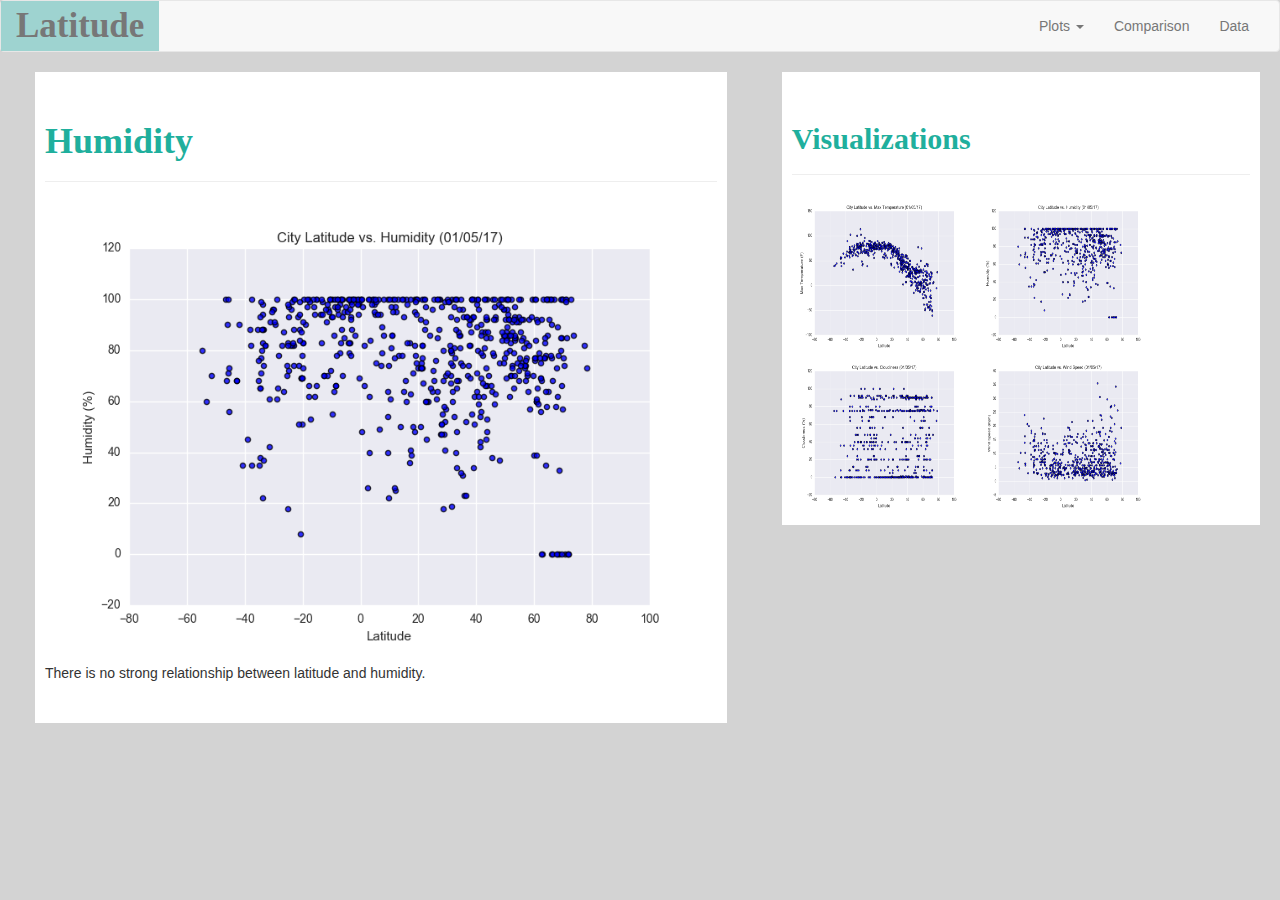
<file: humidity.html>
<!DOCTYPE html>

<html lang="en-us">
<head>
    <meta charset="UTF-8">
    <title>Bootstrap Visualization Dashboard</title>
    
    <link rel="stylesheet" href="reset.css">
    <link rel="stylesheet" href="https://maxcdn.bootstrapcdn.com/bootstrap/3.3.7/css/bootstrap.min.css" integrity="sha384-BVYiiSIFeK1dGmJRAkycuHAHRg32OmUcww7on3RYdg4Va+PmSTsz/K68vbdEjh4u" crossorigin="anonymous">

    <script type="text/javascript" src="https://code.jquery.com/jquery-2.1.4.min.js"></script>
    <script src="https://maxcdn.bootstrapcdn.com/bootstrap/3.3.6/js/bootstrap.min.js"></script>

    <link rel="stylesheet" href="style.css">

</head>

<body>

    <nav class="navbar navbar-default">
        <div class="container-fluid">

            <div class="navbar-header">
                <button type="button" class="navbar-toggle collapsed" data-toggle="collapse" data-target="#bs-example-navbar-collapse-1" aria-expanded="false">
                    <span class="sr-only">Toggle navigation</span>
                    <span class="icon-bar"></span>
                    <span class="icon-bar"></span>
                    <span class="icon-bar"></span>
                </button>
                <a class="navbar-brand" href="index.html">Latitude</a>
            </div>

            <div class="collapse navbar-collapse" id="bs-example-navbar-collapse-1">
                <ul class="nav navbar-nav navbar-right ">
                    <li class="dropdown">
                        <a href="#" class="dropdown-toggle" data-toggle="dropdown" role="button" aria-haspopup="true" aria-expanded="false">Plots <span class="caret"></span></a>
                        <ul class="dropdown-menu">
                            <li><a href="max_temperature.html">Max Temperature</a></li>
                            <li><a href="humidity.html">Humidity</a></li>
                            <li><a href="cloudiness.html">Cloudiness</a></li>
                            <li><a href="wind_speed.html">Wind Speed</a></li>
                        </ul>
                    </li>
                    <li><a href="comparison.html">Comparison</a></li>
                    <li><a href="data.html">Data</a></li>
                </ul>
            </div> <!-- /.navbar-collapse -->

        </div><!-- /.container-fluid -->
    </nav>
                
                
    <div class="container-fluid">

            <div class="row">
    
                <div class="col-md-7 col-sm-12 pad top" >
        
                    <div class="box-container">
                        <div class="page-header">
                            <h1 class="box-title">Humidity</h1>
                        </div>
        
                        <div>
                            <img src="Images/Fig2.png" alt="Latitude vs. Humidity" width="100%" height="60%">
                        </div>
                        <div>
                            <p>There is no strong relationship between latitude and humidity. </p> 
                                <br>
                        </div>
    
                    </div>
                </div>
    
                <div class="col-md-5 col-sm-12 pad top">
                    <div class="box-container">
                        <div class="page-header">
                            <h2 class="box-title">Visualizations</h2>
                        </div>
    
                        <a href="max_temperature.html"><img src="Images/Fig1.png" alt="Latitude vs. Max Temperature" width="180" height="160"></a>
                        <a href="humidity.html"><img src="Images/Fig2.png" alt="Latitude vs. Humidity" width="180" height="160"></a>
                        <a href="cloudiness.html"><img src="Images/Fig3.png" alt="Latitude vs. Cloudiness" width="180" height="160"></a>
                        <a href="wind_speed.html"><img src="Images/Fig4.png" alt="Latitude vs. Wind Speed" width="180" height="160"></a>
                    </div>    
                </div>
        
            </div>
    
        </div>
    
</body>
</html>
</file>
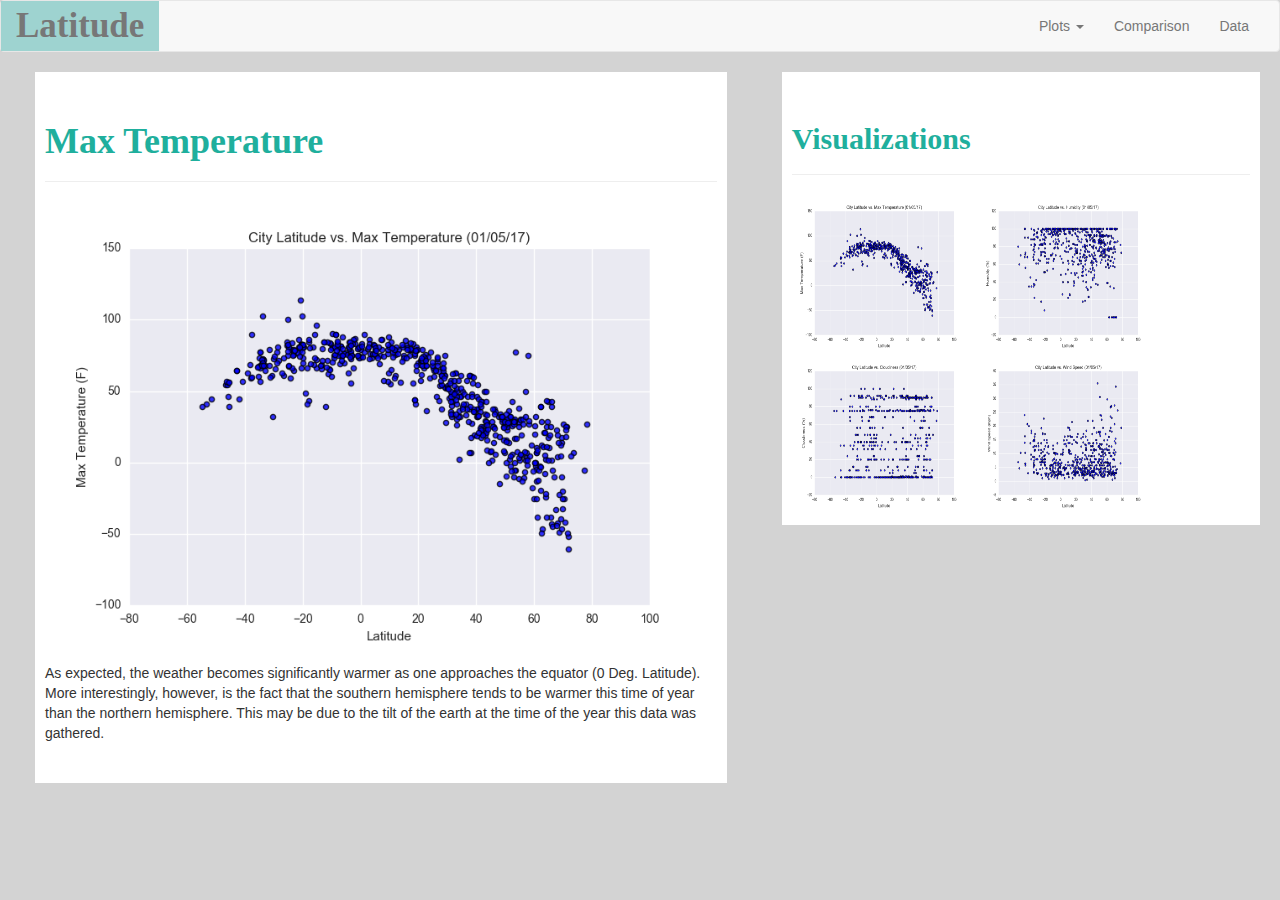
<file: max_temperature.html>
<!DOCTYPE html>

<html lang="en-us">
<head>
    <meta charset="UTF-8">
    <title>Bootstrap Visualization Dashboard</title>
    
    <link rel="stylesheet" href="reset.css">
    <link rel="stylesheet" href="https://maxcdn.bootstrapcdn.com/bootstrap/3.3.7/css/bootstrap.min.css" integrity="sha384-BVYiiSIFeK1dGmJRAkycuHAHRg32OmUcww7on3RYdg4Va+PmSTsz/K68vbdEjh4u" crossorigin="anonymous">

    <script type="text/javascript" src="https://code.jquery.com/jquery-2.1.4.min.js"></script>
    <script src="https://maxcdn.bootstrapcdn.com/bootstrap/3.3.6/js/bootstrap.min.js"></script>

    <link rel="stylesheet" href="style.css">

</head>

<body>

    <nav class="navbar navbar-default">
        <div class="container-fluid">

            <div class="navbar-header">
                <button type="button" class="navbar-toggle collapsed" data-toggle="collapse" data-target="#bs-example-navbar-collapse-1" aria-expanded="false">
                    <span class="sr-only">Toggle navigation</span>
                    <span class="icon-bar"></span>
                    <span class="icon-bar"></span>
                    <span class="icon-bar"></span>
                </button>
                <a class="navbar-brand" href="index.html">Latitude</a>
            </div>

            <div class="collapse navbar-collapse" id="bs-example-navbar-collapse-1">
                <ul class="nav navbar-nav navbar-right ">
                    <li class="dropdown">
                        <a href="#" class="dropdown-toggle" data-toggle="dropdown" role="button" aria-haspopup="true" aria-expanded="false">Plots <span class="caret"></span></a>
                        <ul class="dropdown-menu">
                            <li><a href="max_temperature.html">Max Temperature</a></li>
                            <li><a href="humidity.html">Humidity</a></li>
                            <li><a href="cloudiness.html">Cloudiness</a></li>
                            <li><a href="wind_speed.html">Wind Speed</a></li>
                        </ul>
                    </li>
                    <li><a href="comparison.html">Comparison</a></li>
                    <li><a href="data.html">Data</a></li>
                </ul>
            </div> <!-- /.navbar-collapse -->

        </div><!-- /.container-fluid -->
    </nav>
                
    <div class="container-fluid">

        <div class="row">

            <div class="col-md-7 col-sm-12 pad top" >
    
                <div class="box-container">
                    <div class="page-header">
                        <h1 class="box-title">Max Temperature</h1>
                    </div>

                    <div>
                        <img src="Images/Fig1.png" alt="Latitude vs. Max Temperature" width="100%" height="60%">
                    </div>
                    <div>
                        <p> As expected, the weather becomes significantly warmer as one approaches the equator (0 Deg. Latitude).
                            More interestingly, however, is the fact that the southern hemisphere tends to be warmer this time of year
                            than the northern hemisphere. This may be due to the tilt of the earth at the time of the year
                            this data was gathered. </p> 
                            <br>
                    </div>

                </div>
            </div>

            <div class="col-md-5 col-sm-12 pad top">
                <div class="box-container">
                    <div class="page-header">
                        <h2 class="box-title">Visualizations</h2>
                    </div>

                    <a href="max_temperature.html"><img src="Images/Fig1.png" alt="Latitude vs. Max Temperature" width="180" height="160"></a>
                    <a href="humidity.html"><img src="Images/Fig2.png" alt="Latitude vs. Humidity" width="180" height="160"></a>
                    <a href="cloudiness.html"><img src="Images/Fig3.png" alt="Latitude vs. Cloudiness" width="180" height="160"></a>
                    <a href="wind_speed.html"><img src="Images/Fig4.png" alt="Latitude vs. Wind Speed" width="180" height="160"></a>
                </div>    
            </div>
    
        </div>

    </div>

</body>
</html>
</file>
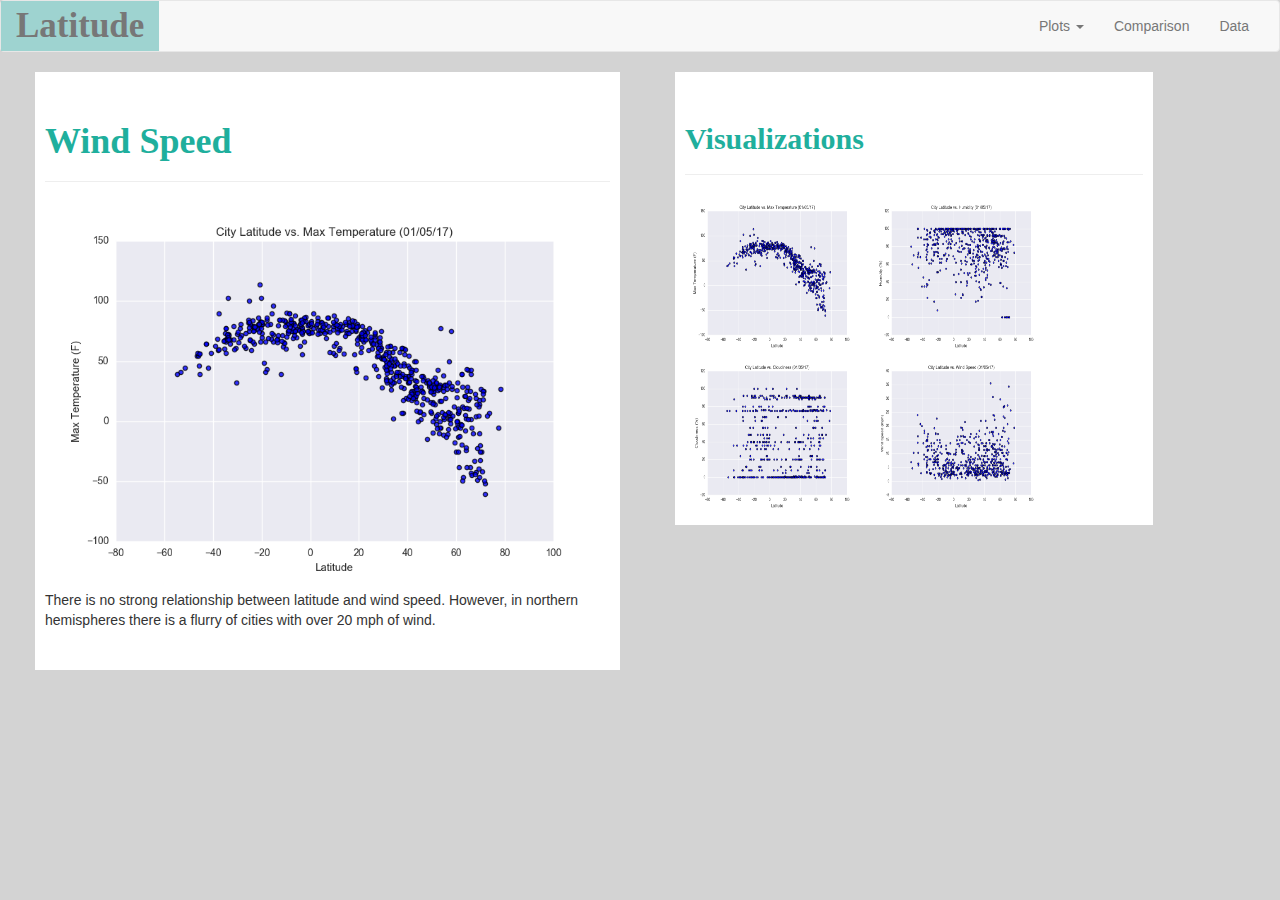
<file: wind_speed.html>
<!DOCTYPE html>

<html lang="en-us">
<head>
    <meta charset="UTF-8">
    <title>Bootstrap Visualization Dashboard</title>
    
    <link rel="stylesheet" href="reset.css">
    <link rel="stylesheet" href="https://maxcdn.bootstrapcdn.com/bootstrap/3.3.7/css/bootstrap.min.css" integrity="sha384-BVYiiSIFeK1dGmJRAkycuHAHRg32OmUcww7on3RYdg4Va+PmSTsz/K68vbdEjh4u" crossorigin="anonymous">

    <script type="text/javascript" src="https://code.jquery.com/jquery-2.1.4.min.js"></script>
    <script src="https://maxcdn.bootstrapcdn.com/bootstrap/3.3.6/js/bootstrap.min.js"></script>

    <link rel="stylesheet" href="style.css">

</head>

<body>

    <nav class="navbar navbar-default">
        <div class="container-fluid">

            <div class="navbar-header">
                <button type="button" class="navbar-toggle collapsed" data-toggle="collapse" data-target="#bs-example-navbar-collapse-1" aria-expanded="false">
                    <span class="sr-only">Toggle navigation</span>
                    <span class="icon-bar"></span>
                    <span class="icon-bar"></span>
                    <span class="icon-bar"></span>
                </button>
                <a class="navbar-brand" href="index.html">Latitude</a>
            </div>

            <div class="collapse navbar-collapse" id="bs-example-navbar-collapse-1">
                <ul class="nav navbar-nav navbar-right ">
                    <li class="dropdown">
                        <a href="#" class="dropdown-toggle" data-toggle="dropdown" role="button" aria-haspopup="true" aria-expanded="false">Plots <span class="caret"></span></a>
                        <ul class="dropdown-menu">
                            <li><a href="max_temperature.html">Max Temperature</a></li>
                            <li><a href="humidity.html">Humidity</a></li>
                            <li><a href="cloudiness.html">Cloudiness</a></li>
                            <li><a href="wind_speed.html">Wind Speed</a></li>
                        </ul>
                    </li>
                    <li><a href="comparison.html">Comparison</a></li>
                    <li><a href="data.html">Data</a></li>
                </ul>
            </div> <!-- /.navbar-collapse -->

        </div><!-- /.container-fluid -->
    </nav>
                
                
    <div class="container-fluid">

            <div class="row">
    
                <div class="col-md-6 col-sm-12 pad top" >
        
                    <div class="box-container">

                        <div class="page-header">
                            <h1 class="box-title">Wind Speed</h1>
                        </div>
    
                        <div>
                            <img src="Images/Fig1.png" alt="Latitude vs. Wind Speed" width="100%" height="60%">
                        </div>
                        <div>
                            <p>There is no strong relationship between latitude and wind speed. 
                                However, in northern hemispheres there is a flurry of cities with over 20 mph of wind. 
                            </p> 
                            <br>
                        </div>
    
                    </div>
                </div>
    
                <div class="col-md-5 col-sm-12 pad top">
                    <div class="box-container">
                        <div class="page-header">
                            <h2 class="box-title">Visualizations</h2>
                        </div>
    
                        <a href="max_temperature.html"><img src="Images/Fig1.png" alt="Latitude vs. Max Temperature" width="180" height="160"></a>
                        <a href="humidity.html"><img src="Images/Fig2.png" alt="Latitude vs. Humidity" width="180" height="160"></a>
                        <a href="cloudiness.html"><img src="Images/Fig3.png" alt="Latitude vs. Cloudiness" width="180" height="160"></a>
                        <a href="wind_speed.html"><img src="Images/Fig4.png" alt="Latitude vs. Wind Speed" width="180" height="160"></a>
                    </div>    
                </div>
        
            </div>
    
        </div>
    

</body>
</html>
</file>
<file: style.css>
body {
    background-color: lightgrey;
}

.box-container{
    padding: 10px;
    background: white;
    margin-top:0px;
    margin-left:20px;
    margin-right:5px;
    margin-bottom:10px;
    align-content: center;
  }

.box-title {
    color: #1faf9d;
    font-family: "Vendana";
    font-weight: bold;
}

.bold_text {
    font-weight: bold;
}

.white_text {
    color: white;
}

.box-title-center {
    color: #1faf9d;
    font-family: "Vendana";
    font-weight: bold;
    text-align: center;
    font-size: 20px;
}

.description {
    font-size: "4.5"; 
	color: gray;
}

.navbar-brand {
    background-color: #9ed3d0;
    font-family: "Vendana";
    font-weight: bold;
    font-size: 35px;
    color:white;
}

.navbar-header{
    color:white;
}

@media (max-width: 480px) {
	.navbar {
		background-color: #9ed3d0;
		}
		  
	.navbar-brand {
		background-color: #9ed3d0;
		font-family: "Vendana";
        font-weight: bold;
        font-size: 30px;
		color: white;
		}

    .box-title-center {
        color: #1faf9d;
        font-family: "Vendana";
        font-weight: bold;
        text-align: center;
        font-size: 10px;
    }

    h1 {
        font-size: 25px;
    }

    h2 {
        font-size: 20px;
    }

}
</file>
